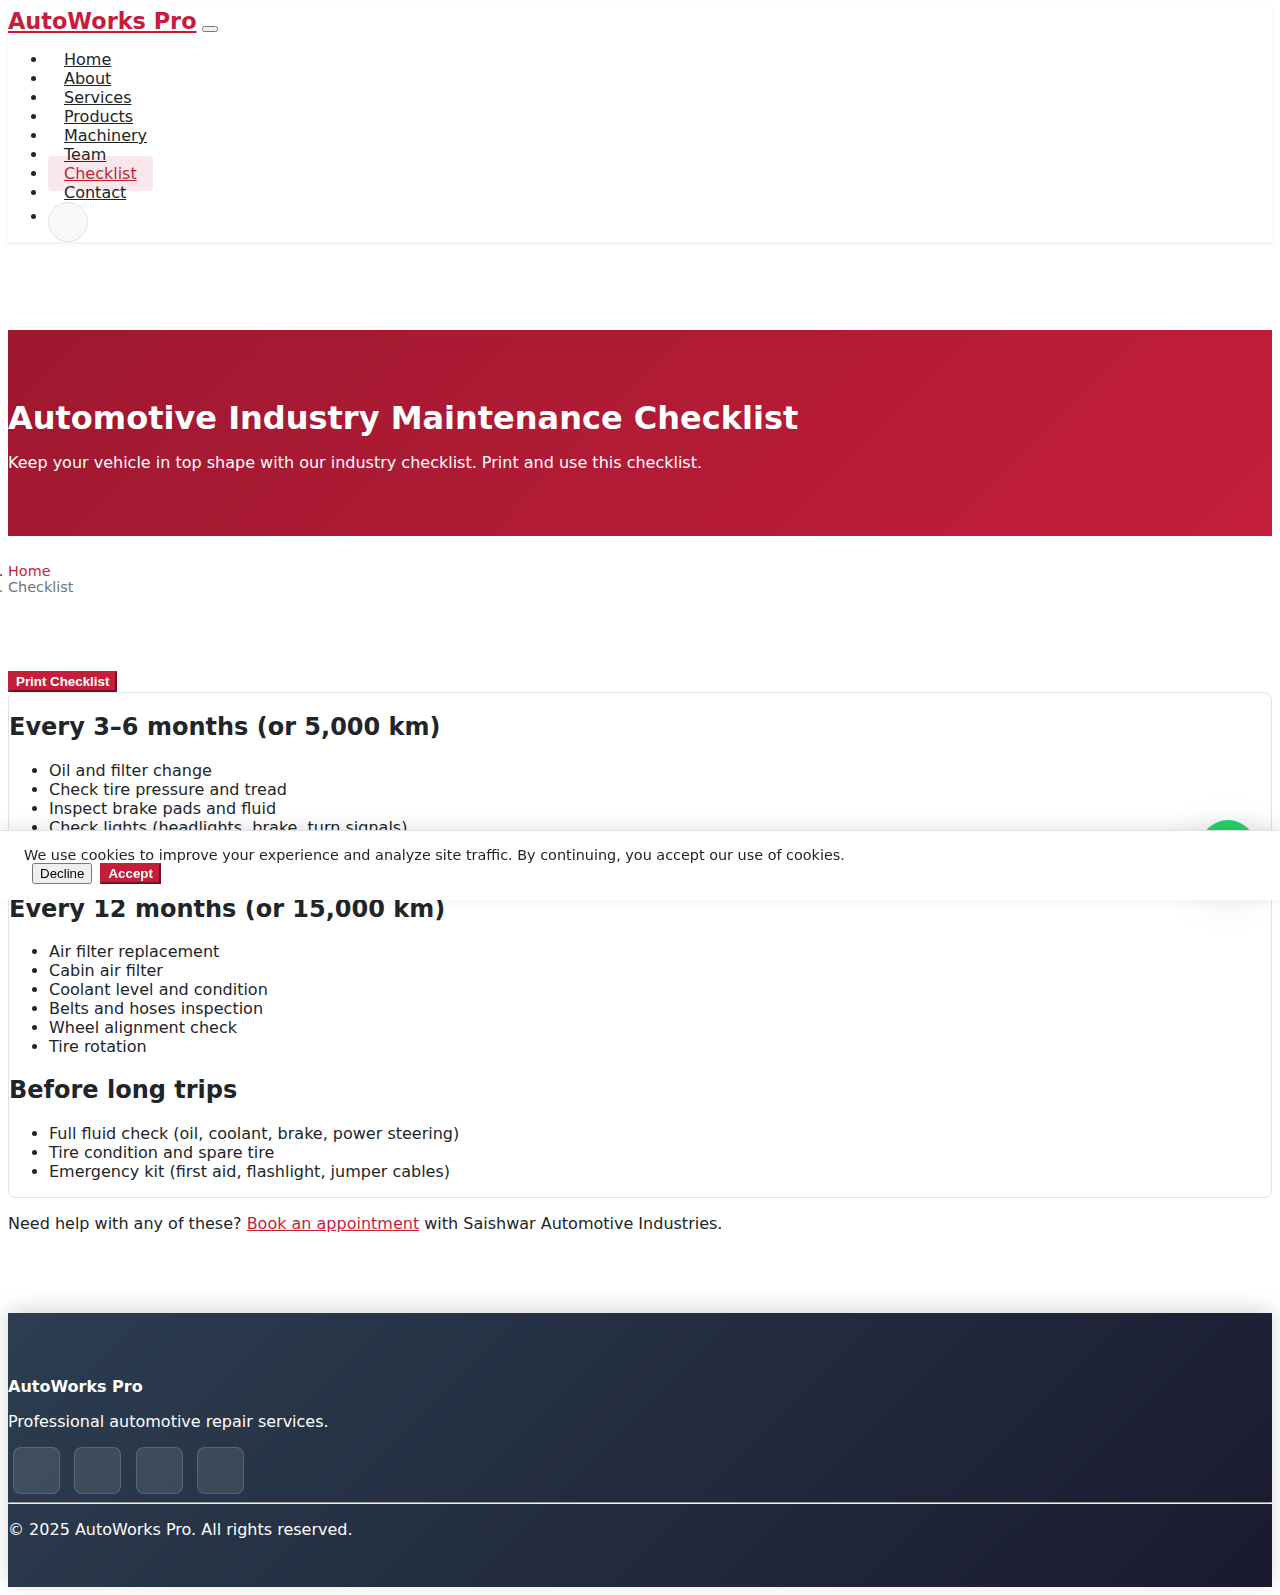
<file: checklist.html>
<!DOCTYPE html>
<html lang="en">

<head>
  <meta charset="UTF-8">
  <meta name="viewport" content="width=device-width, initial-scale=1.0">
  <meta name="description"
    content="Automotive industry maintenance checklist - Saishwar Automotive Industries. Printable checklist for vehicle maintenance in the manufacturing industry.">
  <meta name="keywords" content="automotive industry checklist, maintenance industry checklist, car care industry, vehicle maintenance industry, manufacturing industry checklist">
  <meta name="robots" content="index, follow">
  <link rel="canonical" href="https://yoursite.com/checklist.html">
  <title>Maintenance Checklist | Saishwar Automotive Industries - Automotive Industry</title>
  <link rel="icon" href="logo.jpg" type="image/jpeg">
  <!-- Google Analytics placeholder: add your GA script here -->
  <link href="https://cdn.jsdelivr.net/npm/bootstrap@5.3.2/dist/css/bootstrap.min.css" rel="stylesheet"
    integrity="sha384-T3c6CoIi6uLrA9TneNEoa7RxnatzjcDSCmG1MXxSR1GAsXEV/Dwwykc2MPK8M2HN" crossorigin="anonymous">
  <link rel="stylesheet" href="https://cdn.jsdelivr.net/npm/bootstrap-icons@1.11.1/font/bootstrap-icons.css">
  <link rel="stylesheet" href="css/style.css">
</head>

<body>
  <div id="page-loader" class="page-loader" aria-hidden="true">
    <i class="bi bi-gear-fill page-loader__gear"></i>
  </div>
  <a href="#main-content" class="skip-link">Skip to main content</a>

  <nav class="navbar navbar-expand-lg navbar-light navbar-custom fixed-top py-3">
    <div class="container">
      <a class="navbar-brand" href="index.html"><i class="bi bi-gear-fill me-1"></i> AutoWorks Pro</a>
      <button class="navbar-toggler border-0" type="button" data-bs-toggle="collapse" data-bs-target="#navbarNav"
        aria-controls="navbarNav" aria-expanded="false" aria-label="Toggle navigation">
        <span class="navbar-toggler-icon"></span>
      </button>
      <div class="collapse navbar-collapse" id="navbarNav">
        <ul class="navbar-nav ms-auto align-items-lg-center gap-1">
          <li class="nav-item"><a class="nav-link" href="index.html" data-i18n="nav.home">Home</a></li>
          <li class="nav-item"><a class="nav-link" href="about.html" data-i18n="nav.about">About</a></li>
          <li class="nav-item"><a class="nav-link" href="services.html" data-i18n="nav.services">Services</a></li>
          <li class="nav-item"><a class="nav-link" href="products.html" data-i18n="nav.products">Products</a></li>
          <li class="nav-item"><a class="nav-link" href="machinery.html" data-i18n="nav.machinery">Machinery</a></li>
          <li class="nav-item"><a class="nav-link" href="team.html" data-i18n="nav.team">Team</a></li>
          <li class="nav-item"><a class="nav-link active" href="checklist.html" data-i18n="nav.checklist">Checklist</a>
          </li>
          <li class="nav-item"><a class="nav-link" href="contact.html" data-i18n="nav.contact">Contact</a></li>

          <li class="nav-item">
            <button id="themeToggle" class="theme-toggle ms-2" aria-label="Toggle dark mode"><i
                class="bi bi-moon-fill"></i></button>
          </li>
        </ul>
      </div>
    </div>
  </nav>

  <main id="main-content">
    <section class="page-hero">
      <div class="container text-center">
        <h1>Automotive Industry Maintenance Checklist</h1>
        <p class="mb-0 opacity-90">Keep your vehicle in top shape with our industry checklist. Print and use this checklist.</p>
      </div>
    </section>

    <nav aria-label="breadcrumb">
      <div class="container">
        <ol class="breadcrumb breadcrumb-custom">
          <li class="breadcrumb-item"><a href="index.html" data-i18n="nav.home">Home</a></li>
          <li class="breadcrumb-item active" aria-current="page">Checklist</li>
        </ol>
      </div>
    </nav>

    <section class="pb-4">
      <div class="container">
        <div class="d-flex justify-content-end no-print mb-3">
          <button type="button" class="btn btn-primary-custom" onclick="window.print();">
            <i class="bi bi-printer me-1"></i> Print Checklist
          </button>
        </div>

        <div class="card card-custom border-0 p-4">
          <h2 class="h5 mb-3">Every 3–6 months (or 5,000 km)</h2>
          <ul class="list-unstyled mb-4">
            <li class="mb-2 d-flex align-items-center"><i class="bi bi-square me-2 text-muted"></i> Oil and filter
              change</li>
            <li class="mb-2 d-flex align-items-center"><i class="bi bi-square me-2 text-muted"></i> Check tire pressure
              and tread</li>
            <li class="mb-2 d-flex align-items-center"><i class="bi bi-square me-2 text-muted"></i> Inspect brake pads
              and fluid</li>
            <li class="mb-2 d-flex align-items-center"><i class="bi bi-square me-2 text-muted"></i> Check lights
              (headlights, brake, turn signals)</li>
            <li class="mb-2 d-flex align-items-center"><i class="bi bi-square me-2 text-muted"></i> Wiper blades and
              washer fluid</li>
            <li class="mb-2 d-flex align-items-center"><i class="bi bi-square me-2 text-muted"></i> Battery terminals
              and charge</li>
          </ul>

          <h2 class="h5 mb-3">Every 12 months (or 15,000 km)</h2>
          <ul class="list-unstyled mb-4">
            <li class="mb-2 d-flex align-items-center"><i class="bi bi-square me-2 text-muted"></i> Air filter
              replacement</li>
            <li class="mb-2 d-flex align-items-center"><i class="bi bi-square me-2 text-muted"></i> Cabin air filter
            </li>
            <li class="mb-2 d-flex align-items-center"><i class="bi bi-square me-2 text-muted"></i> Coolant level and
              condition</li>
            <li class="mb-2 d-flex align-items-center"><i class="bi bi-square me-2 text-muted"></i> Belts and hoses
              inspection</li>
            <li class="mb-2 d-flex align-items-center"><i class="bi bi-square me-2 text-muted"></i> Wheel alignment
              check</li>
            <li class="mb-2 d-flex align-items-center"><i class="bi bi-square me-2 text-muted"></i> Tire rotation</li>
          </ul>

          <h2 class="h5 mb-3">Before long trips</h2>
          <ul class="list-unstyled mb-0">
            <li class="mb-2 d-flex align-items-center"><i class="bi bi-square me-2 text-muted"></i> Full fluid check
              (oil, coolant, brake, power steering)</li>
            <li class="mb-2 d-flex align-items-center"><i class="bi bi-square me-2 text-muted"></i> Tire condition and
              spare tire</li>
            <li class="mb-2 d-flex align-items-center"><i class="bi bi-square me-2 text-muted"></i> Emergency kit (first
              aid, flashlight, jumper cables)</li>
          </ul>
        </div>

        <p class="text-muted small mt-3">Need help with any of these? <a href="contact.html">Book an appointment</a>
          with Saishwar Automotive Industries.</p>
      </div>
    </section>
  </main>

  <footer class="footer-custom">
    <div class="container">
      <div class="row align-items-center py-3">
        <div class="col-md-6 text-center text-md-start mb-3 mb-md-0">
          <strong class="d-inline-block mb-1"><i class="bi bi-gear-fill me-1"></i> AutoWorks Pro</strong>
          <p class="small mb-0 opacity-75" data-i18n="footer.tagline">Professional automotive repair services.</p>
        </div>
        <div class="col-md-6 text-center text-md-end">
          <a href="#" class="social-link" aria-label="Facebook"><i class="bi bi-facebook"></i></a>
          <a href="#" class="social-link" aria-label="Instagram"><i class="bi bi-instagram"></i></a>
          <a href="#" class="social-link" aria-label="Twitter"><i class="bi bi-twitter-x"></i></a>
          <a href="#" class="social-link" aria-label="YouTube"><i class="bi bi-youtube"></i></a>
        </div>
      </div>
      <hr class="my-2 border-secondary">
      <p class="small text-center mb-0 opacity-75" data-i18n="footer.copyright">&copy; 2025 AutoWorks Pro. All rights
        reserved.</p>
    </div>
  </footer>

  <a href="https://wa.me/1234567890" class="whatsapp-float" target="_blank" rel="noopener noreferrer"
    aria-label="Chat on WhatsApp">
    <i class="bi bi-whatsapp"></i>
  </a>

  <script src="https://cdn.jsdelivr.net/npm/bootstrap@5.3.2/dist/js/bootstrap.bundle.min.js"
    integrity="sha384-C6RzsynM9kWDrMNeT87bh95OGNyZPhcTNXj1NW7RuBCsyN/o0jlpcV8Qyq46cDfL"
    crossorigin="anonymous"></script>
  <script src="js/main.js"></script>
  <script src="js/i18n.js"></script>
</body>

</html>
</file>
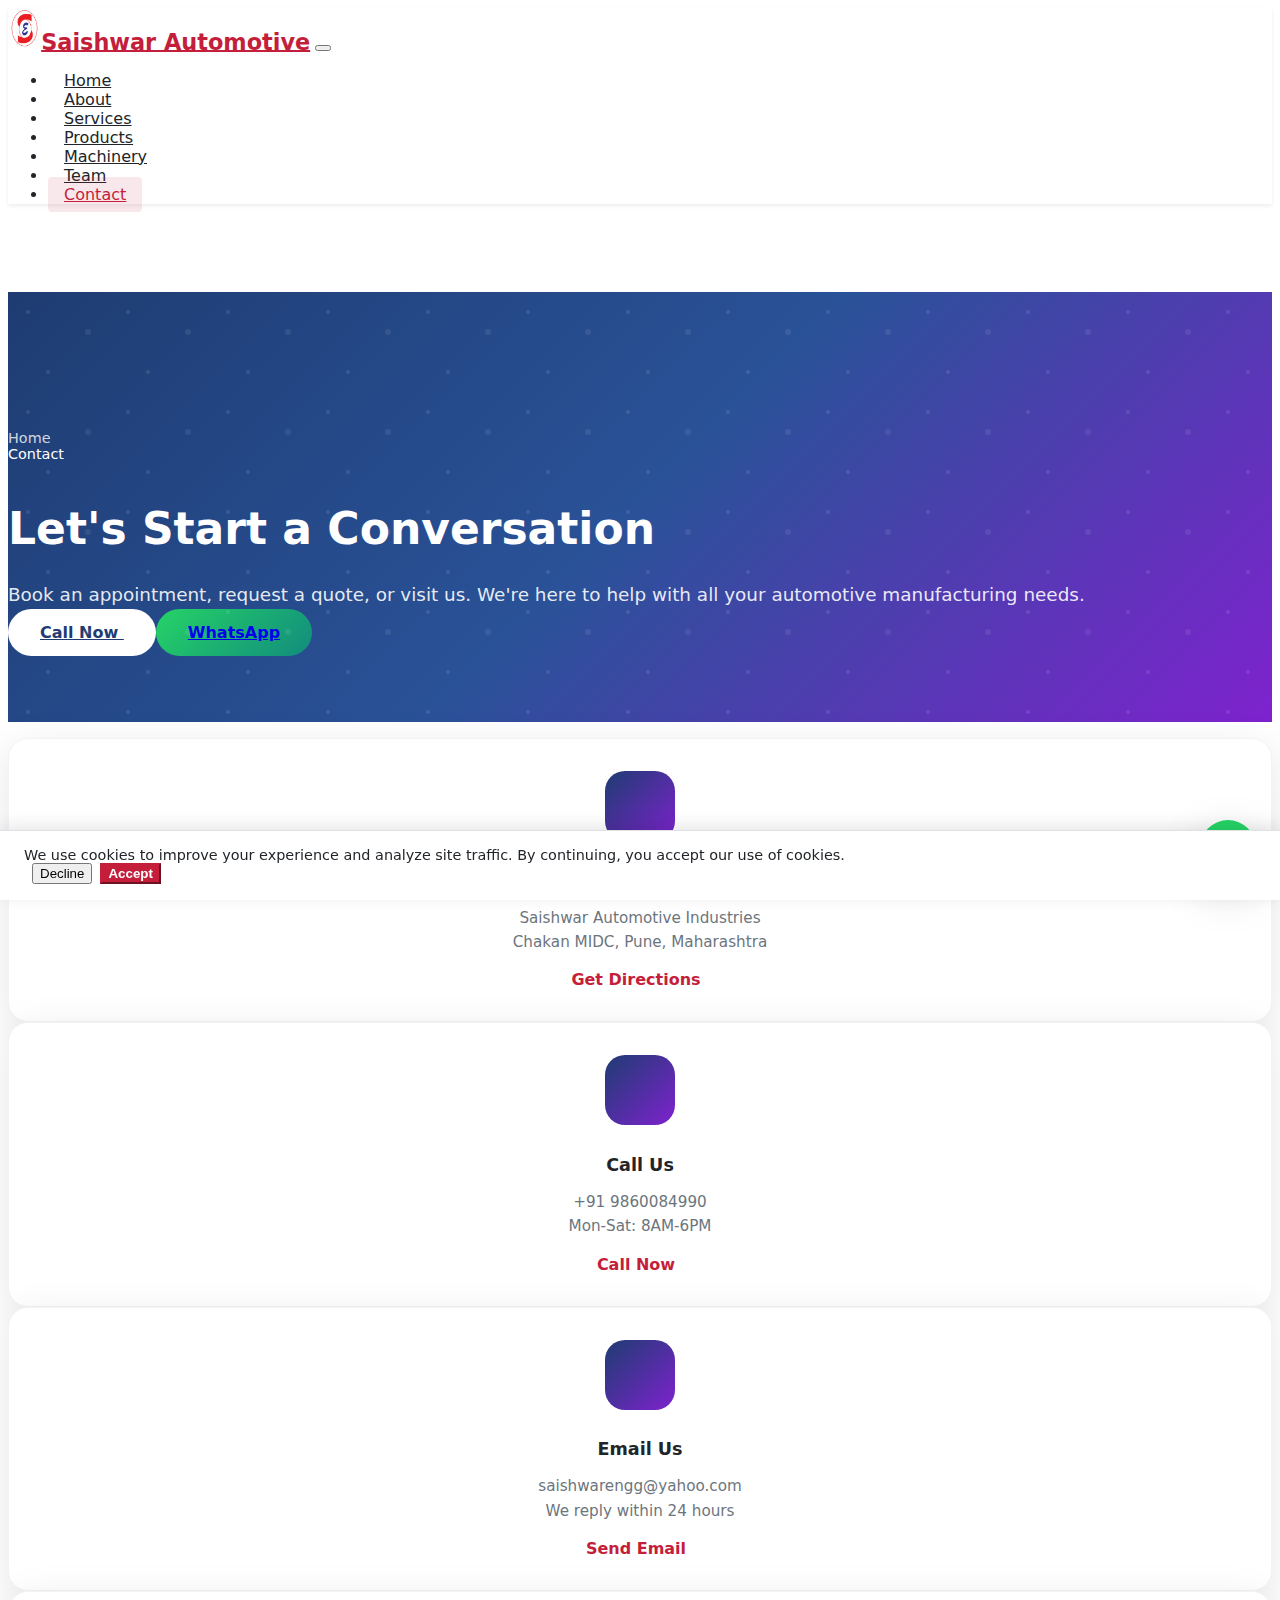
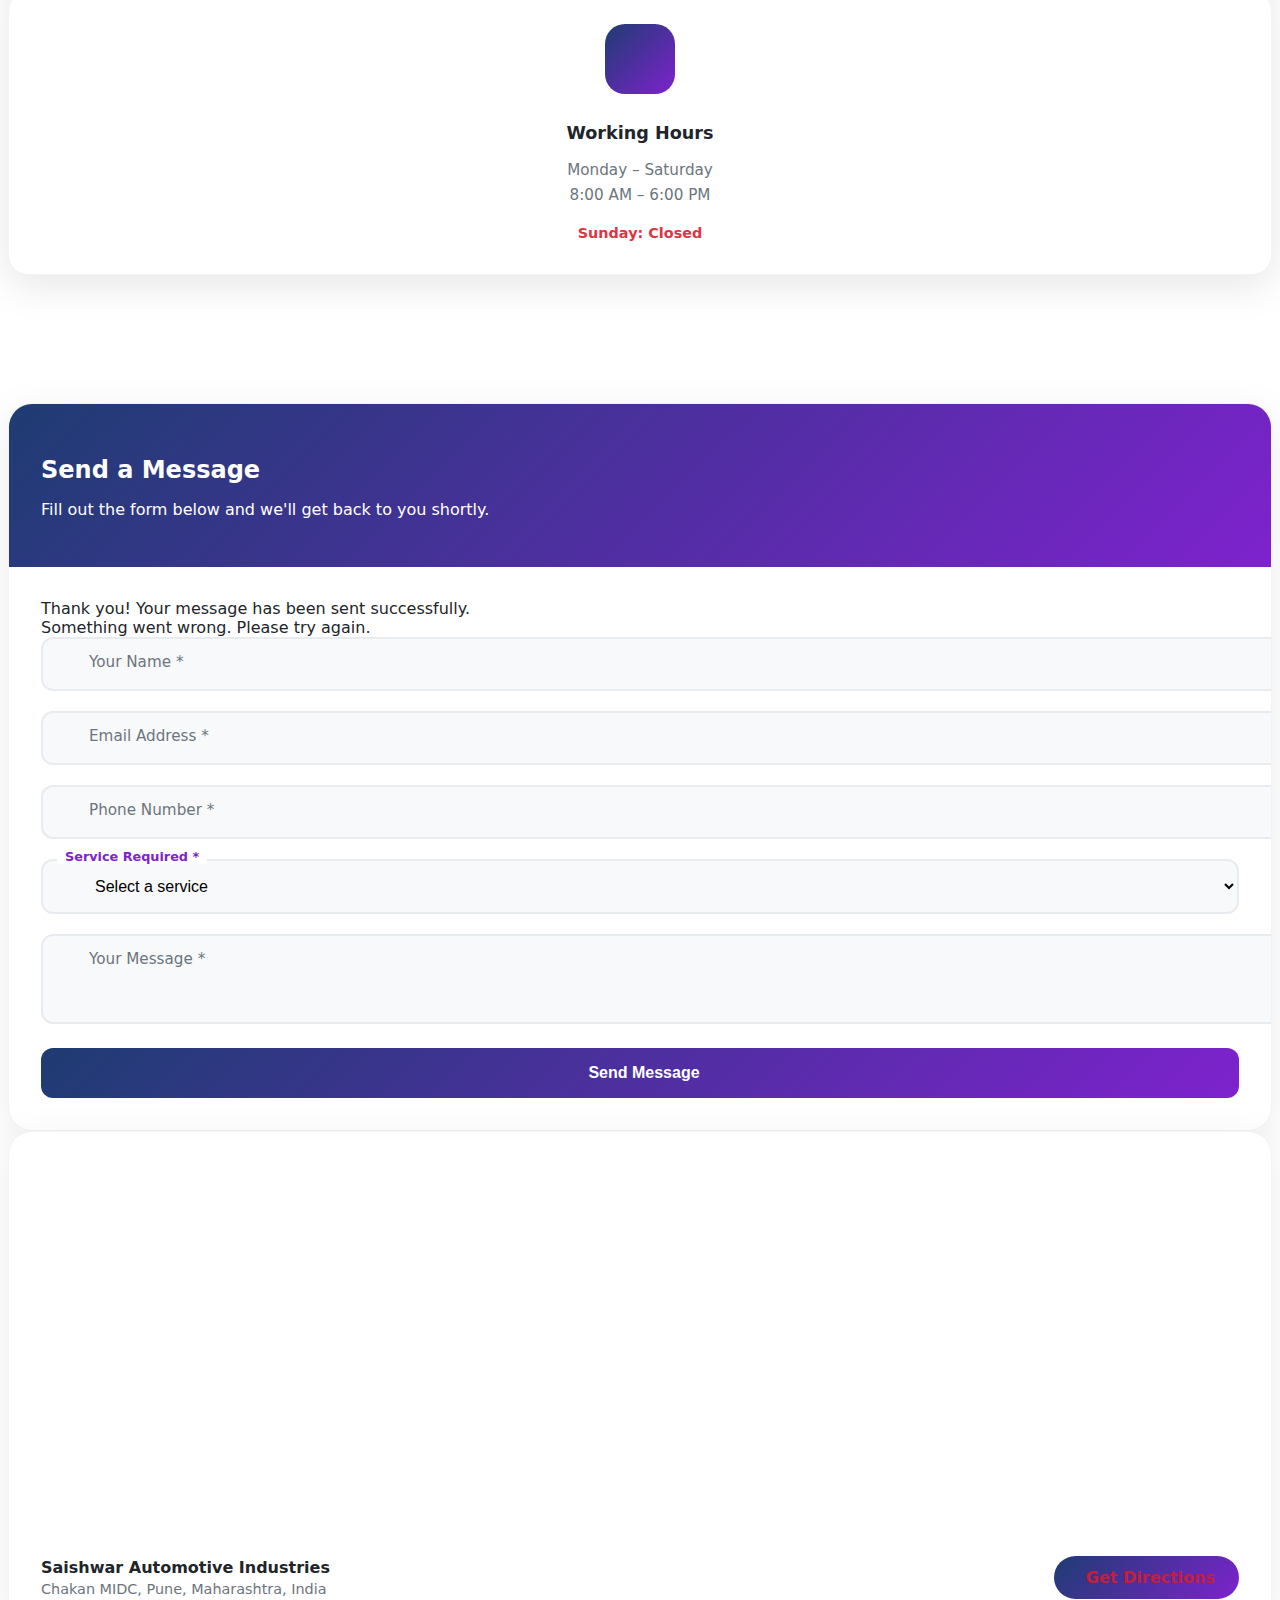
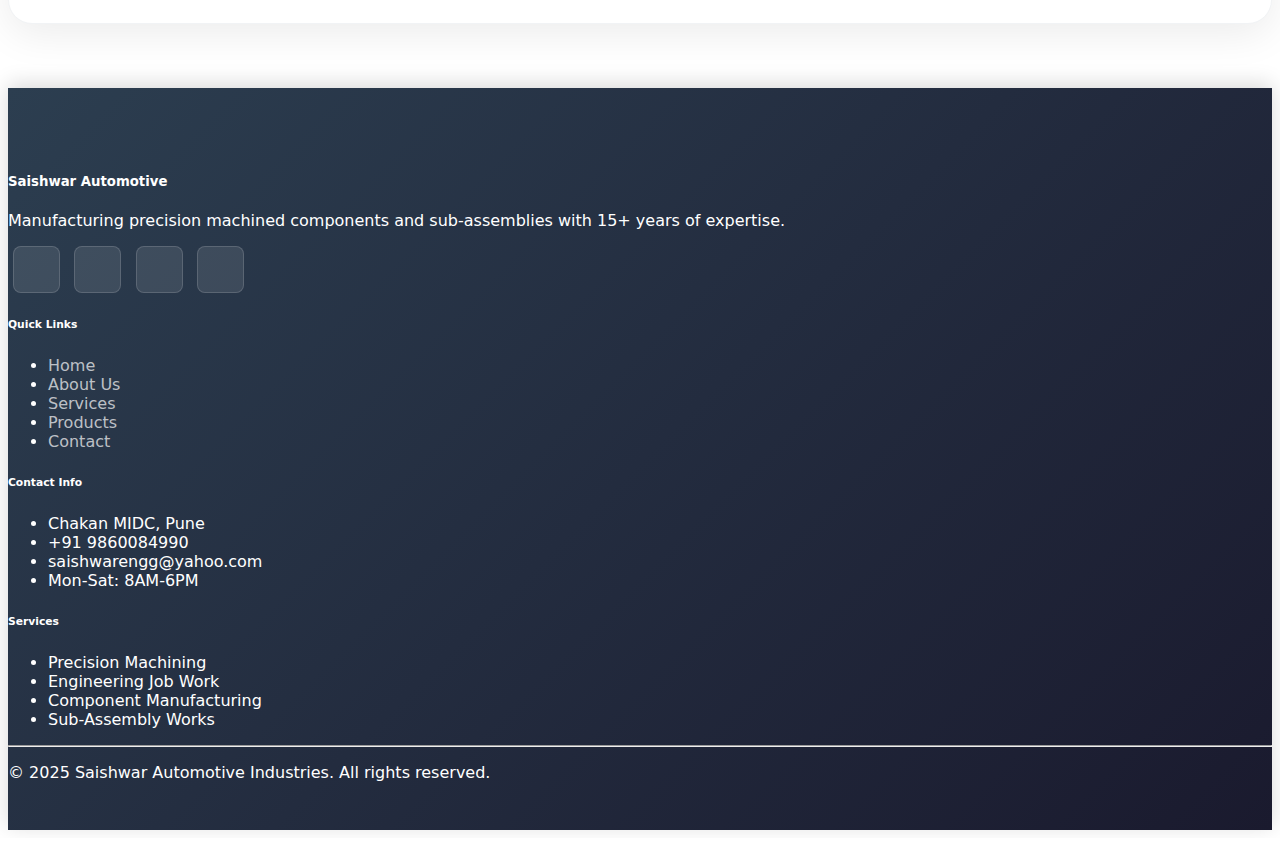
<file: contact.html>
<!DOCTYPE html>
<html lang="en">

<head>
  <meta charset="UTF-8">
  <meta name="viewport" content="width=device-width, initial-scale=1.0">
  <meta name="description"
    content="Contact Saishwar Automotive Industries - book an appointment, get a quote for automotive industry services. Pune address, phone, email. Professional automotive industry workshop.">
  <meta name="keywords" content="contact automotive industry, book appointment industry, automotive industry workshop, car repair quote industry, Pune industry, manufacturing industry contact, precision machining industry">
  <meta name="robots" content="index, follow">
  <link rel="canonical" href="https://yoursite.com/contact.html">
  <meta property="og:title" content="Contact & Appointment | Saishwar Automotive Industries - Industry Services">
  <meta property="og:description" content="Book an appointment or get in touch with our automotive industry team. We're here to help with your manufacturing needs.">
  <meta property="og:url" content="https://yoursite.com/contact.html">
  <title>Contact & Appointment | Saishwar Automotive Industries - Automotive Industry Services</title>
  <link rel="icon" href="./Accet/logo/sai.logo.png" type="image/jpeg">
  <link href="https://cdn.jsdelivr.net/npm/bootstrap@5.3.2/dist/css/bootstrap.min.css" rel="stylesheet"
    integrity="sha384-T3c6CoIi6uLrA9TneNEoa7RxnatzjcDSCmG1MXxSR1GAsXEV/Dwwykc2MPK8M2HN" crossorigin="anonymous">
  <link rel="stylesheet" href="https://cdn.jsdelivr.net/npm/bootstrap-icons@1.11.1/font/bootstrap-icons.css">
  <link rel="stylesheet" href="css/style.css">
  <style>
    /* Contact Page Custom Styles */
    .contact-hero-new {
      background: linear-gradient(135deg, #1e3c72 0%, #2a5298 50%, #7e22ce 100%);
      padding: 7rem 0 5rem;
      position: relative;
      overflow: hidden;
    }
    .contact-hero-new::before {
      content: '';
      position: absolute;
      top: 0;
      left: 0;
      right: 0;
      bottom: 0;
      background: url('data:image/svg+xml,<svg xmlns="http://www.w3.org/2000/svg" viewBox="0 0 100 100"><circle cx="20" cy="20" r="2" fill="rgba(255,255,255,0.1)"/><circle cx="80" cy="40" r="3" fill="rgba(255,255,255,0.08)"/><circle cx="40" cy="80" r="2" fill="rgba(255,255,255,0.1)"/></svg>') repeat;
      background-size: 100px 100px;
    }
    .contact-hero-new h1 {
      color: #fff;
      font-weight: 800;
      font-size: 2.75rem;
      position: relative;
      z-index: 1;
    }
    .contact-hero-new p {
      color: rgba(255,255,255,0.9);
      font-size: 1.15rem;
      position: relative;
      z-index: 1;
    }
    .contact-hero-new .btn-light {
      background: #fff;
      color: #1e3c72;
      border: none;
      font-weight: 600;
      padding: 0.875rem 2rem;
      border-radius: 50px;
      transition: all 0.3s ease;
    }
    .contact-hero-new .btn-light:hover {
      transform: translateY(-3px);
      box-shadow: 0 10px 30px rgba(0,0,0,0.2);
    }
    .contact-hero-new .btn-success {
      background: linear-gradient(135deg, #25d366 0%, #128c7e 100%);
      border: none;
      font-weight: 600;
      padding: 0.875rem 2rem;
      border-radius: 50px;
      transition: all 0.3s ease;
    }
    .contact-hero-new .btn-success:hover {
      transform: translateY(-3px);
      box-shadow: 0 10px 30px rgba(37,211,102,0.3);
    }
    .info-cards-wrapper {
      margin-top: -3rem;
      position: relative;
      z-index: 10;
    }
    .info-card {
      background: #fff;
      border-radius: 20px;
      padding: 2rem 1.5rem;
      text-align: center;
      box-shadow: 0 10px 40px rgba(0,0,0,0.1);
      transition: all 0.4s cubic-bezier(0.175, 0.885, 0.32, 1.275);
      height: 100%;
      border: 1px solid #f1f3f5;
    }
    .info-card:hover {
      transform: translateY(-10px);
      box-shadow: 0 20px 60px rgba(0,0,0,0.15);
    }
    .info-card-icon {
      width: 70px;
      height: 70px;
      background: linear-gradient(135deg, #1e3c72 0%, #7e22ce 100%);
      border-radius: 20px;
      display: flex;
      align-items: center;
      justify-content: center;
      margin: 0 auto 1.25rem;
      font-size: 1.75rem;
      color: #fff;
      transition: transform 0.3s ease;
    }
    .info-card:hover .info-card-icon {
      transform: scale(1.1) rotate(5deg);
    }
    .info-card-title {
      font-size: 1.1rem;
      font-weight: 700;
      color: #212529;
      margin-bottom: 0.5rem;
    }
    .info-card-text {
      color: #6c757d;
      font-size: 0.95rem;
      line-height: 1.6;
      margin-bottom: 1rem;
    }
    .info-card-link {
      color: #7e22ce;
      font-weight: 600;
      text-decoration: none;
      display: inline-flex;
      align-items: center;
      gap: 0.5rem;
      transition: gap 0.3s ease;
    }
    .info-card-link:hover {
      gap: 0.75rem;
      color: #1e3c72;
    }
    .contact-section {
      padding: 4rem 0;
    }
    .form-card {
      background: #fff;
      border-radius: 24px;
      box-shadow: 0 10px 40px rgba(0,0,0,0.08);
      overflow: hidden;
      border: 1px solid #f1f3f5;
    }
    .form-header {
      background: linear-gradient(135deg, #1e3c72 0%, #7e22ce 100%);
      padding: 2rem;
      color: #fff;
    }
    .form-header h2 {
      font-weight: 700;
      margin-bottom: 0.5rem;
    }
    .form-body {
      padding: 2rem;
    }
    .form-floating-custom {
      position: relative;
      margin-bottom: 1.25rem;
    }
    .form-floating-custom input,
    .form-floating-custom select,
    .form-floating-custom textarea {
      width: 100%;
      padding: 1rem 1rem 1rem 3rem;
      border: 2px solid #e9ecef;
      border-radius: 12px;
      font-size: 1rem;
      transition: all 0.3s ease;
      background: #f8f9fa;
    }
    .form-floating-custom input:focus,
    .form-floating-custom select:focus,
    .form-floating-custom textarea:focus {
      border-color: #7e22ce;
      background: #fff;
      box-shadow: 0 0 0 4px rgba(126,34,206,0.1);
      outline: none;
    }
    .form-floating-custom label {
      position: absolute;
      left: 3rem;
      top: 1rem;
      color: #6c757d;
      font-size: 0.95rem;
      transition: all 0.3s ease;
      pointer-events: none;
    }
    .form-floating-custom input:focus + label,
    .form-floating-custom input:not(:placeholder-shown) + label,
    .form-floating-custom select:focus + label,
    .form-floating-custom select:not([value=""]) + label,
    .form-floating-custom textarea:focus + label,
    .form-floating-custom textarea:not(:placeholder-shown) + label {
      top: -0.6rem;
      left: 1rem;
      font-size: 0.8rem;
      background: #fff;
      padding: 0 0.5rem;
      color: #7e22ce;
      font-weight: 600;
    }
    .form-floating-custom i {
      position: absolute;
      left: 1rem;
      top: 1.1rem;
      color: #6c757d;
      font-size: 1.1rem;
    }
    .form-floating-custom input:focus ~ i,
    .form-floating-custom select:focus ~ i,
    .form-floating-custom textarea:focus ~ i {
      color: #7e22ce;
    }
    .btn-submit {
      background: linear-gradient(135deg, #1e3c72 0%, #7e22ce 100%);
      color: #fff;
      border: none;
      padding: 1rem 2rem;
      border-radius: 12px;
      font-weight: 600;
      font-size: 1rem;
      width: 100%;
      transition: all 0.3s ease;
      display: flex;
      align-items: center;
      justify-content: center;
      gap: 0.5rem;
    }
    .btn-submit:hover {
      transform: translateY(-2px);
      box-shadow: 0 10px 30px rgba(126,34,206,0.3);
    }
    .map-card {
      background: #fff;
      border-radius: 24px;
      overflow: hidden;
      box-shadow: 0 10px 40px rgba(0,0,0,0.08);
      border: 1px solid #f1f3f5;
      height: 100%;
    }
    .map-container {
      height: 400px;
      position: relative;
    }
    .map-container iframe {
      width: 100%;
      height: 100%;
      border: none;
    }
    .map-info {
      padding: 1.5rem 2rem;
      display: flex;
      align-items: center;
      justify-content: space-between;
      flex-wrap: wrap;
      gap: 1rem;
    }
    .map-info-title {
      font-weight: 700;
      color: #212529;
      margin-bottom: 0.25rem;
    }
    .map-info-address {
      color: #6c757d;
      font-size: 0.9rem;
    }
    .btn-directions {
      background: linear-gradient(135deg, #1e3c72 0%, #7e22ce 100%);
      color: #fff;
      border: none;
      padding: 0.75rem 1.5rem;
      border-radius: 50px;
      font-weight: 600;
      text-decoration: none;
      display: inline-flex;
      align-items: center;
      gap: 0.5rem;
      transition: all 0.3s ease;
    }
    .btn-directions:hover {
      transform: translateX(5px);
      color: #fff;
    }
    @media (max-width: 768px) {
      .contact-hero-new h1 {
        font-size: 2rem;
      }
      .map-container {
        height: 300px;
      }
    }
  </style>
</head>

<body>
  <div id="page-loader" class="page-loader" aria-hidden="true">
    <i class="bi bi-gear-fill page-loader__gear"></i>
  </div>
  <a href="#main-content" class="skip-link">Skip to main content</a>

  <nav class="navbar navbar-expand-lg navbar-light navbar-custom fixed-top py-3">
    <div class="container">
      <a class="navbar-brand" href="index.html"><img src="saishwar-logo.png" alt="Saishwar Automotive"
          class="logo-img me-2"><span class="brand-text">Saishwar Automotive</span></a>
      <button class="navbar-toggler border-0" type="button" data-bs-toggle="collapse" data-bs-target="#navbarNav"
        aria-controls="navbarNav" aria-expanded="false" aria-label="Toggle navigation">
        <span class="navbar-toggler-icon"></span>
      </button>
      <div class="collapse navbar-collapse" id="navbarNav">
        <ul class="navbar-nav ms-auto align-items-lg-center gap-1">
          <li class="nav-item"><a class="nav-link" href="index.html" data-i18n="nav.home">Home</a></li>
          <li class="nav-item"><a class="nav-link" href="about.html" data-i18n="nav.about">About</a></li>
          <li class="nav-item"><a class="nav-link" href="services.html" data-i18n="nav.services">Services</a></li>
          <li class="nav-item"><a class="nav-link" href="products.html" data-i18n="nav.products">Products</a></li>
          <li class="nav-item"><a class="nav-link" href="machinery.html" data-i18n="nav.machinery">Machinery</a></li>
          <li class="nav-item"><a class="nav-link" href="team.html" data-i18n="nav.team">Team</a></li>

          <li class="nav-item"><a class="nav-link active" href="contact.html" data-i18n="nav.contact">Contact</a></li>
        </ul>
      </div>
    </div>
  </nav>

  <main id="main-content">
    <!-- Hero -->
    <section class="contact-hero-new">
      <div class="container">
        <div class="row align-items-center">
          <div class="col-lg-7">
            <nav aria-label="breadcrumb">
              <ol class="breadcrumb breadcrumb-custom mb-3">
                <li class="breadcrumb-item"><a href="index.html" data-i18n="nav.home" style="color: rgba(255,255,255,0.8);">Home</a></li>
                <li class="breadcrumb-item active" aria-current="page" style="color: #fff;">Contact</li>
              </ol>
            </nav>
            <h1 class="mb-3">Let's Start a Conversation</h1>
            <p class="lead mb-0">Book an appointment, request a quote, or visit us. We're here to help with all your automotive manufacturing needs.</p>
          </div>
          <div class="col-lg-5 text-lg-end mt-4 mt-lg-0">
            <a href="tel:+919860084990" class="btn btn-light btn-lg">
              <i class="bi bi-telephone-fill me-2"></i>Call Now
            </a>
            <a href="https://wa.me/919860084990" target="_blank" rel="noopener noreferrer"
              class="btn btn-success btn-lg ms-2">
              <i class="bi bi-whatsapp me-2"></i>WhatsApp
            </a>
          </div>
        </div>
      </div>
    </section>

    <!-- Info Cards -->
    <section class="info-cards-wrapper">
      <div class="container">
        <div class="row g-4">
          <div class="col-sm-6 col-lg-3">
            <div class="info-card">
              <div class="info-card-icon">
                <i class="bi bi-geo-alt-fill"></i>
              </div>
              <h5 class="info-card-title">Visit Us</h5>
              <p class="info-card-text">Saishwar Automotive Industries<br>Chakan MIDC, Pune, Maharashtra</p>
              <a href="https://www.google.com/maps/place/Saishwar+Automotive+Industries/@18.6856957,73.7975328,17z"
                target="_blank" rel="noopener noreferrer" class="info-card-link">Get Directions <i class="bi bi-arrow-right"></i></a>
            </div>
          </div>
          <div class="col-sm-6 col-lg-3">
            <div class="info-card">
              <div class="info-card-icon">
                <i class="bi bi-telephone-fill"></i>
              </div>
              <h5 class="info-card-title">Call Us</h5>
              <p class="info-card-text">+91 9860084990<br>Mon-Sat: 8AM-6PM</p>
              <a href="tel:+919860084990" class="info-card-link">Call Now <i class="bi bi-arrow-right"></i></a>
            </div>
          </div>
          <div class="col-sm-6 col-lg-3">
            <div class="info-card">
              <div class="info-card-icon">
                <i class="bi bi-envelope-fill"></i>
              </div>
              <h5 class="info-card-title">Email Us</h5>
              <p class="info-card-text">saishwarengg@yahoo.com<br>We reply within 24 hours</p>
              <a href="mailto:saishwarengg@yahoo.com" class="info-card-link">Send Email <i class="bi bi-arrow-right"></i></a>
            </div>
          </div>
          <div class="col-sm-6 col-lg-3">
            <div class="info-card">
              <div class="info-card-icon">
                <i class="bi bi-clock-fill"></i>
              </div>
              <h5 class="info-card-title">Working Hours</h5>
              <p class="info-card-text">Monday – Saturday<br>8:00 AM – 6:00 PM</p>
              <span style="color: #dc3545; font-weight: 600; font-size: 0.9rem;">Sunday: Closed</span>
            </div>
          </div>
        </div>
      </div>
    </section>

    <!-- Form & Map Section -->
    <section class="contact-section">
      <div class="container">
        <div class="row g-4">
          <!-- Form -->
          <div class="col-lg-5">
            <div class="form-card">
              <div class="form-header">
                <h2><i class="bi bi-chat-dots me-2"></i>Send a Message</h2>
                <p class="mb-0 opacity-90">Fill out the form below and we'll get back to you shortly.</p>
              </div>
              <div class="form-body">
                <div id="formSuccess" class="alert alert-success d-none" role="alert">
                  <i class="bi bi-check-circle-fill me-2"></i>Thank you! Your message has been sent successfully.
                </div>
                <div id="formError" class="alert alert-danger d-none" role="alert">
                  <i class="bi bi-exclamation-circle-fill me-2"></i>Something went wrong. Please try again.
                </div>
                <form id="contactForm" novalidate>
                  <div class="form-floating-custom">
                    <i class="bi bi-person"></i>
                    <input type="text" id="name" name="name" placeholder=" " required minlength="2" maxlength="100">
                    <label for="name">Your Name *</label>
                  </div>
                  <div class="form-floating-custom">
                    <i class="bi bi-envelope"></i>
                    <input type="email" id="email" name="email" placeholder=" " required>
                    <label for="email">Email Address *</label>
                  </div>
                  <div class="form-floating-custom">
                    <i class="bi bi-telephone"></i>
                    <input type="tel" id="phone" name="phone" placeholder=" " required minlength="10" maxlength="15">
                    <label for="phone">Phone Number *</label>
                  </div>
                  <div class="form-floating-custom">
                    <i class="bi bi-tools"></i>
                    <select id="serviceType" name="serviceType" required>
                      <option value="" disabled selected>Select a service</option>
                      <option value="spare">Spare Parts</option>
                      <option value="milling">Milling</option>
                      <option value="drilling">Drilling</option>
                      <option value="tapping">Tapping</option>
                      <option value="embossing">Embossing</option>
                      <option value="threading">Threading</option>
                      <option value="other">Other Services</option>
                    </select>
                    <label for="serviceType" style="top: -0.6rem; left: 1rem; font-size: 0.8rem; background: #fff; padding: 0 0.5rem; color: #7e22ce; font-weight: 600;">Service Required *</label>
                  </div>
                  <div class="form-floating-custom">
                    <i class="bi bi-chat-text" style="top: 1.3rem;"></i>
                    <textarea id="message" name="message" rows="3" placeholder=" " required minlength="10" maxlength="1000"></textarea>
                    <label for="message">Your Message *</label>
                  </div>
                  <button type="submit" class="btn-submit">
                    <i class="bi bi-send-fill"></i>Send Message
                  </button>
                </form>
              </div>
            </div>
          </div>
          <!-- Map -->
          <div class="col-lg-7">
            <div class="map-card">
              <div class="map-container">
                <iframe
                  src="https://www.google.com/maps/embed?pb=!1m18!1m12!1m3!1d241.05!2d73.7975328!3d18.6856957!2m3!1f0!2f0!3f0!3m2!1i1024!2i768!4f13.1!3m3!1m2!1s0x3bc2b7a02cbddc99%3A0x7c4ead152f12624!2sSaishwar%20Automotive%20Industries!5e0!3m2!1sen!2sin!4v1738329600000"
                  title="Saishwar Automotive Industries - Location" allowfullscreen loading="lazy"
                  referrerpolicy="no-referrer-when-downgrade"></iframe>
              </div>
              <div class="map-info">
                <div>
                  <div class="map-info-title"><i class="bi bi-geo-alt-fill me-2" style="color: #7e22ce;"></i>Saishwar Automotive Industries</div>
                  <div class="map-info-address">Chakan MIDC, Pune, Maharashtra, India</div>
                </div>
                <a href="https://www.google.com/maps/place/Saishwar+Automotive+Industries/@18.6856957,73.7975328,17z"
                  target="_blank" rel="noopener noreferrer" class="btn-directions">
                  <i class="bi bi-sign-turn-right-fill"></i>Get Directions
                </a>
              </div>
            </div>
          </div>
        </div>
      </div>
    </section>

  </main>

  <footer class="footer-custom">
    <div class="container">
      <div class="row g-4 py-4">
        <div class="col-md-4">
          <div class="footer-brand">
            <h5 class="mb-3 text-white"><i class="bi bi-gear-fill me-2"></i> Saishwar Automotive</h5>
            <p class="text-white">Manufacturing precision machined components and sub-assemblies with 15+ years of
              expertise.</p>
            <div class="social-links">
              <a href="#" class="social-link me-2" aria-label="Facebook"><i class="bi bi-facebook"></i></a>
              <a href="#" class="social-link me-2" aria-label="Instagram"><i class="bi bi-instagram"></i></a>
              <a href="#" class="social-link me-2" aria-label="LinkedIn"><i class="bi bi-linkedin"></i></a>
              <a href="#" class="social-link" aria-label="YouTube"><i class="bi bi-youtube"></i></a>
            </div>
          </div>
        </div>
        <div class="col-md-2">
          <h6 class="mb-3 text-white">Quick Links</h6>
          <ul class="list-unstyled">
            <li class="mb-2"><a href="./index.html" class="text-decoration-none text-white">Home</a></li>
            <li class="mb-2"><a href="./about.html" class="text-decoration-none text-white">About Us</a></li>
            <li class="mb-2"><a href="./services.html" class="text-decoration-none text-white">Services</a></li>
            <li class="mb-2"><a href="./products.html" class="text-decoration-none text-white">Products</a></li>
            <li class="mb-2"><a href="./contact.html" class="text-decoration-none text-white">Contact</a></li>
          </ul>
        </div>
        <div class="col-md-3">
          <h6 class="mb-3 text-white">Contact Info</h6>
          <ul class="list-unstyled">
            <li class="mb-2 text-white"><i class="bi bi-geo-alt me-2"></i>Chakan MIDC, Pune</li>
            <li class="mb-2 text-white"><i class="bi bi-telephone me-2"></i>+91 9860084990</li>
            <li class="mb-2 text-white"><i class="bi bi-envelope me-2"></i>saishwarengg@yahoo.com</li>
            <li class="mb-2 text-white"><i class="bi bi-clock me-2"></i>Mon-Sat: 8AM-6PM</li>
          </ul>
        </div>
        <div class="col-md-3">
          <h6 class="mb-3 text-white">Services</h6>
          <ul class="list-unstyled">
            <li class="mb-2 text-white">Precision Machining</li>
            <li class="mb-2 text-white">Engineering Job Work</li>
            <li class="mb-2 text-white">Component Manufacturing</li>
            <li class="mb-2 text-white">Sub-Assembly Works</li>
          </ul>
        </div>
      </div>
      <hr>
      <div class="text-center py-3">
        <p class="mb-0 text-white">&copy; 2025 Saishwar Automotive Industries. All rights reserved.</p>
      </div>
    </div>
  </footer>

  <a href="https://wa.me/+919860084990" class="whatsapp-float" target="_blank" rel="noopener noreferrer"
    aria-label="Chat on WhatsApp">
    <i class="bi bi-whatsapp"></i>
  </a>

  <script src="https://cdn.jsdelivr.net/npm/bootstrap@5.3.2/dist/js/bootstrap.bundle.min.js"
    integrity="sha384-C6RzsynM9kWDrMNeT87bh95OGNyZPhcTNXj1NW7RuBCsyN/o0jlpcV8Qyq46cDfL"
    crossorigin="anonymous"></script>
  <script src="js/main.js"></script>
  <script src="js/i18n.js"></script>
</body>

</html>
</file>
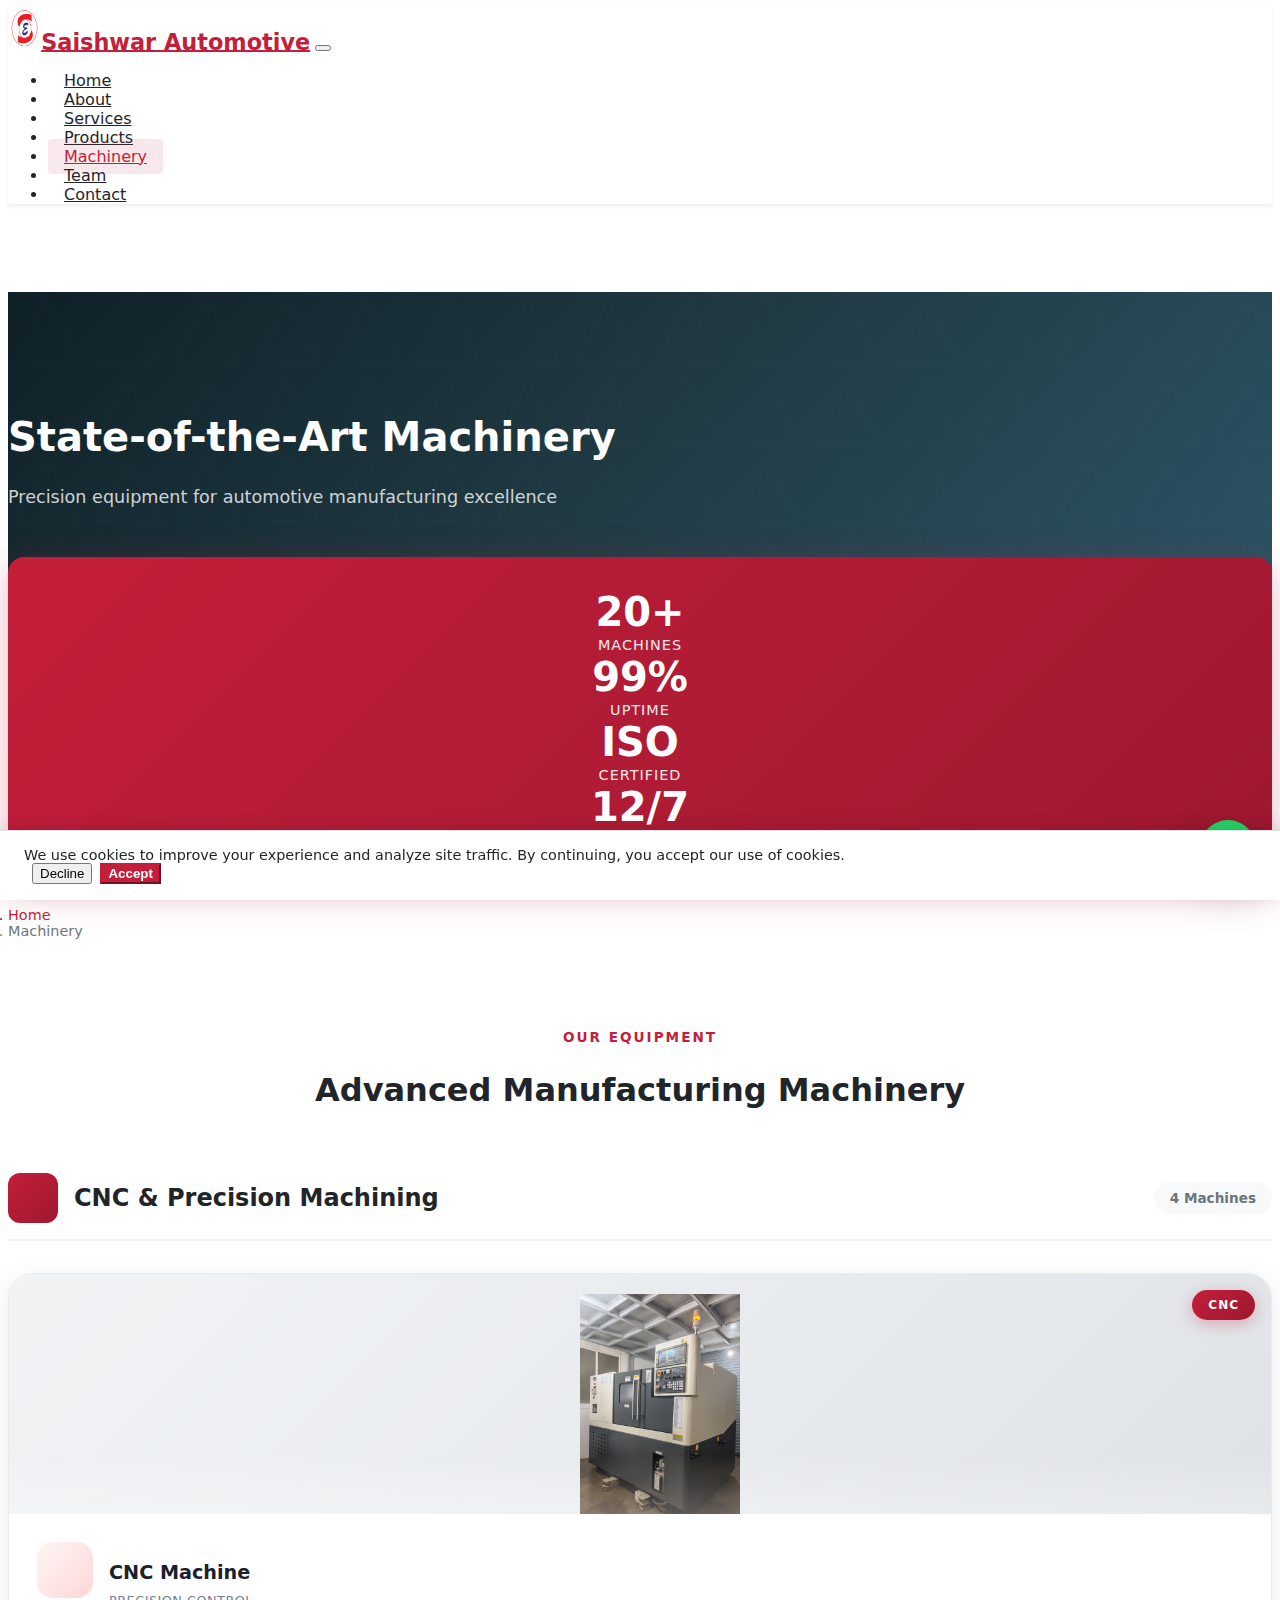
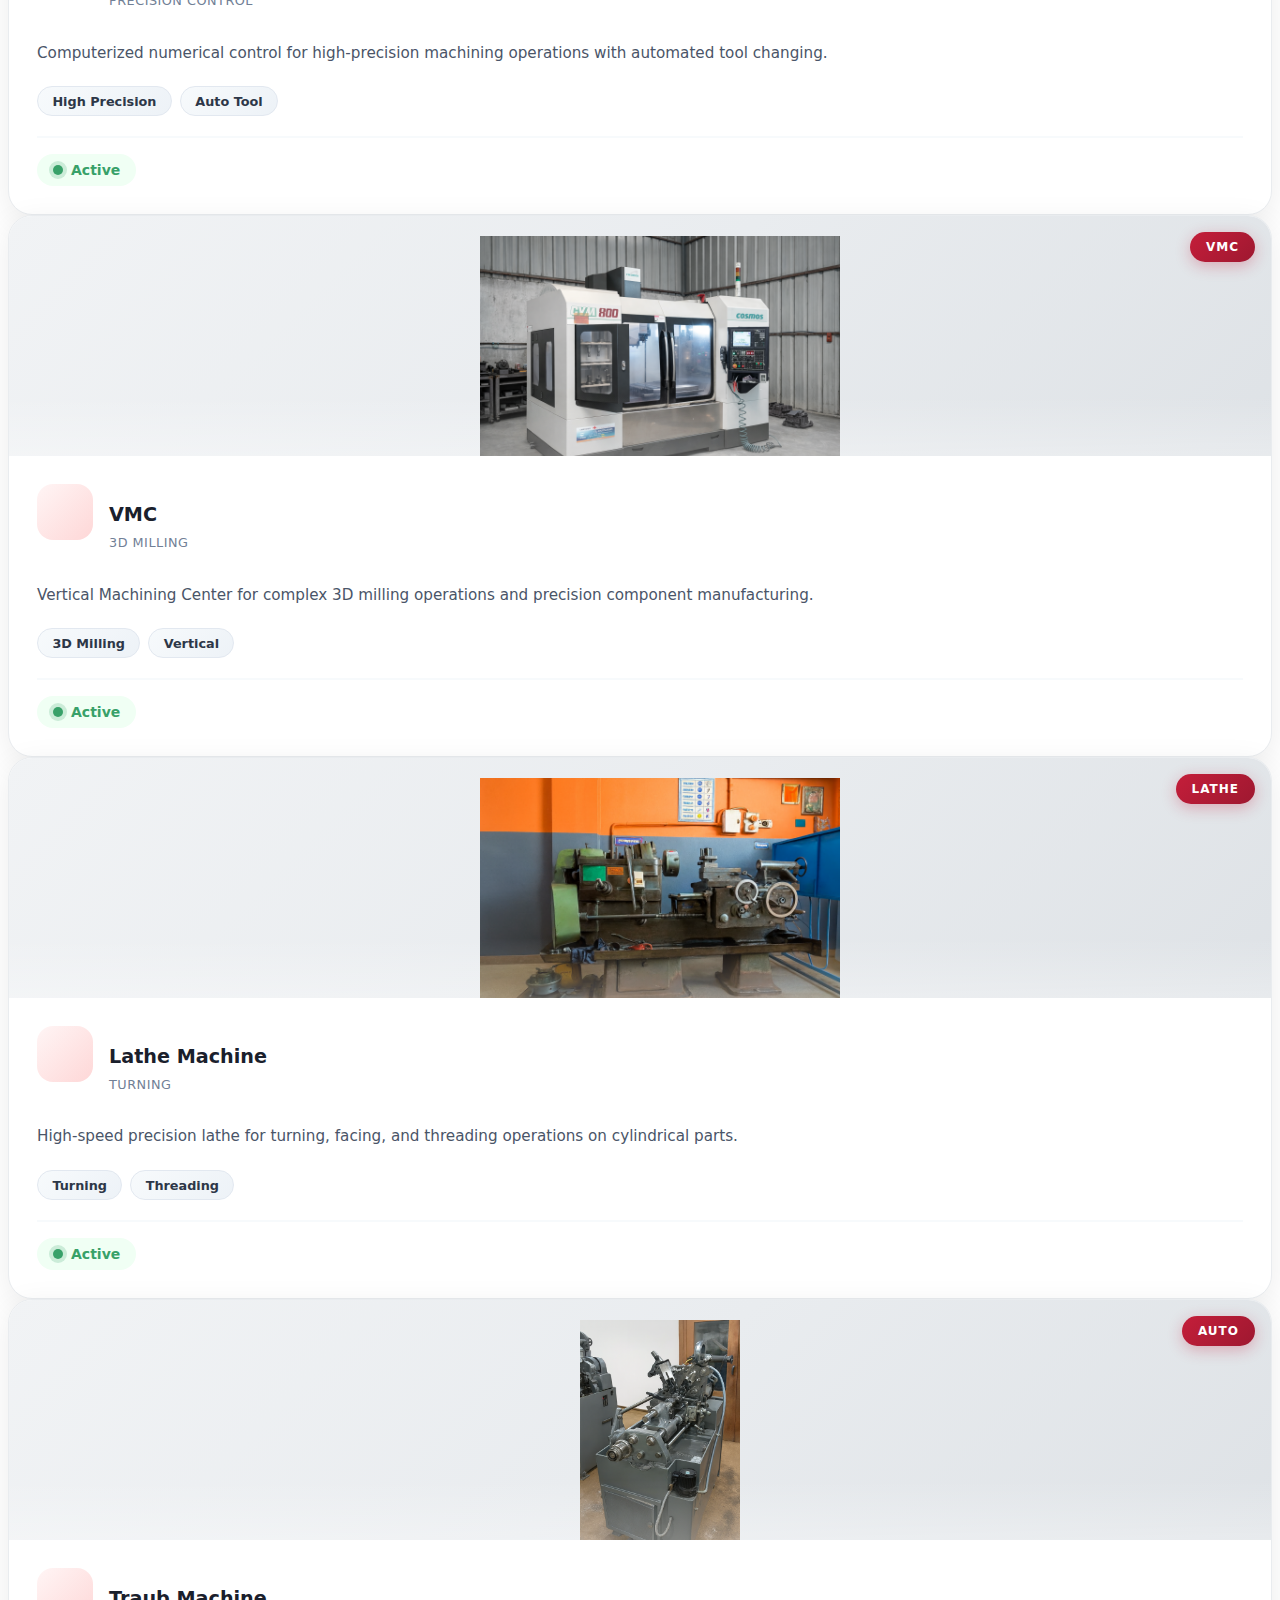
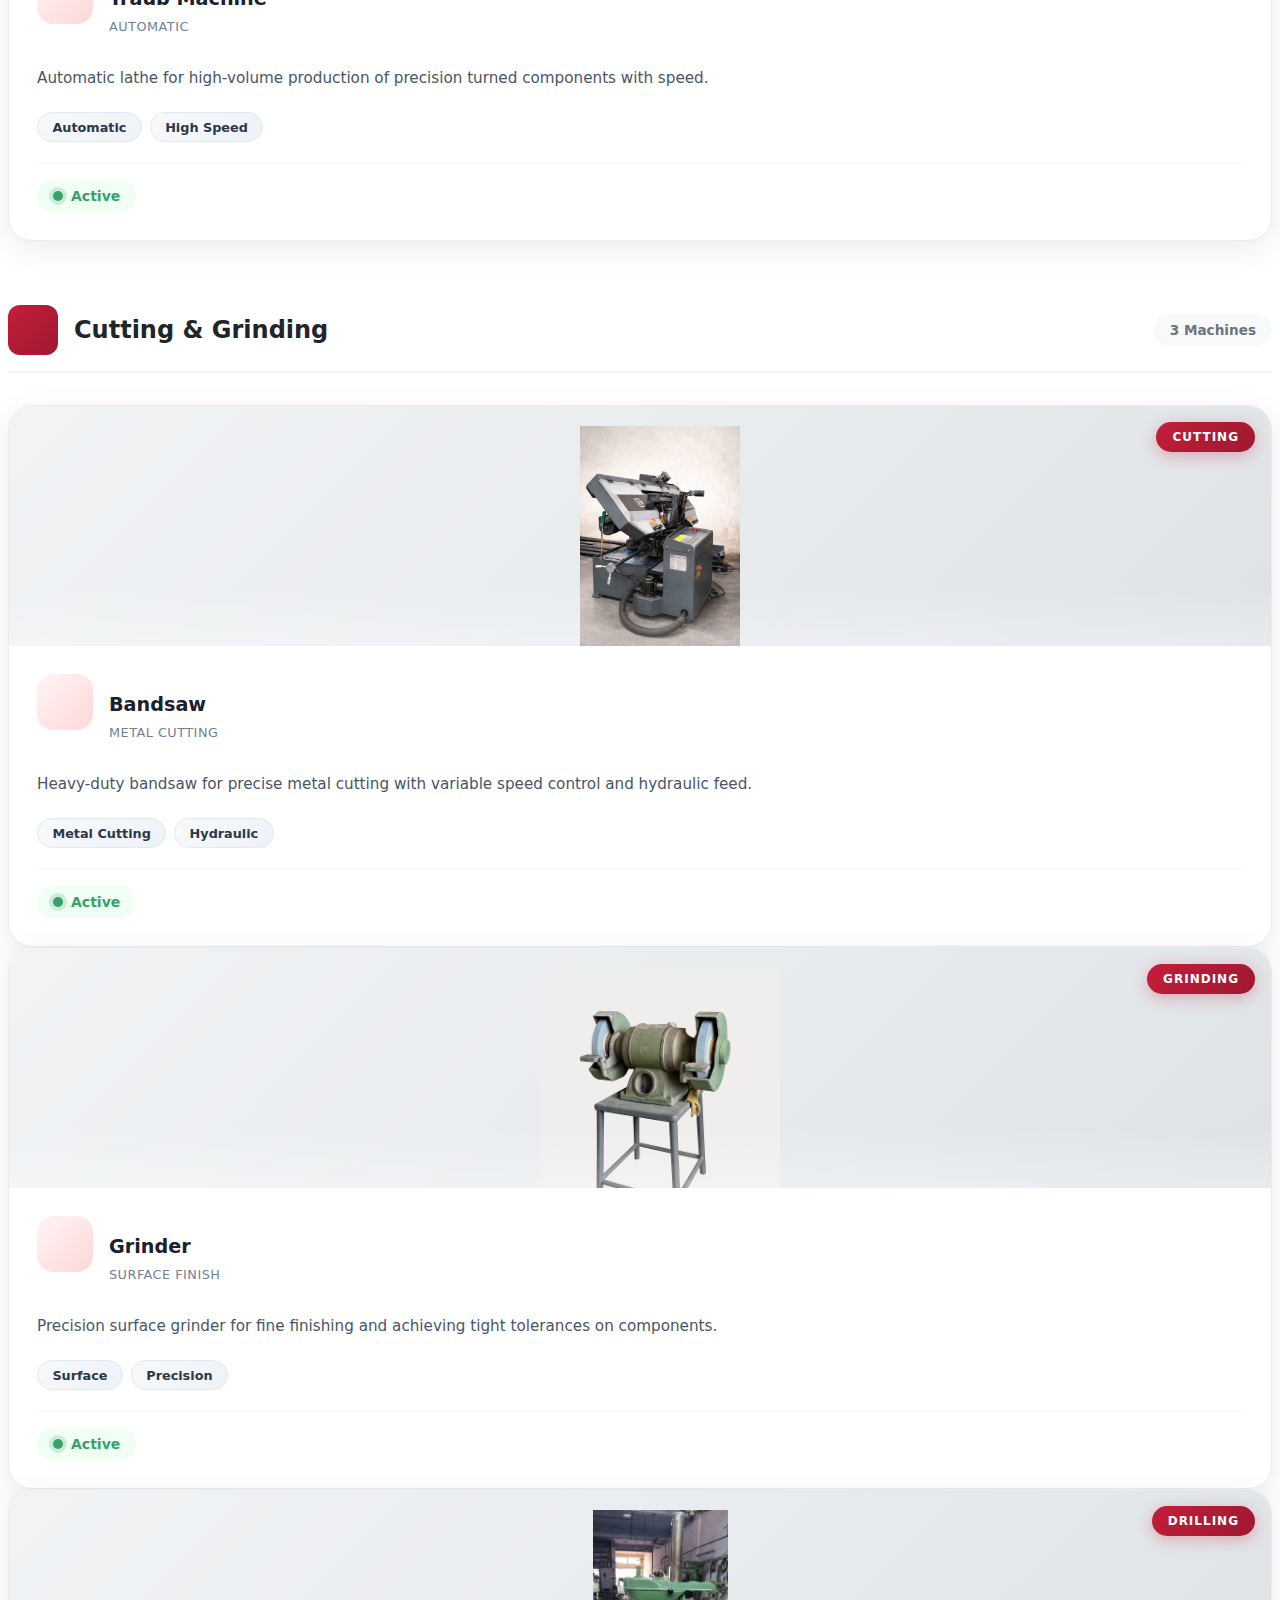
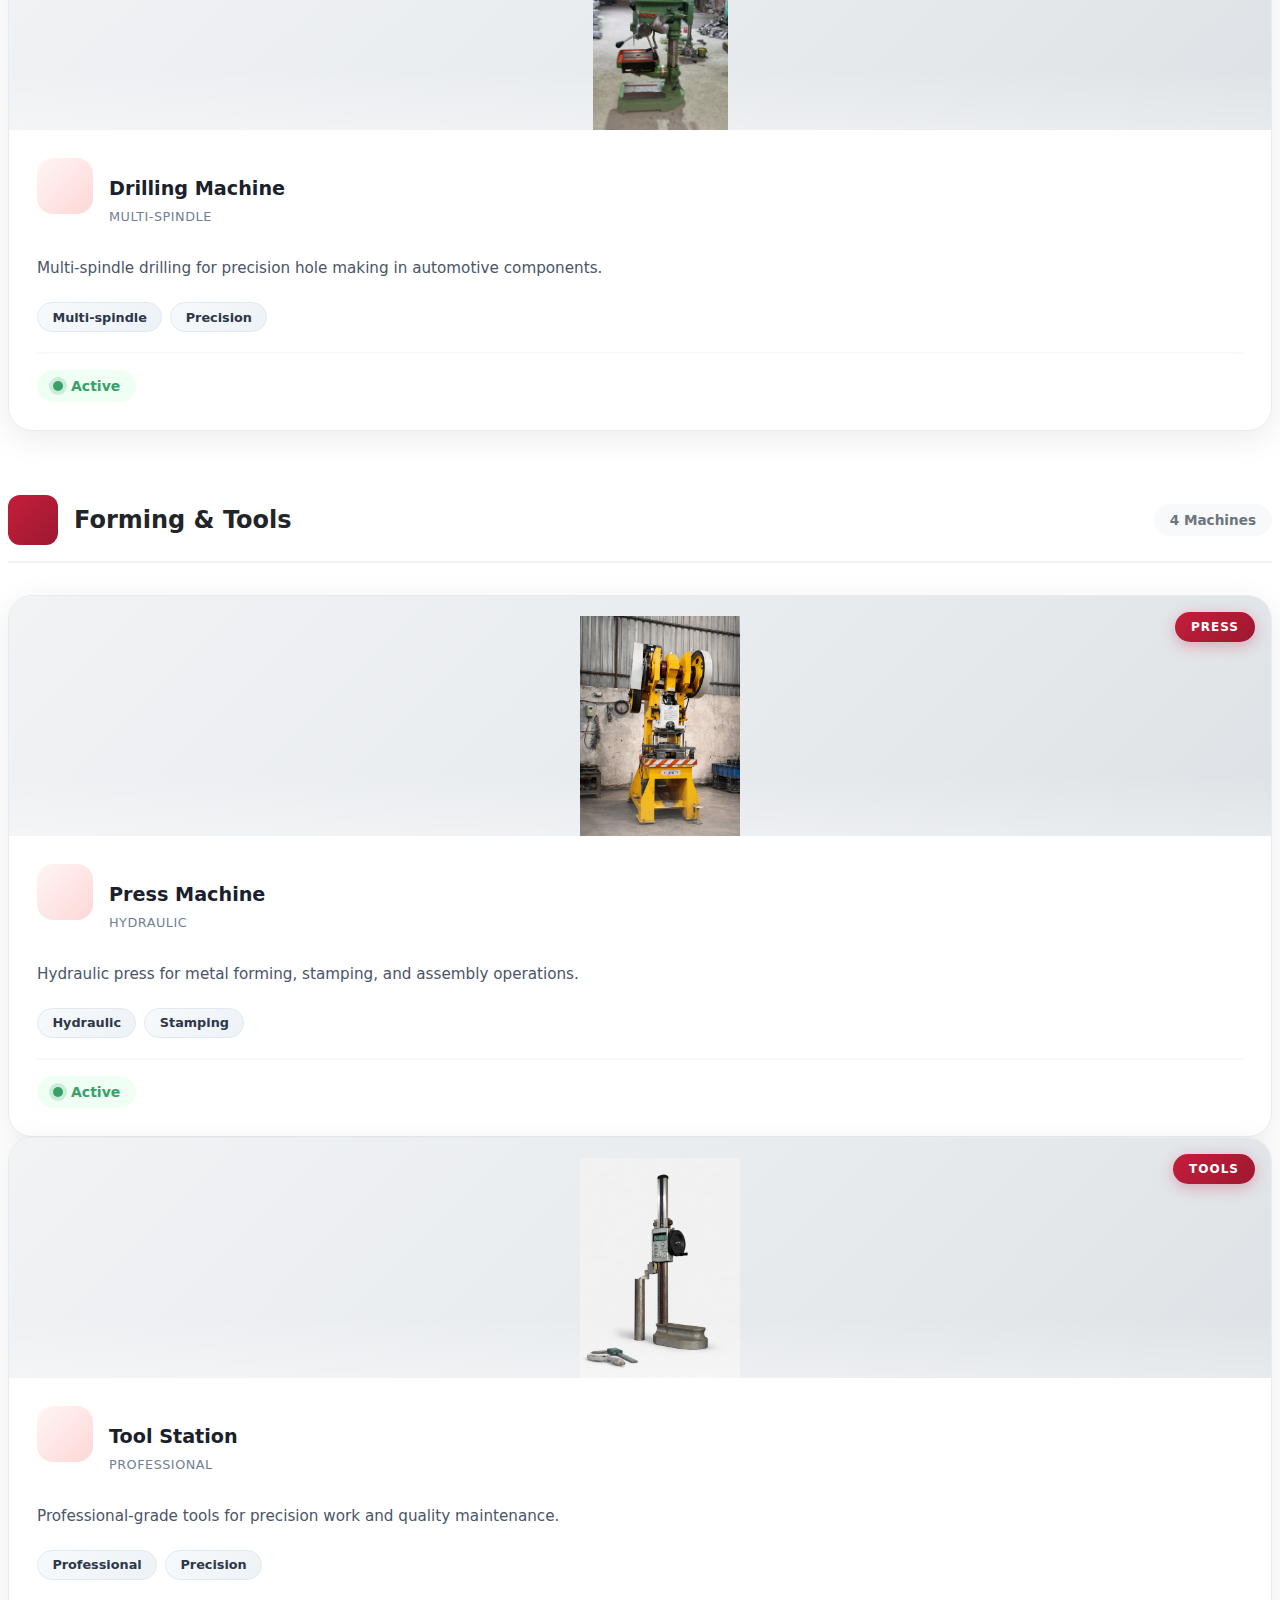
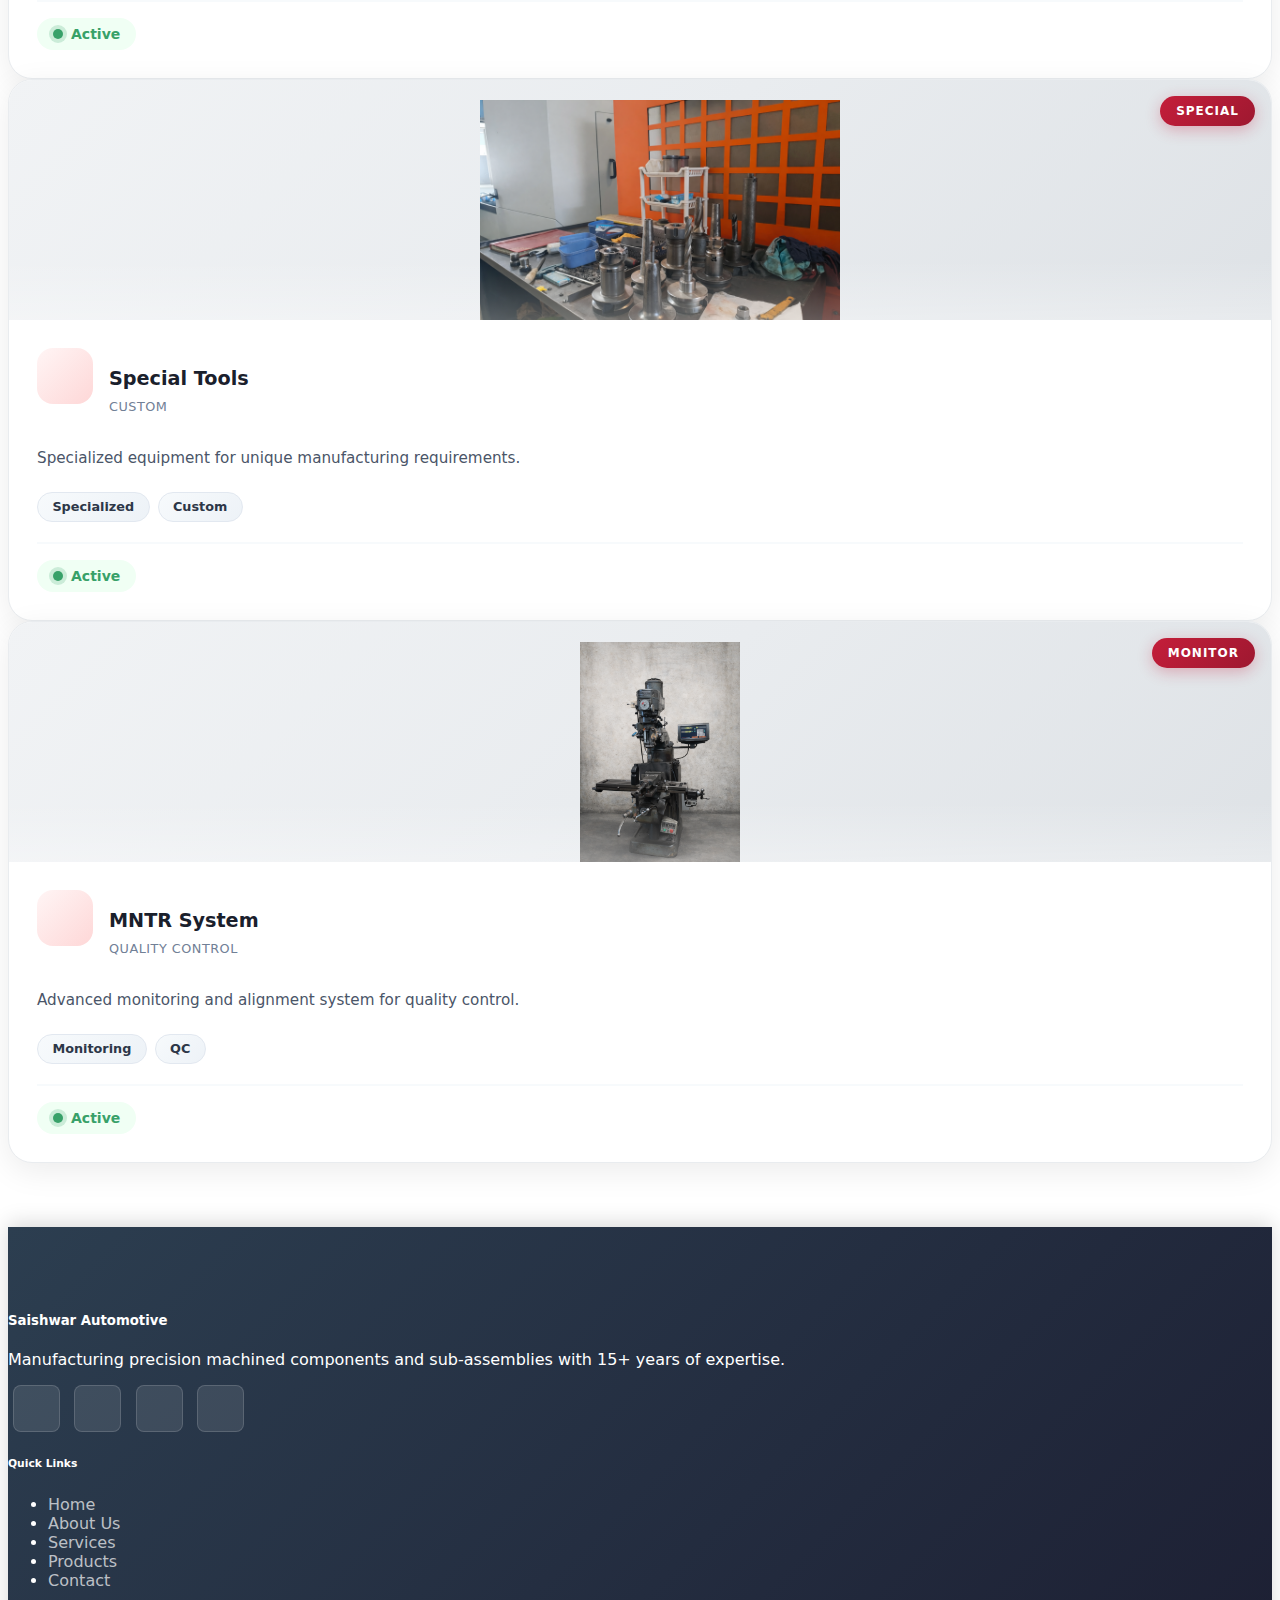
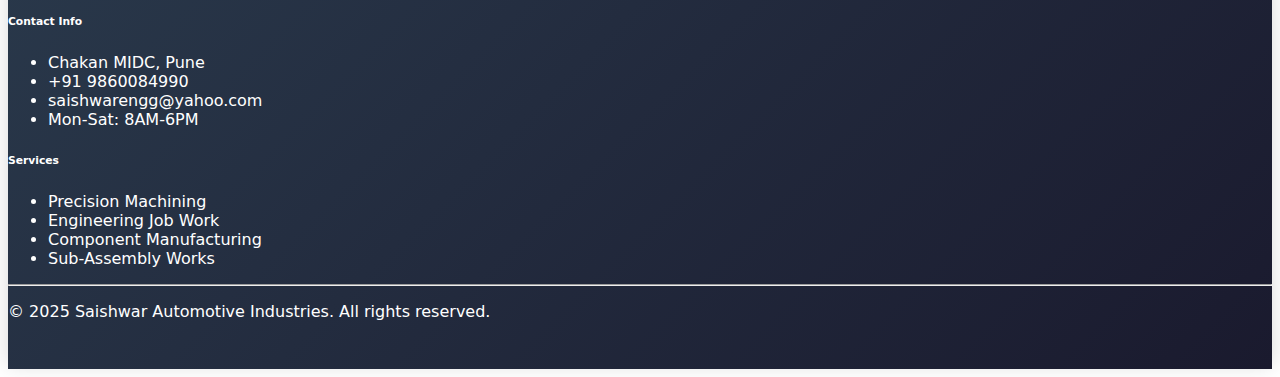
<file: machinery.html>
<!DOCTYPE html>
<html lang="en">

<head>
  <meta charset="UTF-8">
  <meta name="viewport" content="width=device-width, initial-scale=1.0">
  <meta name="description"
    content="Saishwar Automotive Industries machinery and equipment: CNC, VMC, Lathe, Bandsaw, Press Machine, Grinder, Traub. Professional automotive industry manufacturing machinery in Pune.">
  <meta name="keywords" content="automotive industry machinery, CNC industry, VMC industry, lathe industry, bandsaw industry, press machine industry, grinder industry, traub industry, manufacturing industry equipment, precision machining industry, Pune industry machinery">
  <meta name="robots" content="index, follow">
  <link rel="canonical" href="https://yoursite.com/machinery.html">
  <meta property="og:title" content="Machinery & Equipment | Saishwar Automotive Industries - Industry Manufacturing">
  <meta property="og:description" content="State-of-the-art automotive industry machinery and manufacturing equipment.">
  <meta property="og:url" content="https://yoursite.com/machinery.html">
  <title>Machinery & Equipment | Saishwar Automotive Industries - Automotive Industry Manufacturing</title>
  <link rel="icon" href="./Accet/logo/sai.logo.png" type="image/jpeg">
  <link href="https://cdn.jsdelivr.net/npm/bootstrap@5.3.2/dist/css/bootstrap.min.css" rel="stylesheet"
    integrity="sha384-T3c6CoIi6uLrA9TneNEoa7RxnatzjcDSCmG1MXxSR1GAsXEV/Dwwykc2MPK8M2HN" crossorigin="anonymous">
  <link rel="stylesheet" href="https://cdn.jsdelivr.net/npm/bootstrap-icons@1.11.1/font/bootstrap-icons.css">
  <link rel="stylesheet" href="css/style.css">
  <style>
    /* Machinery Page Custom Styles */
    .machinery-hero {
      background: linear-gradient(135deg, #0f2027 0%, #203a43 50%, #2c5364 100%);
      padding: 6rem 0 4rem;
      position: relative;
      overflow: hidden;
    }
    .machinery-hero::before {
      content: '';
      position: absolute;
      top: 0;
      left: 0;
      right: 0;
      bottom: 0;
      background: url('data:image/svg+xml,<svg xmlns="http://www.w3.org/2000/svg" viewBox="0 0 100 100"><polygon points="50,10 90,90 10,90" fill="none" stroke="rgba(255,255,255,0.03)" stroke-width="0.5"/></svg>') repeat;
      background-size: 80px 80px;
    }
    .machinery-hero h1 {
      color: #fff;
      font-weight: 800;
      font-size: 2.5rem;
      position: relative;
      z-index: 1;
    }
    .machinery-hero p {
      color: rgba(255,255,255,0.8);
      font-size: 1.1rem;
      position: relative;
      z-index: 1;
    }
    .machinery-stats {
      background: linear-gradient(135deg, #c41e3a 0%, #9e1830 100%);
      padding: 2rem 0;
      margin-top: -2rem;
      position: relative;
      z-index: 2;
      border-radius: 1rem;
      box-shadow: 0 10px 40px rgba(196,30,58,0.3);
    }
    .stat-item {
      text-align: center;
      color: #fff;
    }
    .stat-number {
      font-size: 2.5rem;
      font-weight: 800;
      display: block;
    }
    .stat-label {
      font-size: 0.9rem;
      opacity: 0.9;
      text-transform: uppercase;
      letter-spacing: 1px;
    }
    .machinery-card {
      background: #fff;
      border-radius: 24px;
      overflow: hidden;
      box-shadow: 0 8px 32px rgba(0,0,0,0.08);
      transition: all 0.4s cubic-bezier(0.175, 0.885, 0.32, 1.275);
      height: 100%;
      min-height: 520px;
      border: 1px solid #e9ecef;
      position: relative;
      display: flex;
      flex-direction: column;
    }
    .machinery-card:hover {
      transform: translateY(-15px);
      box-shadow: 0 25px 60px rgba(0,0,0,0.15);
    }
    .machinery-card::before {
      content: '';
      position: absolute;
      top: 0;
      left: 0;
      right: 0;
      height: 5px;
      background: linear-gradient(90deg, #c41e3a, #e63950, #ff6b6b);
      transform: scaleX(0);
      transition: transform 0.4s ease;
      z-index: 3;
    }
    .machinery-card:hover::before {
      transform: scaleX(1);
    }
    .machinery-image-wrap {
      position: relative;
      height: 240px;
      overflow: hidden;
      background: linear-gradient(135deg, #f1f3f5 0%, #e9ecef 50%, #dee2e6 100%);
      flex-shrink: 0;
    }
    .machinery-image-wrap::after {
      content: '';
      position: absolute;
      bottom: 0;
      left: 0;
      right: 0;
      height: 60px;
      background: linear-gradient(to top, rgba(255,255,255,0.3), transparent);
      pointer-events: none;
    }
    .machinery-image-wrap img {
      width: 100%;
      height: 100%;
      object-fit: contain;
      padding: 1.25rem;
      transition: transform 0.5s ease;
    }
    .machinery-card:hover .machinery-image-wrap img {
      transform: scale(1.08);
    }
    .machinery-badge {
      position: absolute;
      top: 1rem;
      right: 1rem;
      background: linear-gradient(135deg, #c41e3a 0%, #9e1830 100%);
      color: #fff;
      padding: 0.5rem 1rem;
      border-radius: 50px;
      font-size: 0.75rem;
      font-weight: 700;
      text-transform: uppercase;
      letter-spacing: 1px;
      box-shadow: 0 4px 15px rgba(196,30,58,0.3);
      z-index: 2;
    }
    .machinery-content {
      padding: 1.75rem;
      flex: 1;
      display: flex;
      flex-direction: column;
    }
    .machinery-header {
      display: flex;
      align-items: flex-start;
      gap: 1rem;
      margin-bottom: 1rem;
    }
    .machinery-icon-box {
      width: 56px;
      height: 56px;
      background: linear-gradient(135deg, #fff5f5 0%, #fed7d7 100%);
      border-radius: 16px;
      display: flex;
      align-items: center;
      justify-content: center;
      font-size: 1.5rem;
      color: #c41e3a;
      flex-shrink: 0;
      transition: all 0.3s ease;
    }
    .machinery-card:hover .machinery-icon-box {
      background: linear-gradient(135deg, #c41e3a 0%, #e63950 100%);
      color: #fff;
      transform: scale(1.1);
    }
    .machinery-title-wrap {
      flex: 1;
    }
    .machinery-title {
      font-size: 1.2rem;
      font-weight: 800;
      color: #1a202c;
      margin-bottom: 0.25rem;
      line-height: 1.3;
    }
    .machinery-subtitle {
      font-size: 0.8rem;
      color: #718096;
      font-weight: 500;
      text-transform: uppercase;
      letter-spacing: 0.5px;
    }
    .machinery-desc {
      color: #4a5568;
      font-size: 0.95rem;
      line-height: 1.7;
      margin-bottom: 1.25rem;
      flex: 1;
    }
    .machinery-features {
      display: flex;
      flex-wrap: wrap;
      gap: 0.5rem;
      margin-bottom: 1.25rem;
    }
    .machinery-feature {
      background: linear-gradient(135deg, #f7fafc 0%, #edf2f7 100%);
      padding: 0.4rem 0.9rem;
      border-radius: 50px;
      font-size: 0.8rem;
      color: #2d3748;
      font-weight: 600;
      border: 1px solid #e2e8f0;
    }
    .machinery-footer {
      display: flex;
      align-items: center;
      justify-content: space-between;
      padding-top: 1rem;
      border-top: 2px solid #f7fafc;
      margin-top: auto;
    }
    .machinery-status {
      display: flex;
      align-items: center;
      gap: 0.5rem;
      font-size: 0.875rem;
      color: #38a169;
      font-weight: 700;
      background: #f0fff4;
      padding: 0.5rem 1rem;
      border-radius: 50px;
    }
    .machinery-status::before {
      content: '';
      width: 10px;
      height: 10px;
      background: #38a169;
      border-radius: 50%;
      animation: pulse 2s infinite;
      box-shadow: 0 0 0 4px rgba(56,161,105,0.2);
    }
    @keyframes pulse {
      0%, 100% { opacity: 1; }
      50% { opacity: 0.5; }
    }
    .section-header {
      text-align: center;
      margin-bottom: 3rem;
    }
    .section-label {
      color: #c41e3a;
      font-weight: 600;
      text-transform: uppercase;
      letter-spacing: 2px;
      font-size: 0.85rem;
      margin-bottom: 0.5rem;
    }
    .section-title-new {
      font-size: 2rem;
      font-weight: 800;
      color: #212529;
      margin-bottom: 1rem;
    }
    .machinery-section {
      padding: 4rem 0;
    }
    .category-header {
      display: flex;
      align-items: center;
      margin: 4rem 0 2rem;
      padding-bottom: 1rem;
      border-bottom: 2px solid #f1f3f5;
    }
    .category-icon {
      width: 50px;
      height: 50px;
      background: linear-gradient(135deg, #c41e3a 0%, #9e1830 100%);
      border-radius: 12px;
      display: flex;
      align-items: center;
      justify-content: center;
      color: #fff;
      font-size: 1.5rem;
      margin-right: 1rem;
    }
    .category-title {
      font-size: 1.5rem;
      font-weight: 700;
      color: #212529;
      margin: 0;
    }
    .category-count {
      margin-left: auto;
      background: #f8f9fa;
      padding: 0.5rem 1rem;
      border-radius: 50px;
      font-size: 0.85rem;
      color: #6c757d;
      font-weight: 600;
    }
    @media (max-width: 768px) {
      .machinery-hero h1 {
        font-size: 1.75rem;
      }
      .machinery-image-wrap {
        height: 200px;
      }
      .stat-number {
        font-size: 1.75rem;
      }
    }
  </style>
</head>

<body>
  <div id="page-loader" class="page-loader" aria-hidden="true">
    <i class="bi bi-gear-fill page-loader__gear"></i>
  </div>
  <a href="#main-content" class="skip-link">Skip to main content</a>

  <nav class="navbar navbar-expand-lg navbar-light navbar-custom fixed-top py-3">
    <div class="container">
      <a class="navbar-brand" href="index.html"><img src="saishwar-logo.png" alt="Saishwar Automotive"
          class="logo-img me-2"><span class="brand-text">Saishwar Automotive</span></a>
      <button class="navbar-toggler border-0" type="button" data-bs-toggle="collapse" data-bs-target="#navbarNav"
        aria-controls="navbarNav" aria-expanded="false" aria-label="Toggle navigation">
        <span class="navbar-toggler-icon"></span>
      </button>
      <div class="collapse navbar-collapse" id="navbarNav">
        <ul class="navbar-nav ms-auto align-items-lg-center gap-1">
          <li class="nav-item"><a class="nav-link" href="index.html" data-i18n="nav.home">Home</a></li>
          <li class="nav-item"><a class="nav-link" href="about.html" data-i18n="nav.about">About</a></li>
          <li class="nav-item"><a class="nav-link" href="services.html" data-i18n="nav.services">Services</a></li>
          <li class="nav-item"><a class="nav-link" href="products.html" data-i18n="nav.products">Products</a></li>
          <li class="nav-item"><a class="nav-link active" href="machinery.html" data-i18n="nav.machinery">Machinery</a>
          </li>
          <li class="nav-item"><a class="nav-link" href="team.html" data-i18n="nav.team">Team</a></li>
          <li class="nav-item"><a class="nav-link" href="contact.html" data-i18n="nav.contact">Contact</a></li>
        </ul>
      </div>
    </div>
  </nav>

  <main id="main-content">
    <!-- Hero Section -->
    <section class="machinery-hero">
      <div class="container text-center">
        <h1>State-of-the-Art Machinery</h1>
        <p class="mb-0">Precision equipment for automotive manufacturing excellence</p>
      </div>
    </section>

    <!-- Stats Section -->
    <div class="container">
      <div class="machinery-stats">
        <div class="row g-4">
          <div class="col-6 col-md-3">
            <div class="stat-item">
              <span class="stat-number">20+</span>
              <span class="stat-label">Machines</span>
            </div>
          </div>
          <div class="col-6 col-md-3">
            <div class="stat-item">
              <span class="stat-number">99%</span>
              <span class="stat-label">Uptime</span>
            </div>
          </div>
          <div class="col-6 col-md-3">
            <div class="stat-item">
              <span class="stat-number">ISO</span>
              <span class="stat-label">Certified</span>
            </div>
          </div>
          <div class="col-6 col-md-3">
            <div class="stat-item">
              <span class="stat-number">12/7</span>
              <span class="stat-label">Operations</span>
            </div>
          </div>
        </div>
      </div>
    </div>

    <!-- Breadcrumb -->
    <nav aria-label="breadcrumb" class="mt-4">
      <div class="container">
        <ol class="breadcrumb breadcrumb-custom">
          <li class="breadcrumb-item"><a href="index.html" data-i18n="nav.home">Home</a></li>
          <li class="breadcrumb-item active" aria-current="page">Machinery</li>
        </ol>
      </div>
    </nav>

    <!-- Machinery Section -->
    <section class="machinery-section">
      <div class="container">
        <div class="section-header">
          <p class="section-label">Our Equipment</p>
          <h2 class="section-title-new">Advanced Manufacturing Machinery</h2>
        </div>

        <!-- CNC & Precision Machining -->
        <div class="category-header">
          <div class="category-icon"><i class="bi bi-cpu"></i></div>
          <h3 class="category-title">CNC & Precision Machining</h3>
          <span class="category-count">4 Machines</span>
        </div>
        <div class="row g-4">
          <div class="col-md-6 col-lg-3">
            <div class="machinery-card">
              <div class="machinery-image-wrap">
                <span class="machinery-badge">CNC</span>
                <img src="./Accet/machine/Machinery/CNC.png" alt="CNC Machine">
              </div>
              <div class="machinery-content">
                <div class="machinery-header">
                  <div class="machinery-icon-box"><i class="bi bi-gear-wide-connected"></i></div>
                  <div class="machinery-title-wrap">
                    <h3 class="machinery-title">CNC Machine</h3>
                    <span class="machinery-subtitle">Precision Control</span>
                  </div>
                </div>
                <p class="machinery-desc">Computerized numerical control for high-precision machining operations with automated tool changing.</p>
                <div class="machinery-features">
                  <span class="machinery-feature">High Precision</span>
                  <span class="machinery-feature">Auto Tool</span>
                </div>
                <div class="machinery-footer">
                  <span class="machinery-status">Active</span>
                </div>
              </div>
            </div>
          </div>
          <div class="col-md-6 col-lg-3">
            <div class="machinery-card">
              <div class="machinery-image-wrap">
                <span class="machinery-badge">VMC</span>
                <img src="./Accet/machine/Machinery/Vmc.png" alt="VMC Machine">
              </div>
              <div class="machinery-content">
                <div class="machinery-header">
                  <div class="machinery-icon-box"><i class="bi bi-layers"></i></div>
                  <div class="machinery-title-wrap">
                    <h3 class="machinery-title">VMC</h3>
                    <span class="machinery-subtitle">3D Milling</span>
                  </div>
                </div>
                <p class="machinery-desc">Vertical Machining Center for complex 3D milling operations and precision component manufacturing.</p>
                <div class="machinery-features">
                  <span class="machinery-feature">3D Milling</span>
                  <span class="machinery-feature">Vertical</span>
                </div>
                <div class="machinery-footer">
                  <span class="machinery-status">Active</span>
                </div>
              </div>
            </div>
          </div>
          <div class="col-md-6 col-lg-3">
            <div class="machinery-card">
              <div class="machinery-image-wrap">
                <span class="machinery-badge">Lathe</span>
                <img src="./Accet/machine/Machinery/mach/LatheMachine.png" alt="Lathe Machine">
              </div>
              <div class="machinery-content">
                <div class="machinery-header">
                  <div class="machinery-icon-box"><i class="bi bi-arrow-repeat"></i></div>
                  <div class="machinery-title-wrap">
                    <h3 class="machinery-title">Lathe Machine</h3>
                    <span class="machinery-subtitle">Turning</span>
                  </div>
                </div>
                <p class="machinery-desc">High-speed precision lathe for turning, facing, and threading operations on cylindrical parts.</p>
                <div class="machinery-features">
                  <span class="machinery-feature">Turning</span>
                  <span class="machinery-feature">Threading</span>
                </div>
                <div class="machinery-footer">
                  <span class="machinery-status">Active</span>
                </div>
              </div>
            </div>
          </div>
          <div class="col-md-6 col-lg-3">
            <div class="machinery-card">
              <div class="machinery-image-wrap">
                <span class="machinery-badge">Auto</span>
                <img src="./prod/Traub.png" alt="Traub Machine">
              </div>
              <div class="machinery-content">
                <div class="machinery-header">
                  <div class="machinery-icon-box"><i class="bi bi-lightning-charge"></i></div>
                  <div class="machinery-title-wrap">
                    <h3 class="machinery-title">Traub Machine</h3>
                    <span class="machinery-subtitle">Automatic</span>
                  </div>
                </div>
                <p class="machinery-desc">Automatic lathe for high-volume production of precision turned components with speed.</p>
                <div class="machinery-features">
                  <span class="machinery-feature">Automatic</span>
                  <span class="machinery-feature">High Speed</span>
                </div>
                <div class="machinery-footer">
                  <span class="machinery-status">Active</span>
                </div>
              </div>
            </div>
          </div>
        </div>

        <!-- Cutting & Grinding -->
        <div class="category-header">
          <div class="category-icon"><i class="bi bi-scissors"></i></div>
          <h3 class="category-title">Cutting & Grinding</h3>
          <span class="category-count">3 Machines</span>
        </div>
        <div class="row g-4">
          <div class="col-md-6 col-lg-4">
            <div class="machinery-card">
              <div class="machinery-image-wrap">
                <span class="machinery-badge">Cutting</span>
                <img src="./Accet/machine/Machinery/Bandsaw.png" alt="Bandsaw">
              </div>
              <div class="machinery-content">
                <div class="machinery-header">
                  <div class="machinery-icon-box"><i class="bi bi-grid-3x3-gap"></i></div>
                  <div class="machinery-title-wrap">
                    <h3 class="machinery-title">Bandsaw</h3>
                    <span class="machinery-subtitle">Metal Cutting</span>
                  </div>
                </div>
                <p class="machinery-desc">Heavy-duty bandsaw for precise metal cutting with variable speed control and hydraulic feed.</p>
                <div class="machinery-features">
                  <span class="machinery-feature">Metal Cutting</span>
                  <span class="machinery-feature">Hydraulic</span>
                </div>
                <div class="machinery-footer">
                  <span class="machinery-status">Active</span>
                </div>
              </div>
            </div>
          </div>
          <div class="col-md-6 col-lg-4">
            <div class="machinery-card">
              <div class="machinery-image-wrap">
                <span class="machinery-badge">Grinding</span>
                <img src="./Accet/machine/Machinery/Grinder.png" alt="Grinder">
              </div>
              <div class="machinery-content">
                <div class="machinery-header">
                  <div class="machinery-icon-box"><i class="bi bi-circle"></i></div>
                  <div class="machinery-title-wrap">
                    <h3 class="machinery-title">Grinder</h3>
                    <span class="machinery-subtitle">Surface Finish</span>
                  </div>
                </div>
                <p class="machinery-desc">Precision surface grinder for fine finishing and achieving tight tolerances on components.</p>
                <div class="machinery-features">
                  <span class="machinery-feature">Surface</span>
                  <span class="machinery-feature">Precision</span>
                </div>
                <div class="machinery-footer">
                  <span class="machinery-status">Active</span>
                </div>
              </div>
            </div>
          </div>
          <div class="col-md-6 col-lg-4">
            <div class="machinery-card">
              <div class="machinery-image-wrap">
                <span class="machinery-badge">Drilling</span>
                <img src="./prod/Driling.jpg" alt="Drilling Machine">
              </div>
              <div class="machinery-content">
                <div class="machinery-header">
                  <div class="machinery-icon-box"><i class="bi bi-arrow-down-circle"></i></div>
                  <div class="machinery-title-wrap">
                    <h3 class="machinery-title">Drilling Machine</h3>
                    <span class="machinery-subtitle">Multi-spindle</span>
                  </div>
                </div>
                <p class="machinery-desc">Multi-spindle drilling for precision hole making in automotive components.</p>
                <div class="machinery-features">
                  <span class="machinery-feature">Multi-spindle</span>
                  <span class="machinery-feature">Precision</span>
                </div>
                <div class="machinery-footer">
                  <span class="machinery-status">Active</span>
                </div>
              </div>
            </div>
          </div>
        </div>

        <!-- Forming & Tools -->
        <div class="category-header">
          <div class="category-icon"><i class="bi bi-tools"></i></div>
          <h3 class="category-title">Forming & Tools</h3>
          <span class="category-count">4 Machines</span>
        </div>
        <div class="row g-4">
          <div class="col-md-6 col-lg-3">
            <div class="machinery-card">
              <div class="machinery-image-wrap">
                <span class="machinery-badge">Press</span>
                <img src="./Accet/machine/Machinery/Press machine.png" alt="Press Machine">
              </div>
              <div class="machinery-content">
                <div class="machinery-header">
                  <div class="machinery-icon-box"><i class="bi bi-arrows-collapse"></i></div>
                  <div class="machinery-title-wrap">
                    <h3 class="machinery-title">Press Machine</h3>
                    <span class="machinery-subtitle">Hydraulic</span>
                  </div>
                </div>
                <p class="machinery-desc">Hydraulic press for metal forming, stamping, and assembly operations.</p>
                <div class="machinery-features">
                  <span class="machinery-feature">Hydraulic</span>
                  <span class="machinery-feature">Stamping</span>
                </div>
                <div class="machinery-footer">
                  <span class="machinery-status">Active</span>
                </div>
              </div>
            </div>
          </div>
          <div class="col-md-6 col-lg-3">
            <div class="machinery-card">
              <div class="machinery-image-wrap">
                <span class="machinery-badge">Tools</span>
                <img src="./Accet/machine/Machinery/tools.png" alt="Tools">
              </div>
              <div class="machinery-content">
                <div class="machinery-header">
                  <div class="machinery-icon-box"><i class="bi bi-wrench"></i></div>
                  <div class="machinery-title-wrap">
                    <h3 class="machinery-title">Tool Station</h3>
                    <span class="machinery-subtitle">Professional</span>
                  </div>
                </div>
                <p class="machinery-desc">Professional-grade tools for precision work and quality maintenance.</p>
                <div class="machinery-features">
                  <span class="machinery-feature">Professional</span>
                  <span class="machinery-feature">Precision</span>
                </div>
                <div class="machinery-footer">
                  <span class="machinery-status">Active</span>
                </div>
              </div>
            </div>
          </div>
          <div class="col-md-6 col-lg-3">
            <div class="machinery-card">
              <div class="machinery-image-wrap">
                <span class="machinery-badge">Special</span>
                <img src="./Accet/machine/Machinery/othertools.png" alt="Other Tools">
              </div>
              <div class="machinery-content">
                <div class="machinery-header">
                  <div class="machinery-icon-box"><i class="bi bi-box-seam"></i></div>
                  <div class="machinery-title-wrap">
                    <h3 class="machinery-title">Special Tools</h3>
                    <span class="machinery-subtitle">Custom</span>
                  </div>
                </div>
                <p class="machinery-desc">Specialized equipment for unique manufacturing requirements.</p>
                <div class="machinery-features">
                  <span class="machinery-feature">Specialized</span>
                  <span class="machinery-feature">Custom</span>
                </div>
                <div class="machinery-footer">
                  <span class="machinery-status">Active</span>
                </div>
              </div>
            </div>
          </div>
          <div class="col-md-6 col-lg-3">
            <div class="machinery-card">
              <div class="machinery-image-wrap">
                <span class="machinery-badge">Monitor</span>
                <img src="./Accet/machine/Machinery/MNTR.png" alt="MNTR Machine">
              </div>
              <div class="machinery-content">
                <div class="machinery-header">
                  <div class="machinery-icon-box"><i class="bi bi-display"></i></div>
                  <div class="machinery-title-wrap">
                    <h3 class="machinery-title">MNTR System</h3>
                    <span class="machinery-subtitle">Quality Control</span>
                  </div>
                </div>
                <p class="machinery-desc">Advanced monitoring and alignment system for quality control.</p>
                <div class="machinery-features">
                  <span class="machinery-feature">Monitoring</span>
                  <span class="machinery-feature">QC</span>
                </div>
                <div class="machinery-footer">
                  <span class="machinery-status">Active</span>
                </div>
              </div>
            </div>
          </div>
        </div>

      </div>
    </section>
  </main>

  <footer class="footer-custom">
    <div class="container">
      <div class="row g-4 py-4">
        <div class="col-md-4">
          <div class="footer-brand">
            <h5 class="mb-3"><i class="bi bi-gear-fill me-2"></i> Saishwar Automotive</h5>
            <p class="text-white">Manufacturing precision machined components and sub-assemblies with 15+ years of
              expertise.</p>
            <div class="social-links">
              <a href="#" class="social-link me-2" aria-label="Facebook"><i class="bi bi-facebook"></i></a>
              <a href="#" class="social-link me-2" aria-label="Instagram"><i class="bi bi-instagram"></i></a>
              <a href="#" class="social-link me-2" aria-label="LinkedIn"><i class="bi bi-linkedin"></i></a>
              <a href="#" class="social-link" aria-label="YouTube"><i class="bi bi-youtube"></i></a>
            </div>
          </div>
        </div>
        <div class="col-md-2">
          <h6 class="mb-3 text-white">Quick Links</h6>
          <ul class="list-unstyled">
            <li class="mb-2"><a href="./index.html" class="text-decoration-none text-white">Home</a></li>
            <li class="mb-2"><a href="./about.html" class="text-decoration-none text-white">About Us</a></li>
            <li class="mb-2"><a href="./services.html" class="text-decoration-none text-white">Services</a></li>
            <li class="mb-2"><a href="./products.html" class="text-decoration-none text-white">Products</a></li>
            <li class="mb-2"><a href="./contact.html" class="text-decoration-none text-white">Contact</a></li>
          </ul>
        </div>
        <div class="col-md-3">
          <h6 class="mb-3">Contact Info</h6>
          <ul class="list-unstyled">
            <li class="mb-2 text-white"><i class="bi bi-geo-alt me-2"></i>Chakan MIDC, Pune</li>
            <li class="mb-2 text-white"><i class="bi bi-telephone me-2"></i>+91 9860084990</li>
            <li class="mb-2 text-white"><i class="bi bi-envelope me-2"></i>saishwarengg@yahoo.com</li>
            <li class="mb-2 text-white"><i class="bi bi-clock me-2"></i>Mon-Sat: 8AM-6PM</li>
          </ul>
        </div>
        <div class="col-md-3">
          <h6 class="mb-3">Services</h6>
          <ul class="list-unstyled">
            <li class="mb-2 text-white">Precision Machining</li>
            <li class="mb-2 text-white">Engineering Job Work</li>
            <li class="mb-2 text-white">Component Manufacturing</li>
            <li class="mb-2 text-white">Sub-Assembly Works</li>
          </ul>
        </div>
      </div>
      <hr>
      <div class="text-center py-3">
        <p class="mb-0 text-white">&copy; 2025 Saishwar Automotive Industries. All rights reserved.</p>
      </div>
    </div>
  </footer>

  <a href="https://wa.me/+919860084990" class="whatsapp-float" target="_blank" rel="noopener noreferrer"
    aria-label="Chat on WhatsApp">
    <i class="bi bi-whatsapp"></i>
  </a>

  <script src="https://cdn.jsdelivr.net/npm/bootstrap@5.3.2/dist/js/bootstrap.bundle.min.js"
    integrity="sha384-C6RzsynM9kWDrMNeT87bh95OGNyZPhcTNXj1NW7RuBCsyN/o0jlpcV8Qyq46cDfL"
    crossorigin="anonymous"></script>
  <script src="js/main.js"></script>
  <script src="js/i18n.js"></script>
</body>

</html>
</file>
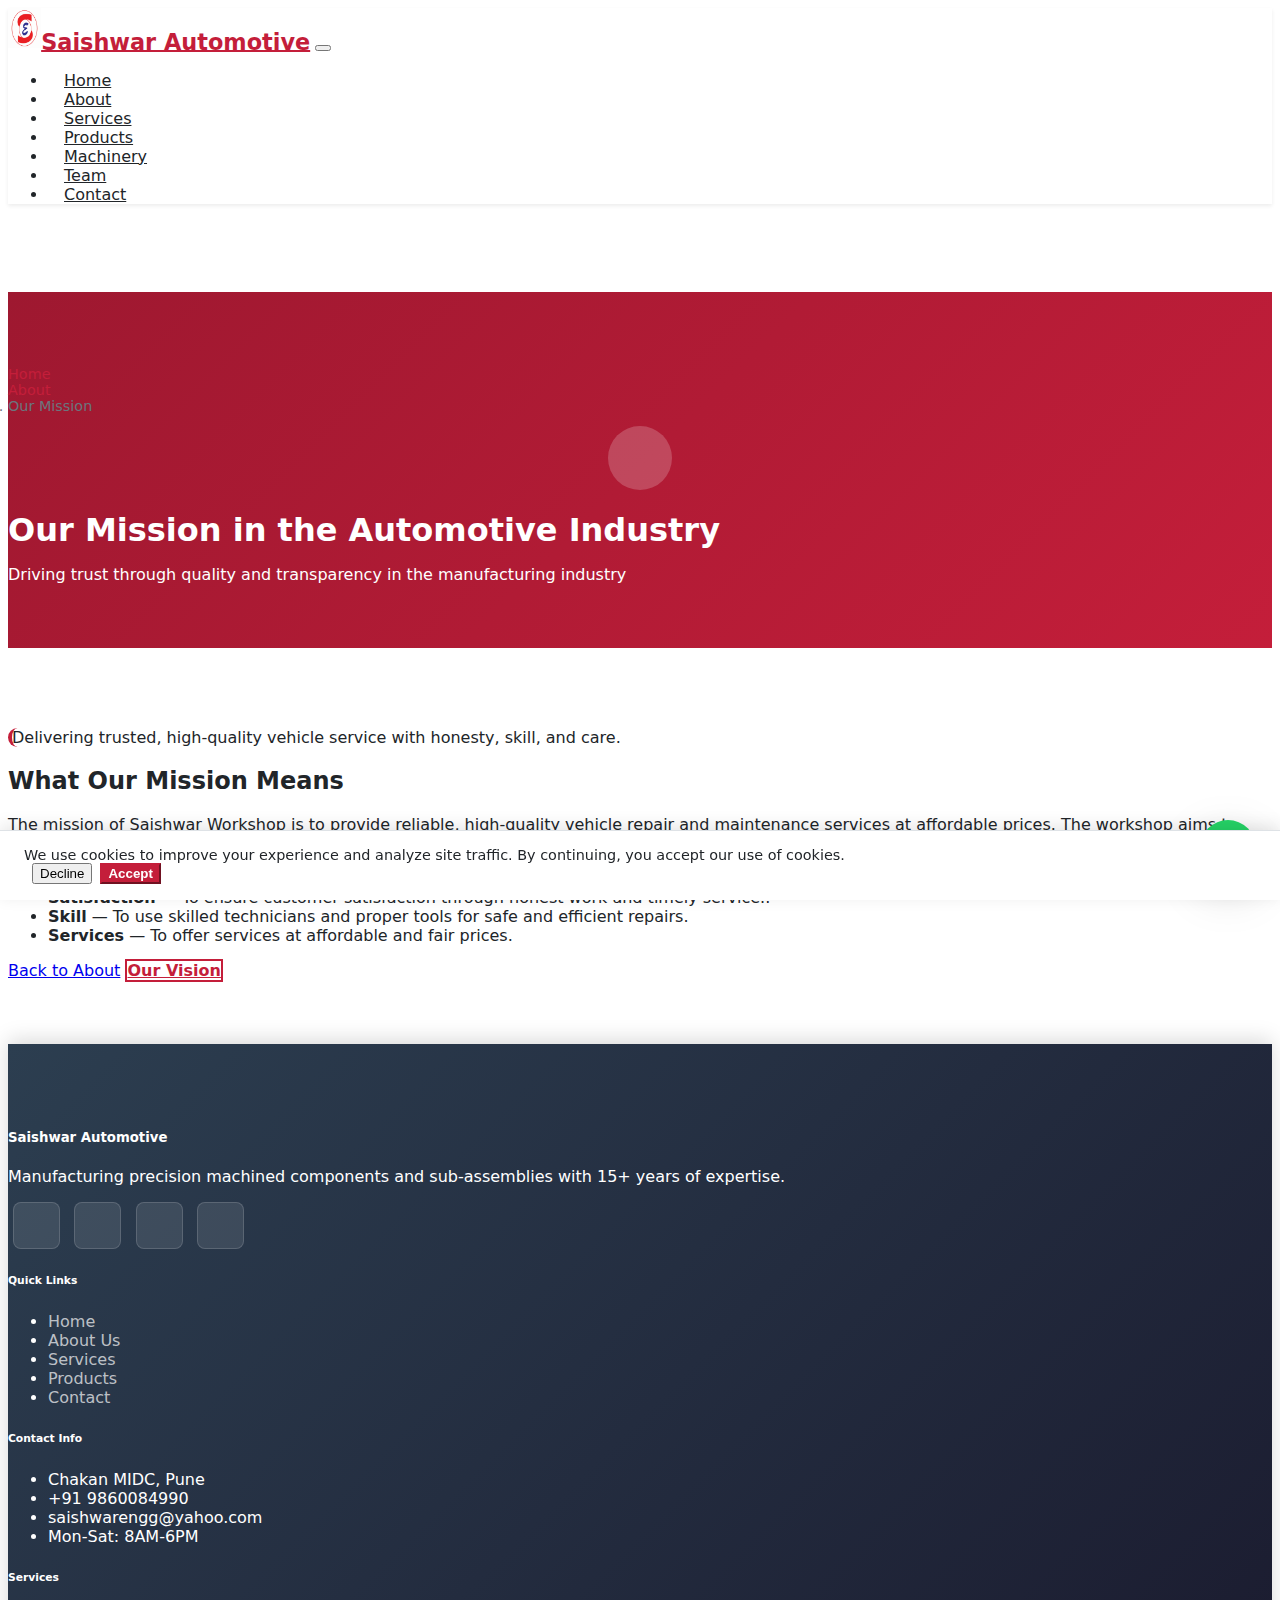
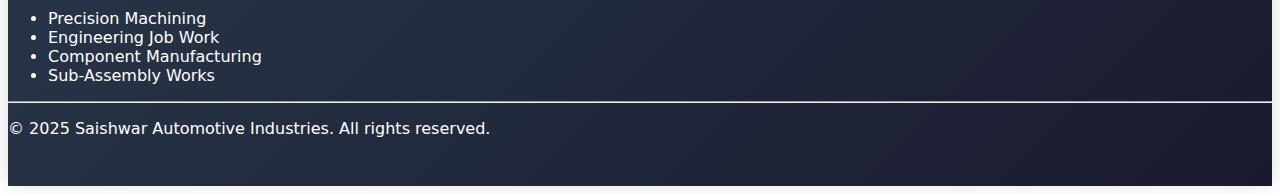
<file: mission.html>
<!DOCTYPE html>
<html lang="en">

<head>
  <meta charset="UTF-8">
  <meta name="viewport" content="width=device-width, initial-scale=1.0">
  <meta name="description"
    content="Our Mission - Saishwar Automotive Industries. Reliable, affordable, transparent automotive industry repair services. Leading the manufacturing industry with excellence.">
  <meta name="keywords" content="mission, automotive industry, automotive industry workshop, car repair industry, trust industry, quality service industry, manufacturing industry mission, precision machining industry">
  <meta name="robots" content="index, follow">
  <link rel="canonical" href="https://yoursite.com/mission.html">
  <title>Our Mission | Saishwar Automotive Industries - Automotive Industry Excellence</title>
  <link rel="icon" href="./Accet/logo/sai.logo.png" type="image/jpeg">
  <link href="https://cdn.jsdelivr.net/npm/bootstrap@5.3.2/dist/css/bootstrap.min.css" rel="stylesheet"
    integrity="sha384-T3c6CoIi6uLrA9TneNEoa7RxnatzjcDSCmG1MXxSR1GAsXEV/Dwwykc2MPK8M2HN" crossorigin="anonymous">
  <link rel="stylesheet" href="https://cdn.jsdelivr.net/npm/bootstrap-icons@1.11.1/font/bootstrap-icons.css">
  <link rel="stylesheet" href="css/style.css">
</head>

<body>
  <div id="page-loader" class="page-loader" aria-hidden="true">
    <i class="bi bi-gear-fill page-loader__gear"></i>
  </div>
  <a href="#main-content" class="skip-link">Skip to main content</a>

  <nav class="navbar navbar-expand-lg navbar-light navbar-custom fixed-top py-3">
    <div class="container">
      <a class="navbar-brand" href="index.html"><img src="saishwar-logo.png" alt="Saishwar Automotive"
          class="logo-img me-2"><span class="brand-text">Saishwar Automotive</span></a>
      <button class="navbar-toggler border-0" type="button" data-bs-toggle="collapse" data-bs-target="#navbarNav"
        aria-controls="navbarNav" aria-expanded="false" aria-label="Toggle navigation">
        <span class="navbar-toggler-icon"></span>
      </button>
      <div class="collapse navbar-collapse" id="navbarNav">
        <ul class="navbar-nav ms-auto align-items-lg-center gap-1">
          <li class="nav-item"><a class="nav-link" href="index.html" data-i18n="nav.home">Home</a></li>
          <li class="nav-item"><a class="nav-link active" href="about.html" data-i18n="nav.about">About</a></li>
          <li class="nav-item"><a class="nav-link" href="services.html" data-i18n="nav.services">Services</a></li>
          <li class="nav-item"><a class="nav-link" href="products.html" data-i18n="nav.products">Products</a></li>
          <li class="nav-item"><a class="nav-link" href="machinery.html" data-i18n="nav.machinery">Machinery</a></li>
          <li class="nav-item"><a class="nav-link" href="team.html" data-i18n="nav.team">Team</a></li>

          <li class="nav-item"><a class="nav-link" href="contact.html" data-i18n="nav.contact">Contact</a></li>


        </ul>
      </div>
    </div>
  </nav>

  <main id="main-content">
    <section class="page-hero mission-hero">
      <div class="container text-center">
        <nav aria-label="breadcrumb">
          <ol class="breadcrumb breadcrumb-custom justify-content-center mb-3">
            <li class="breadcrumb-item"><a href="index.html" data-i18n="nav.home">Home</a></li>
            <li class="breadcrumb-item"><a href="about.html">About</a></li>
            <li class="breadcrumb-item active" aria-current="page">Our Mission</li>
          </ol>
        </nav>
        <div class="mission-hero-icon mb-3"><i class="bi bi-bullseye"></i></div>
        <h1>Our Mission in the Automotive Industry</h1>
        <p class="mb-0 opacity-90 lead">Driving trust through quality and transparency in the manufacturing industry</p>
      </div>
    </section>

    <section>
      <div class="container">
        <div class="row justify-content-center">
          <div class="col-lg-9">
            <div class="mission-statement card border-0 shadow-sm mb-5">
              <div class="card-body p-5">
                <p class="lead text-center fw-semibold mb-0">Delivering trusted, high-quality vehicle service with
                  honesty, skill, and care.</p>
              </div>
            </div>
            <div class="mission-content">
              <h2 class="h4 mb-3">What Our Mission Means</h2>
              <p class="text-muted">
                The mission of Saishwar Workshop is to provide reliable, high-quality vehicle repair and maintenance
                services at affordable prices. The workshop aims to ensure customer satisfaction by delivering timely
                service, using skilled workmanship, and maintaining honesty and professionalism in all operations.</p>
              <ul class="list-unstyled">
                <li class="mb-3 d-flex align-items-start">
                  <i class="bi bi-check-circle-fill text-primary-custom me-3 mt-1"></i>
                  <span><strong>Reliable</strong> — To provide high-quality and reliable vehicle repair and maintenance
                    services.</span>
                </li>
                <li class="mb-3 d-flex align-items-start">
                  <i class="bi bi-check-circle-fill text-primary-custom me-3 mt-1"></i>
                  <span><strong>Satisfaction</strong> — To ensure customer satisfaction through honest work and timely
                    service..</span>
                </li>
                <li class="mb-3 d-flex align-items-start">
                  <i class="bi bi-check-circle-fill text-primary-custom me-3 mt-1"></i>
                  <span><strong>Skill</strong> — To use skilled technicians and proper tools for safe and efficient
                    repairs.</span>
                </li>
                <li class="mb-3 d-flex align-items-start">
                  <i class="bi bi-check-circle-fill text-primary-custom me-3 mt-1"></i>
                  <span><strong>Services</strong> — To offer services at affordable and fair prices.</span>
                </li>
              </ul>
            </div>
            <div class="text-center mt-5">
              <a href="about.html" class="btn btn-custom me-2">Back to About</a>
              <a href="vision.html" class="btn btn-outline-custom">Our Vision</a>
            </div>
          </div>
        </div>
      </div>
    </section>
  </main>

  <footer class="footer-custom">
    <div class="container">
      <div class="row g-4 py-4">
        <div class="col-md-4">
          <div class="footer-brand">
            <h5 class="mb-3"><i class="bi bi-gear-fill me-2"></i> Saishwar Automotive</h5>
            <p class="text-muted">Manufacturing precision machined components and sub-assemblies with 15+ years of
              expertise.</p>
            <div class="social-links">
              <a href="#" class="social-link me-2" aria-label="Facebook"><i class="bi bi-facebook"></i></a>
              <a href="#" class="social-link me-2" aria-label="Instagram"><i class="bi bi-instagram"></i></a>
              <a href="#" class="social-link me-2" aria-label="LinkedIn"><i class="bi bi-linkedin"></i></a>
              <a href="#" class="social-link" aria-label="YouTube"><i class="bi bi-youtube"></i></a>
            </div>
          </div>
        </div>
        <div class="col-md-2">
          <h6 class="mb-3">Quick Links</h6>
          <ul class="list-unstyled">
            <li class="mb-2"><a href="./index.html" class="text-decoration-none text-muted">Home</a></li>
            <li class="mb-2"><a href="./about.html" class="text-decoration-none text-muted">About Us</a></li>
            <li class="mb-2"><a href="./services.html" class="text-decoration-none text-muted">Services</a></li>
            <li class="mb-2"><a href="./products.html" class="text-decoration-none text-muted">Products</a></li>
            <li class="mb-2"><a href="./contact.html" class="text-decoration-none text-muted">Contact</a></li>
          </ul>
        </div>
        <div class="col-md-3">
          <h6 class="mb-3">Contact Info</h6>
          <ul class="list-unstyled">
            <li class="mb-2 text-muted"><i class="bi bi-geo-alt me-2"></i>Chakan MIDC, Pune</li>
            <li class="mb-2 text-muted"><i class="bi bi-telephone me-2"></i>+91 9860084990</li>
            <li class="mb-2 text-muted"><i class="bi bi-envelope me-2"></i>saishwarengg@yahoo.com</li>
            <li class="mb-2 text-muted"><i class="bi bi-clock me-2"></i>Mon-Sat: 8AM-6PM</li>
          </ul>
        </div>
        <div class="col-md-3">
          <h6 class="mb-3">Services</h6>
          <ul class="list-unstyled">
            <li class="mb-2 text-muted">Precision Machining</li>
            <li class="mb-2 text-muted">Engineering Job Work</li>
            <li class="mb-2 text-muted">Component Manufacturing</li>
            <li class="mb-2 text-muted">Sub-Assembly Works</li>
          </ul>
        </div>
      </div>
      <hr>
      <div class="text-center py-3">
        <p class="mb-0 text-muted">&copy; 2025 Saishwar Automotive Industries. All rights reserved.</p>
      </div>
    </div>
  </footer>

  <script src="https://cdn.jsdelivr.net/npm/bootstrap@5.3.2/dist/js/bootstrap.bundle.min.js"
    integrity="sha384-C6RzsynM9kWDrMNeT87bh95OGNyZPhcTNXj1NW7RuBCsyN/o0jlpcV8Qyq46cDfL"
    crossorigin="anonymous"></script>
  <a href="https://wa.me/+919860084990" class="whatsapp-float" target="_blank" rel="noopener noreferrer"
    aria-label="Chat on WhatsApp">
    <i class="bi bi-whatsapp"></i>
  </a>
  <script src="js/main.js"></script>
  <script src="js/i18n.js"></script>
</body>

</html>
</file>
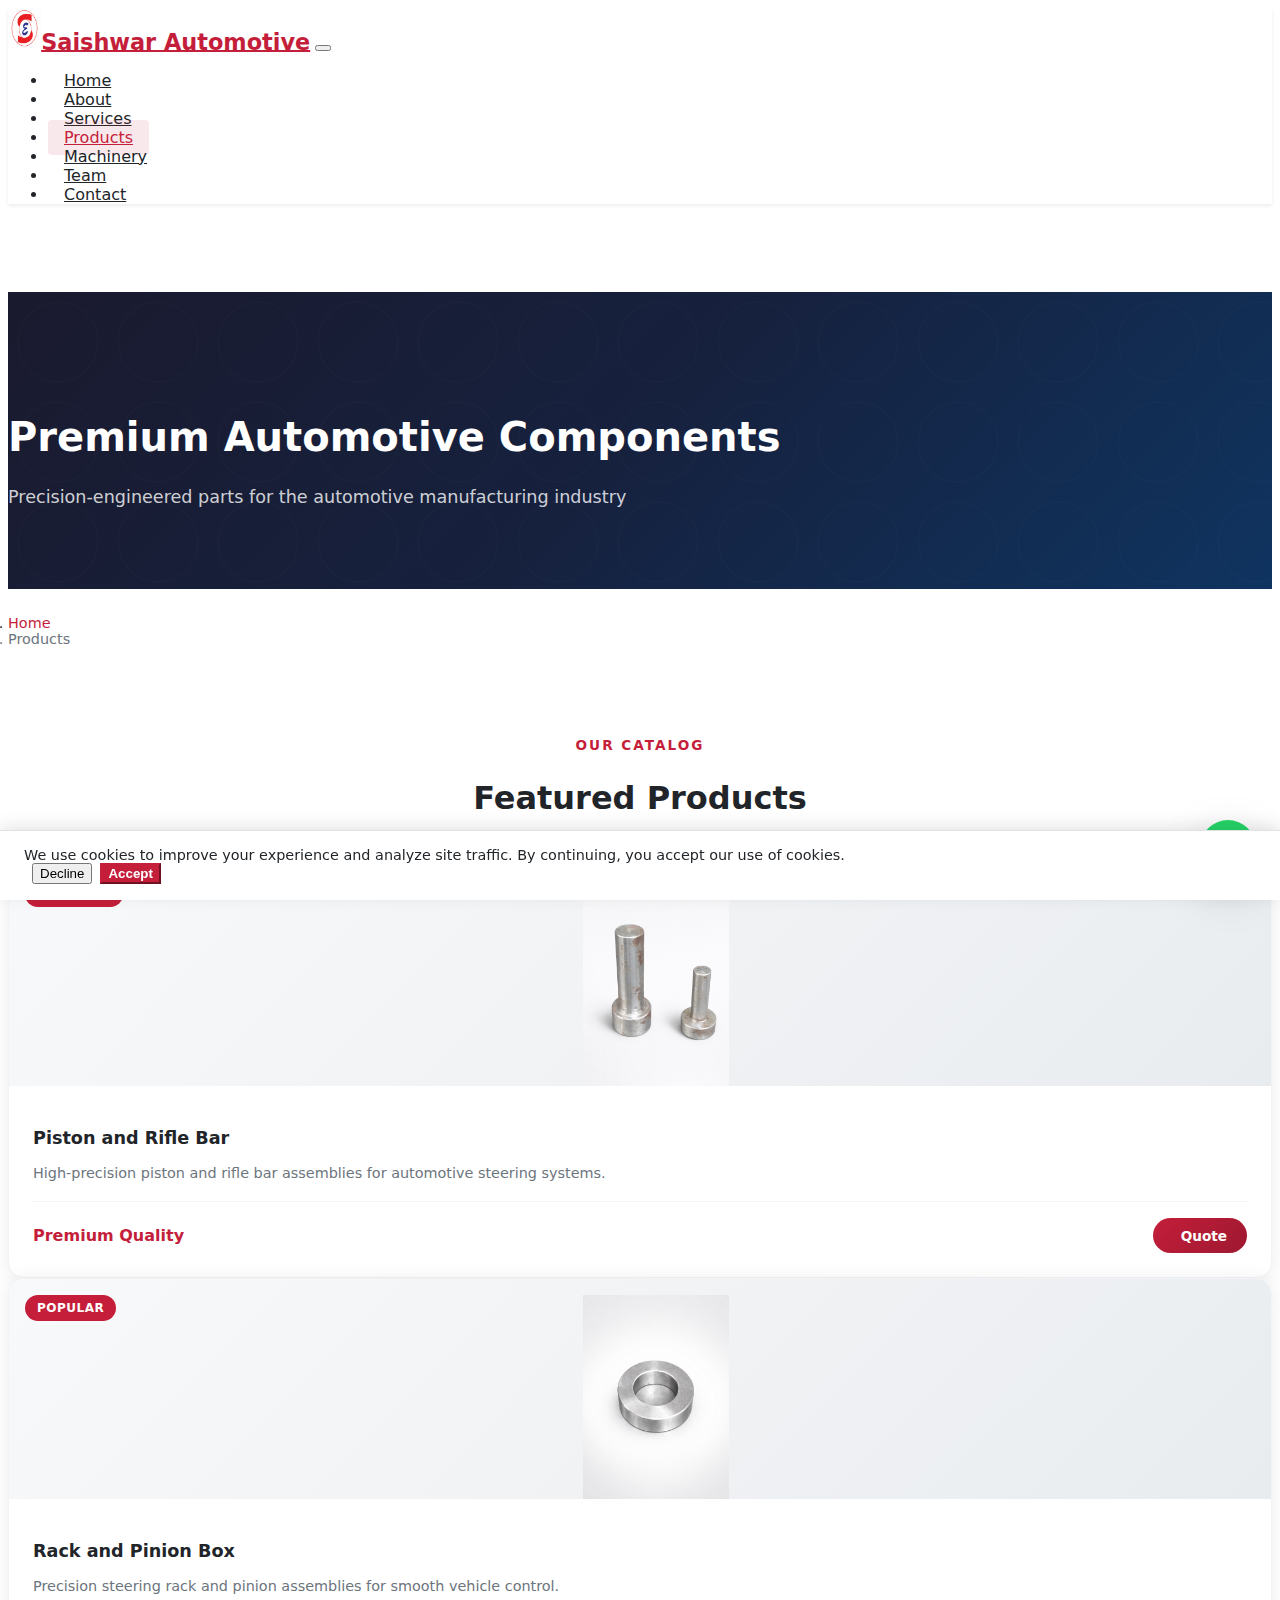
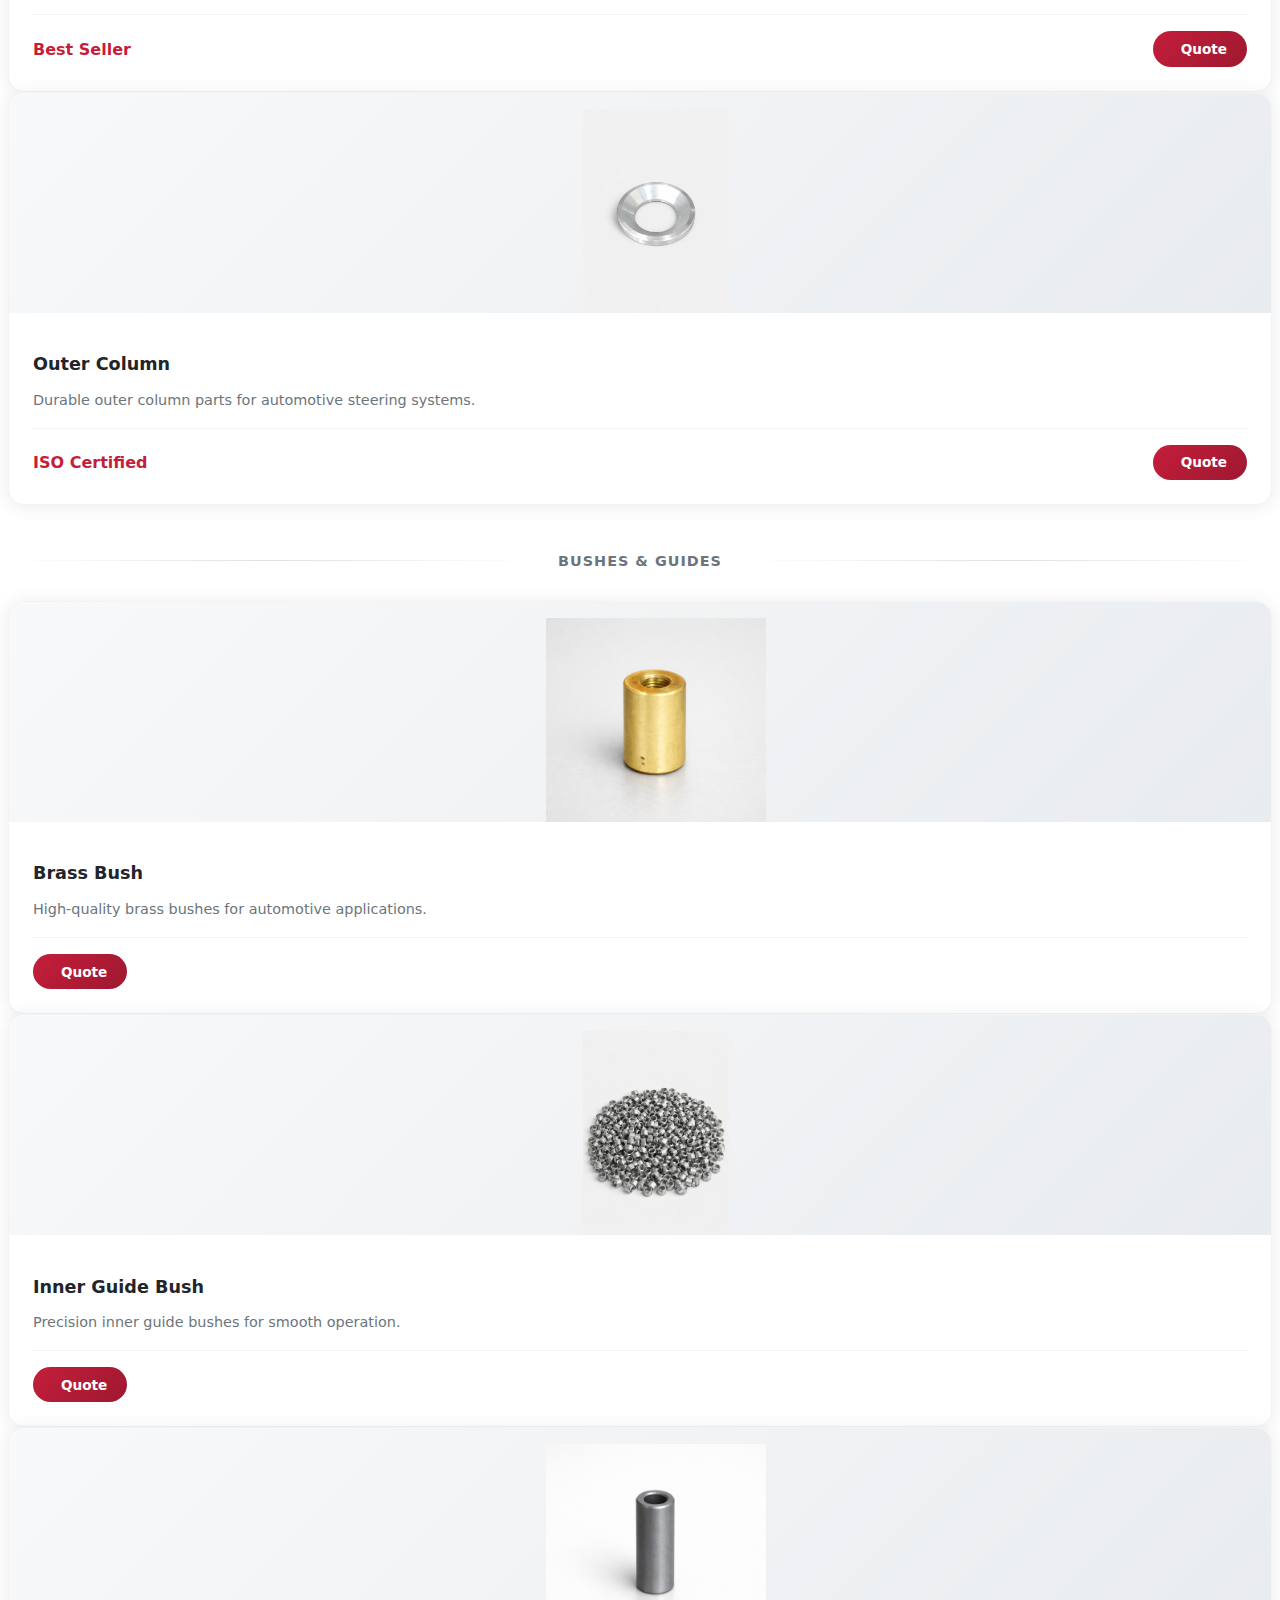
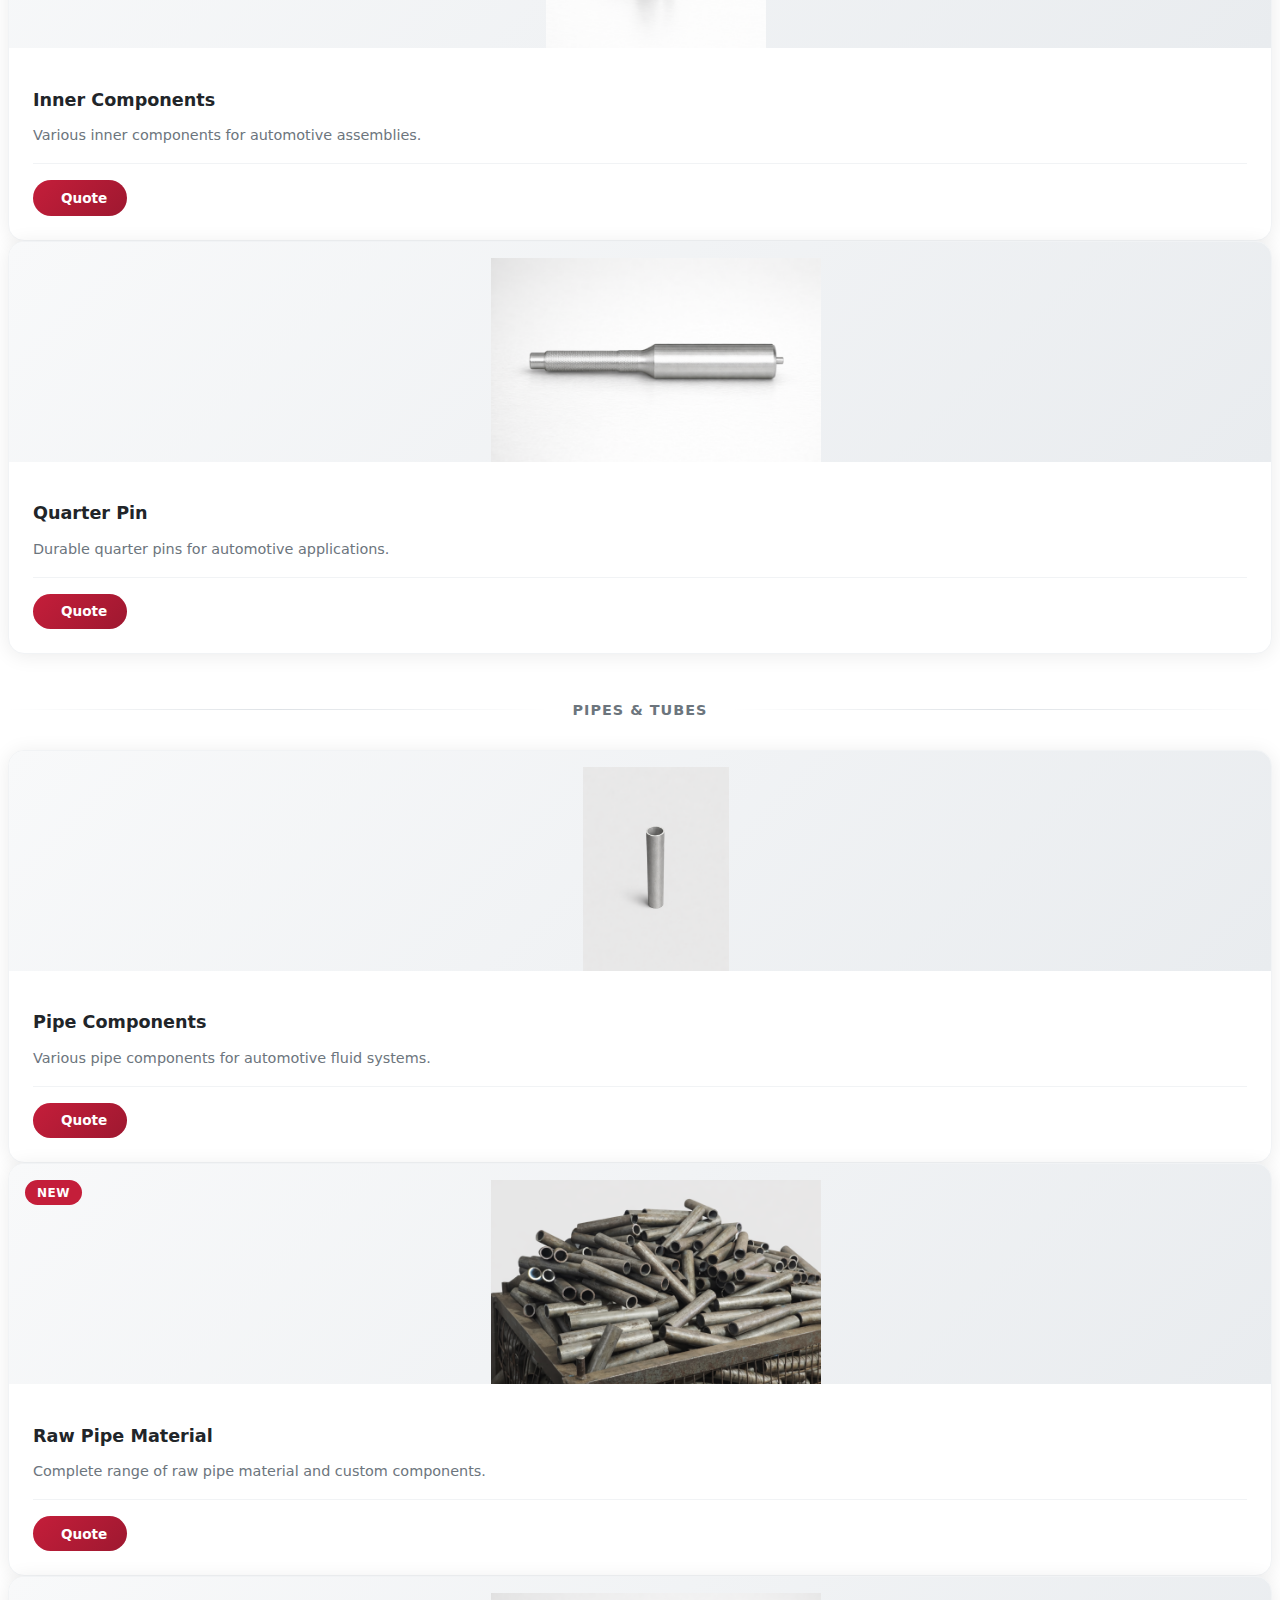
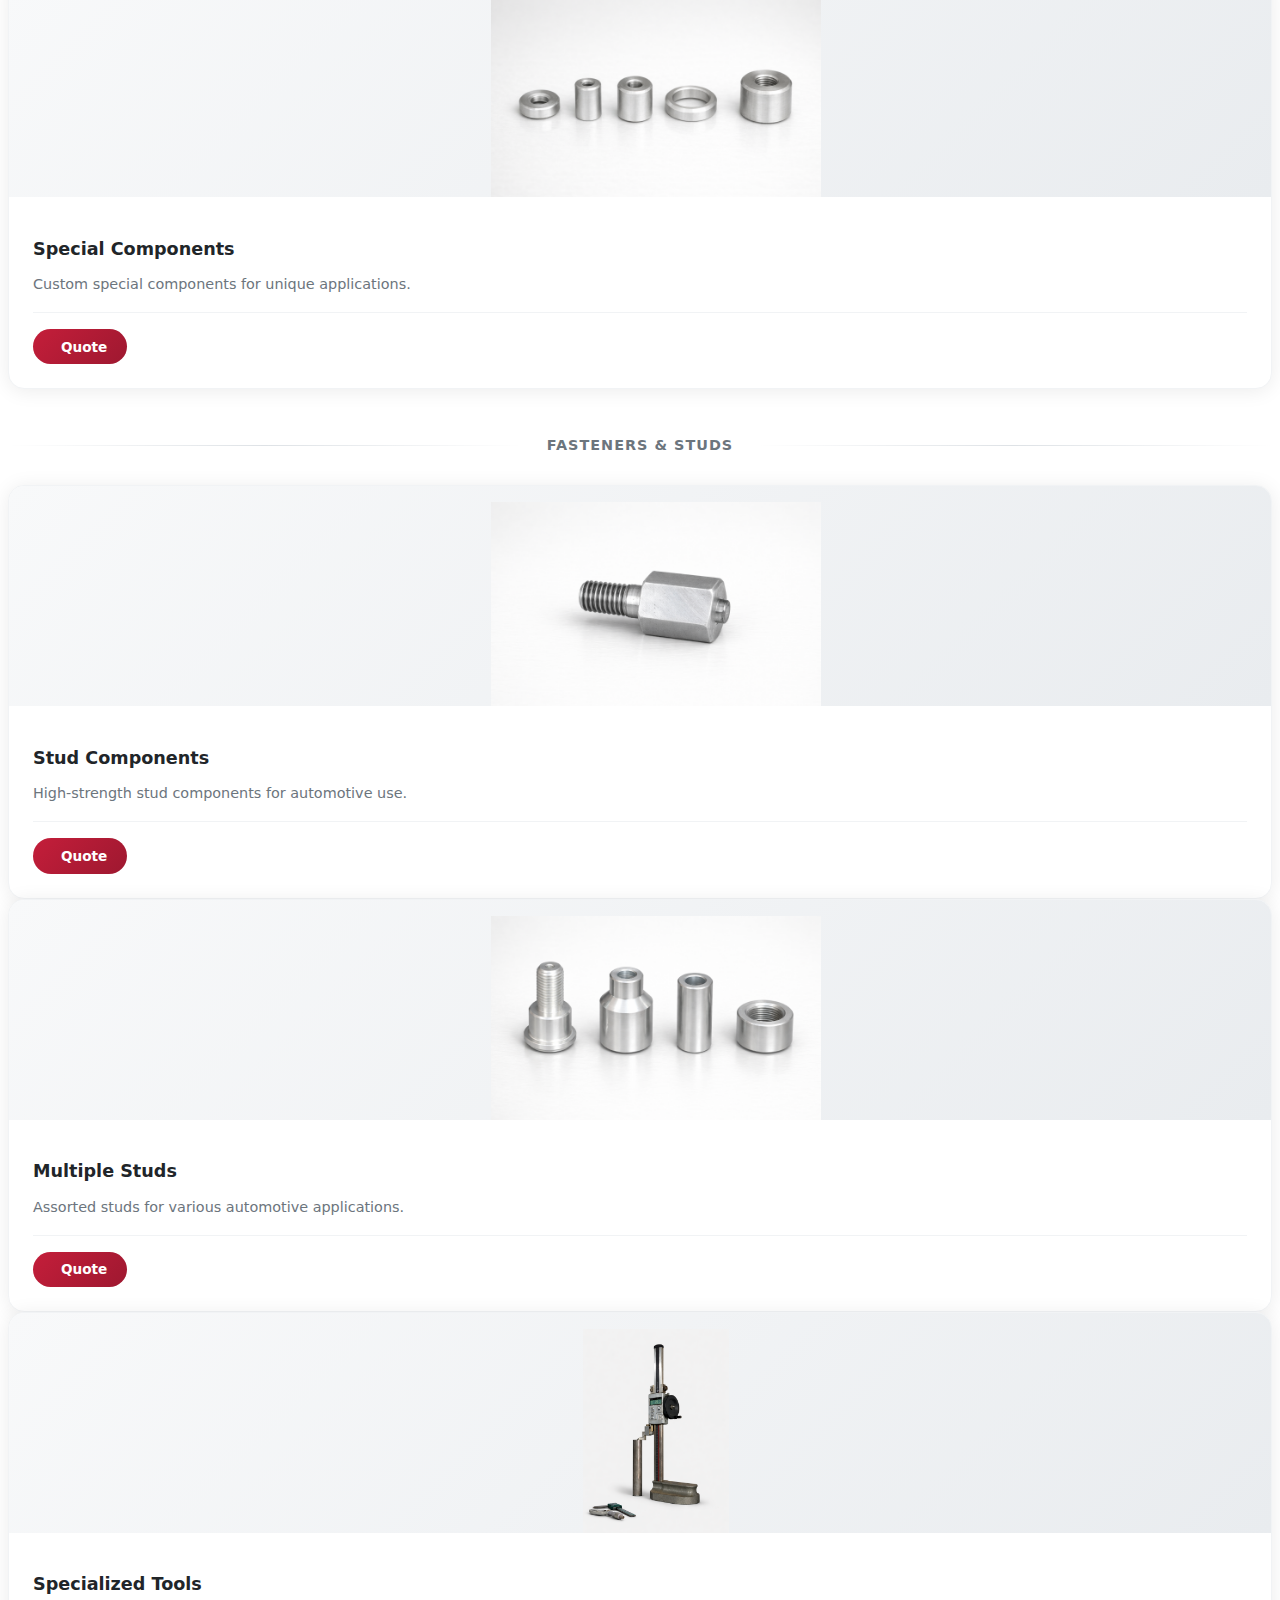
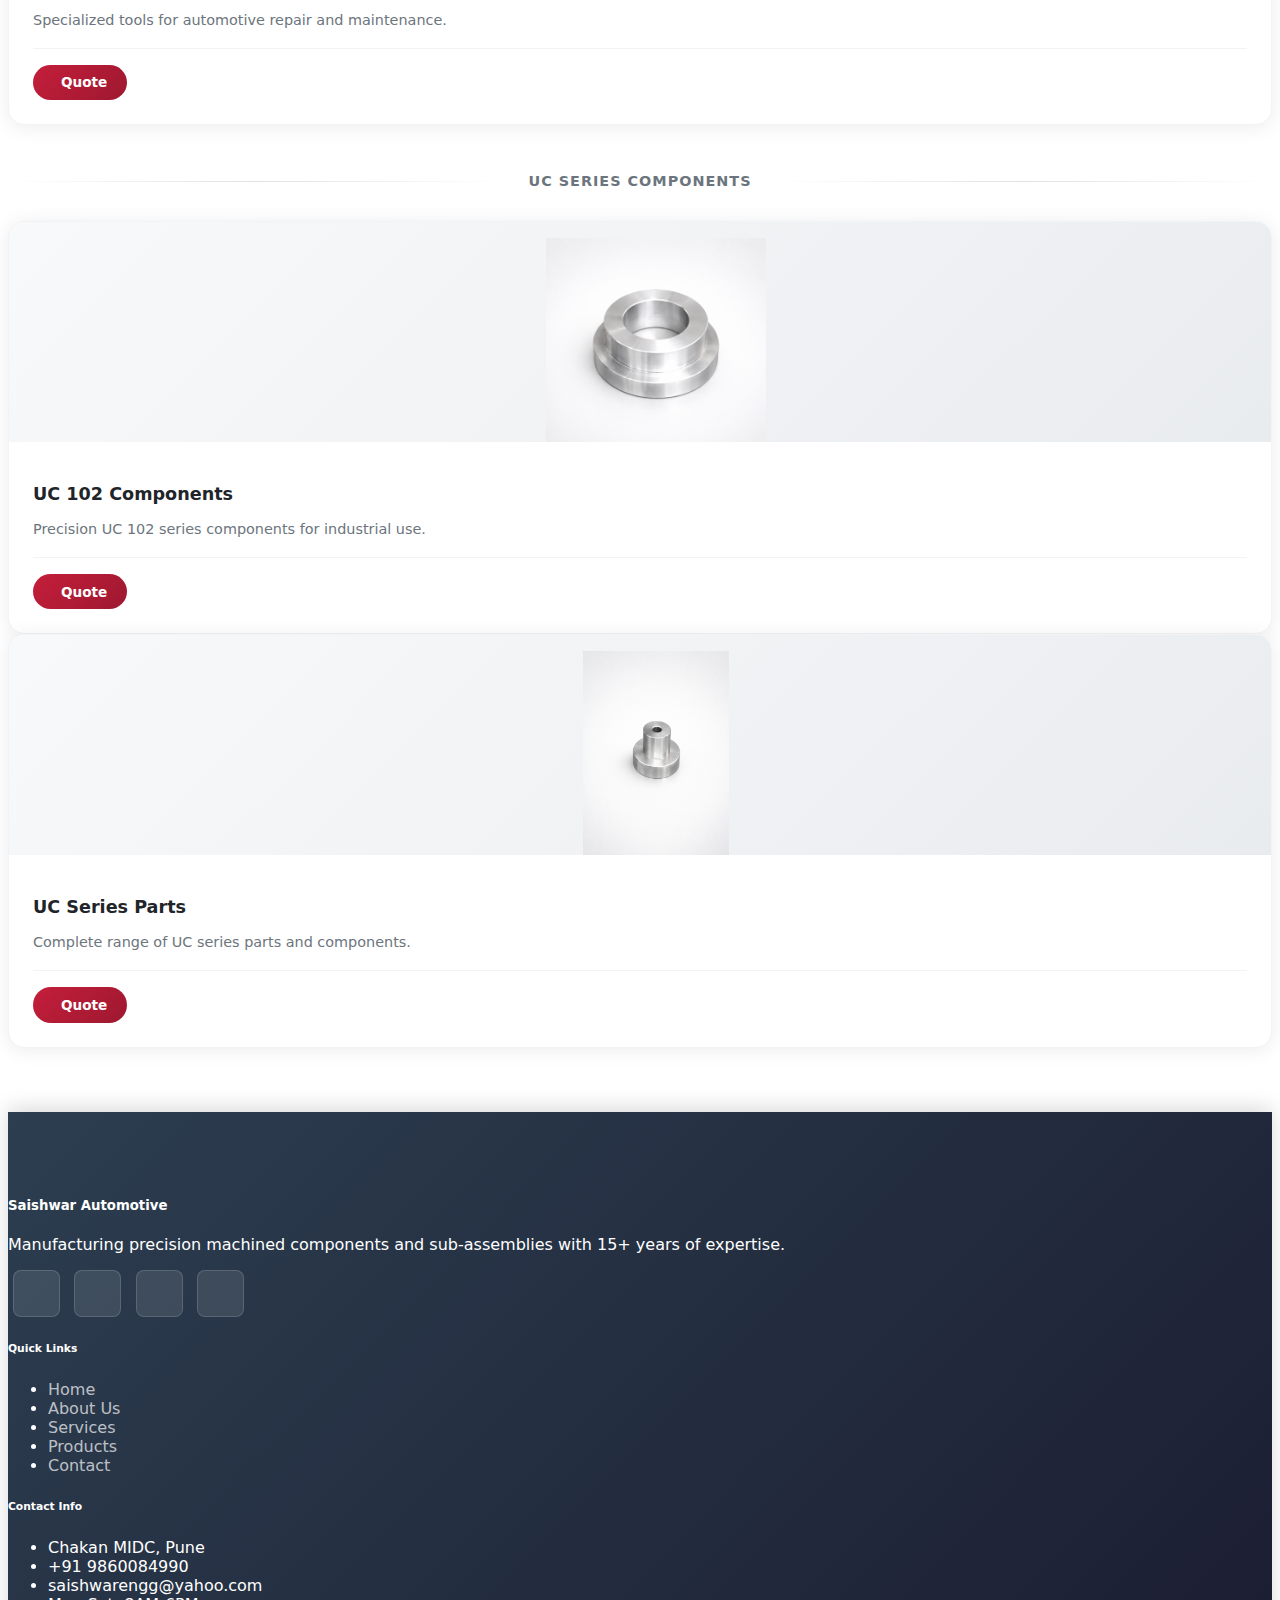
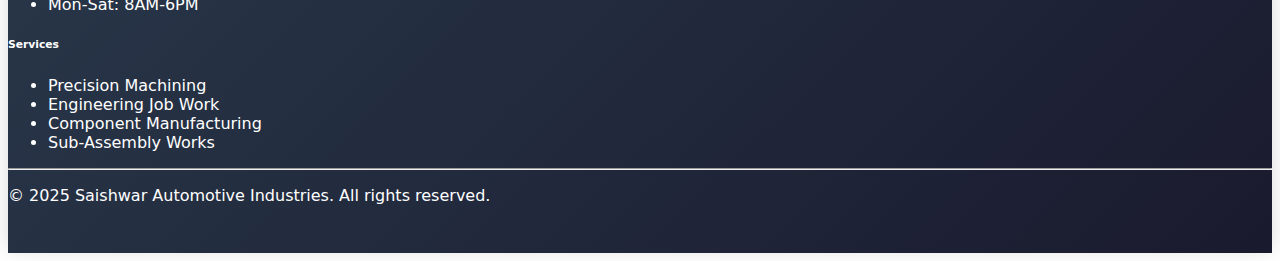
<file: products.html>
<!DOCTYPE html>
<html lang="en">

<head>
  <meta charset="UTF-8">
  <meta name="viewport" content="width=device-width, initial-scale=1.0">
  <meta name="description"
    content="Saishwar Automotive Industries products and spare parts - quality automotive industry components including brass bushes, guide bushes, pistons, pipes, and more. Request a quote today.">
  <meta name="keywords" content="automotive industry products, spare parts industry, brass bush industry, guide bush industry, piston industry, pipe industry, automotive components industry, precision parts industry, manufacturing industry, Pune industry">
  <meta name="robots" content="index, follow">
  <link rel="canonical" href="https://yoursite.com/products.html">
  <meta property="og:title" content="Products & Spare Parts | Saishwar Automotive Industries">
  <meta property="og:description" content="Quality automotive industry spare parts and components for your manufacturing needs.">
  <meta property="og:url" content="https://yoursite.com/products.html">
  <title>Products & Spare Parts | Saishwar Automotive Industries - Automotive Industry Components</title>
  <link rel="icon" href="./Accet/logo/sai.logo.png" type="image/jpeg">
  <link href="https://cdn.jsdelivr.net/npm/bootstrap@5.3.2/dist/css/bootstrap.min.css" rel="stylesheet"
    integrity="sha384-T3c6CoIi6uLrA9TneNEoa7RxnatzjcDSCmG1MXxSR1GAsXEV/Dwwykc2MPK8M2HN" crossorigin="anonymous">
  <link rel="stylesheet" href="https://cdn.jsdelivr.net/npm/bootstrap-icons@1.11.1/font/bootstrap-icons.css">
  <link rel="stylesheet" href="css/style.css">
  <style>
    /* Products Page Custom Styles */
    .products-hero {
      background: linear-gradient(135deg, #1a1a2e 0%, #16213e 50%, #0f3460 100%);
      padding: 6rem 0 4rem;
      position: relative;
      overflow: hidden;
    }
    .products-hero::before {
      content: '';
      position: absolute;
      top: 0;
      left: 0;
      right: 0;
      bottom: 0;
      background: url('data:image/svg+xml,<svg xmlns="http://www.w3.org/2000/svg" viewBox="0 0 100 100"><circle cx="50" cy="50" r="40" fill="none" stroke="rgba(255,255,255,0.03)" stroke-width="0.5"/></svg>') repeat;
      background-size: 100px 100px;
    }
    .products-hero h1 {
      color: #fff;
      font-weight: 800;
      font-size: 2.5rem;
      position: relative;
      z-index: 1;
    }
    .products-hero p {
      color: rgba(255,255,255,0.8);
      font-size: 1.1rem;
      position: relative;
      z-index: 1;
    }
    .products-filter {
      background: #f8f9fa;
      padding: 1.5rem 0;
      border-bottom: 1px solid #e9ecef;
    }
    .filter-btn {
      background: #fff;
      border: 2px solid #dee2e6;
      color: #495057;
      padding: 0.5rem 1.5rem;
      border-radius: 50px;
      font-weight: 500;
      transition: all 0.3s ease;
      margin: 0.25rem;
    }
    .filter-btn:hover,
    .filter-btn.active {
      background: #c41e3a;
      border-color: #c41e3a;
      color: #fff;
    }
    .product-card-new {
      background: #fff;
      border-radius: 16px;
      overflow: hidden;
      box-shadow: 0 2px 20px rgba(0,0,0,0.08);
      transition: all 0.4s cubic-bezier(0.175, 0.885, 0.32, 1.275);
      height: 100%;
      border: 1px solid #f1f3f5;
    }
    .product-card-new:hover {
      transform: translateY(-10px);
      box-shadow: 0 20px 40px rgba(0,0,0,0.15);
    }
    .product-image-wrap {
      position: relative;
      height: 220px;
      overflow: hidden;
      background: linear-gradient(135deg, #f8f9fa 0%, #e9ecef 100%);
    }
    .product-image-wrap img {
      width: 100%;
      height: 100%;
      object-fit: contain;
      padding: 1rem;
      transition: transform 0.5s ease;
    }
    .product-card-new:hover .product-image-wrap img {
      transform: scale(1.08);
    }
    .product-badge {
      position: absolute;
      top: 1rem;
      left: 1rem;
      background: #c41e3a;
      color: #fff;
      padding: 0.35rem 0.75rem;
      border-radius: 50px;
      font-size: 0.75rem;
      font-weight: 600;
      text-transform: uppercase;
      letter-spacing: 0.5px;
    }
    .product-body {
      padding: 1.5rem;
    }
    .product-title {
      font-size: 1.1rem;
      font-weight: 700;
      color: #212529;
      margin-bottom: 0.5rem;
    }
    .product-desc {
      color: #6c757d;
      font-size: 0.9rem;
      line-height: 1.6;
      margin-bottom: 1rem;
    }
    .product-footer {
      display: flex;
      align-items: center;
      justify-content: space-between;
      padding-top: 1rem;
      border-top: 1px solid #f1f3f5;
    }
    .product-price {
      font-weight: 700;
      color: #c41e3a;
      font-size: 1rem;
    }
    .btn-quote {
      background: linear-gradient(135deg, #c41e3a 0%, #9e1830 100%);
      color: #fff !important;
      border: none;
      padding: 0.6rem 1.25rem;
      border-radius: 50px;
      font-weight: 600;
      font-size: 0.85rem;
      transition: all 0.3s ease;
      text-decoration: none;
      display: inline-flex;
      align-items: center;
      gap: 0.5rem;
    }
    .btn-quote:hover {
      background: linear-gradient(135deg, #9e1830 0%, #7a1226 100%);
      color: #fff !important;
      transform: translateX(3px);
    }
    .btn-quote i {
      color: #fff !important;
    }
    .section-header {
      text-align: center;
      margin-bottom: 3rem;
    }
    .section-label {
      color: #c41e3a;
      font-weight: 600;
      text-transform: uppercase;
      letter-spacing: 2px;
      font-size: 0.85rem;
      margin-bottom: 0.5rem;
    }
    .section-title-new {
      font-size: 2rem;
      font-weight: 800;
      color: #212529;
      margin-bottom: 1rem;
    }
    .products-section {
      padding: 4rem 0;
    }
    .category-divider {
      display: flex;
      align-items: center;
      margin: 3rem 0 2rem;
    }
    .category-divider::before,
    .category-divider::after {
      content: '';
      flex: 1;
      height: 1px;
      background: linear-gradient(90deg, transparent, #dee2e6, transparent);
    }
    .category-title {
      padding: 0 1.5rem;
      color: #6c757d;
      font-weight: 600;
      font-size: 0.9rem;
      text-transform: uppercase;
      letter-spacing: 1px;
    }
    @media (max-width: 768px) {
      .products-hero h1 {
        font-size: 1.75rem;
      }
      .product-image-wrap {
        height: 180px;
      }
    }
  </style>
</head>

<body>
  <div id="page-loader" class="page-loader" aria-hidden="true">
    <i class="bi bi-gear-fill page-loader__gear"></i>
  </div>
  <a href="#main-content" class="skip-link">Skip to main content</a>

  <nav class="navbar navbar-expand-lg navbar-light navbar-custom fixed-top py-3">
    <div class="container">
      <a class="navbar-brand" href="index.html"><img src="saishwar-logo.png" alt="Saishwar Automotive"
          class="logo-img me-2"><span class="brand-text">Saishwar Automotive</span></a>
      <button class="navbar-toggler border-0" type="button" data-bs-toggle="collapse" data-bs-target="#navbarNav"
        aria-controls="navbarNav" aria-expanded="false" aria-label="Toggle navigation">
        <span class="navbar-toggler-icon"></span>
      </button>
      <div class="collapse navbar-collapse" id="navbarNav">
        <ul class="navbar-nav ms-auto align-items-lg-center gap-1">
          <li class="nav-item"><a class="nav-link" href="index.html" data-i18n="nav.home">Home</a></li>
          <li class="nav-item"><a class="nav-link" href="about.html" data-i18n="nav.about">About</a></li>
          <li class="nav-item"><a class="nav-link" href="services.html" data-i18n="nav.services">Services</a></li>
          <li class="nav-item"><a class="nav-link active" href="products.html" data-i18n="nav.products">Products</a>
          </li>
          <li class="nav-item"><a class="nav-link" href="machinery.html" data-i18n="nav.machinery">Machinery</a></li>
          <li class="nav-item"><a class="nav-link" href="team.html" data-i18n="nav.team">Team</a></li>
          <li class="nav-item"><a class="nav-link" href="contact.html" data-i18n="nav.contact">Contact</a></li>
        </ul>
      </div>
    </div>
  </nav>

  <main id="main-content">
    <!-- Hero Section -->
    <section class="products-hero">
      <div class="container text-center">
        <h1>Premium Automotive Components</h1>
        <p class="mb-0">Precision-engineered parts for the automotive manufacturing industry</p>
      </div>
    </section>

    <!-- Breadcrumb -->
    <nav aria-label="breadcrumb">
      <div class="container">
        <ol class="breadcrumb breadcrumb-custom">
          <li class="breadcrumb-item"><a href="index.html" data-i18n="nav.home">Home</a></li>
          <li class="breadcrumb-item active" aria-current="page">Products</li>
        </ol>
      </div>
    </nav>

    <!-- Products Section -->
    <section class="products-section">
      <div class="container">
        <div class="section-header">
          <p class="section-label">Our Catalog</p>
          <h2 class="section-title-new">Featured Products</h2>
        </div>

        <!-- Featured Products Row 1 -->
        <div class="row g-4">
          <div class="col-sm-6 col-lg-4">
            <div class="product-card-new">
              <div class="product-image-wrap">
                <span class="product-badge">Featured</span>
                <img src="./Accet/products/Piston and Rifle bar.png" alt="Piston and Rifle Bar">
              </div>
              <div class="product-body">
                <h3 class="product-title">Piston and Rifle Bar</h3>
                <p class="product-desc">High-precision piston and rifle bar assemblies for automotive steering systems.</p>
                <div class="product-footer">
                  <span class="product-price">Premium Quality</span>
                  <a href="contact.html" class="btn-quote"><i class="bi bi-cart-plus"></i> Quote</a>
                </div>
              </div>
            </div>
          </div>
          <div class="col-sm-6 col-lg-4">
            <div class="product-card-new">
              <div class="product-image-wrap">
                <span class="product-badge">Popular</span>
                <img src="./Accet/products/Racket box.png" alt="Rack and Pinion Box">
              </div>
              <div class="product-body">
                <h3 class="product-title">Rack and Pinion Box</h3>
                <p class="product-desc">Precision steering rack and pinion assemblies for smooth vehicle control.</p>
                <div class="product-footer">
                  <span class="product-price">Best Seller</span>
                  <a href="contact.html" class="btn-quote"><i class="bi bi-cart-plus"></i> Quote</a>
                </div>
              </div>
            </div>
          </div>
          <div class="col-sm-6 col-lg-4">
            <div class="product-card-new">
              <div class="product-image-wrap">
                <img src="./Accet/products/outer column.png" alt="Outer Column">
              </div>
              <div class="product-body">
                <h3 class="product-title">Outer Column</h3>
                <p class="product-desc">Durable outer column parts for automotive steering systems.</p>
                <div class="product-footer">
                  <span class="product-price">ISO Certified</span>
                  <a href="contact.html" class="btn-quote"><i class="bi bi-cart-plus"></i> Quote</a>
                </div>
              </div>
            </div>
          </div>
        </div>

        <!-- Category: Bushes -->
        <div class="category-divider">
          <span class="category-title">Bushes & Guides</span>
        </div>
        <div class="row g-4">
          <div class="col-sm-6 col-lg-3">
            <div class="product-card-new">
              <div class="product-image-wrap">
                <img src="./Accet/products/Brass bhush.png" alt="Brass Bush">
              </div>
              <div class="product-body">
                <h3 class="product-title">Brass Bush</h3>
                <p class="product-desc">High-quality brass bushes for automotive applications.</p>
                <div class="product-footer">
                  <a href="contact.html" class="btn-quote w-100 justify-content-center"><i class="bi bi-cart-plus"></i> Quote</a>
                </div>
              </div>
            </div>
          </div>
          <div class="col-sm-6 col-lg-3">
            <div class="product-card-new">
              <div class="product-image-wrap">
                <img src="./Accet/products/Ineer guid bush.png" alt="Inner Guide Bush">
              </div>
              <div class="product-body">
                <h3 class="product-title">Inner Guide Bush</h3>
                <p class="product-desc">Precision inner guide bushes for smooth operation.</p>
                <div class="product-footer">
                  <a href="contact.html" class="btn-quote w-100 justify-content-center"><i class="bi bi-cart-plus"></i> Quote</a>
                </div>
              </div>
            </div>
          </div>
          <div class="col-sm-6 col-lg-3">
            <div class="product-card-new">
              <div class="product-image-wrap">
                <img src="./Accet/products/Inner.png" alt="Inner Components">
              </div>
              <div class="product-body">
                <h3 class="product-title">Inner Components</h3>
                <p class="product-desc">Various inner components for automotive assemblies.</p>
                <div class="product-footer">
                  <a href="contact.html" class="btn-quote w-100 justify-content-center"><i class="bi bi-cart-plus"></i> Quote</a>
                </div>
              </div>
            </div>
          </div>
          <div class="col-sm-6 col-lg-3">
            <div class="product-card-new">
              <div class="product-image-wrap">
                <img src="./Accet/products/Quarter pin.png" alt="Quarter Pin">
              </div>
              <div class="product-body">
                <h3 class="product-title">Quarter Pin</h3>
                <p class="product-desc">Durable quarter pins for automotive applications.</p>
                <div class="product-footer">
                  <a href="contact.html" class="btn-quote w-100 justify-content-center"><i class="bi bi-cart-plus"></i> Quote</a>
                </div>
              </div>
            </div>
          </div>
        </div>

        <!-- Category: Pipes & Tubes -->
        <div class="category-divider">
          <span class="category-title">Pipes & Tubes</span>
        </div>
        <div class="row g-4">
          <div class="col-sm-6 col-lg-4">
            <div class="product-card-new">
              <div class="product-image-wrap">
                <img src="./Accet/products/Pipe.png" alt="Pipe Components">
              </div>
              <div class="product-body">
                <h3 class="product-title">Pipe Components</h3>
                <p class="product-desc">Various pipe components for automotive fluid systems.</p>
                <div class="product-footer">
                  <a href="contact.html" class="btn-quote w-100 justify-content-center"><i class="bi bi-cart-plus"></i> Quote</a>
                </div>
              </div>
            </div>
          </div>
          <div class="col-sm-6 col-lg-4">
            <div class="product-card-new">
              <div class="product-image-wrap">
                <span class="product-badge">New</span>
                <img src="./Accet/products/pipe2.png" alt="Raw Pipe Material">
              </div>
              <div class="product-body">
                <h3 class="product-title">Raw Pipe Material</h3>
                <p class="product-desc">Complete range of raw pipe material and custom components.</p>
                <div class="product-footer">
                  <a href="contact.html" class="btn-quote w-100 justify-content-center"><i class="bi bi-cart-plus"></i> Quote</a>
                </div>
              </div>
            </div>
          </div>
          <div class="col-sm-6 col-lg-4">
            <div class="product-card-new">
              <div class="product-image-wrap">
                <img src="./Accet/products/spsee.png" alt="Special Components">
              </div>
              <div class="product-body">
                <h3 class="product-title">Special Components</h3>
                <p class="product-desc">Custom special components for unique applications.</p>
                <div class="product-footer">
                  <a href="contact.html" class="btn-quote w-100 justify-content-center"><i class="bi bi-cart-plus"></i> Quote</a>
                </div>
              </div>
            </div>
          </div>
        </div>

        <!-- Category: Fasteners -->
        <div class="category-divider">
          <span class="category-title">Fasteners & Studs</span>
        </div>
        <div class="row g-4">
          <div class="col-sm-6 col-lg-4">
            <div class="product-card-new">
              <div class="product-image-wrap">
                <img src="./Accet/products/Stud.png" alt="Stud Components">
              </div>
              <div class="product-body">
                <h3 class="product-title">Stud Components</h3>
                <p class="product-desc">High-strength stud components for automotive use.</p>
                <div class="product-footer">
                  <a href="contact.html" class="btn-quote w-100 justify-content-center"><i class="bi bi-cart-plus"></i> Quote</a>
                </div>
              </div>
            </div>
          </div>
          <div class="col-sm-6 col-lg-4">
            <div class="product-card-new">
              <div class="product-image-wrap">
                <img src="./Accet/products/Studs.png" alt="Multiple Studs">
              </div>
              <div class="product-body">
                <h3 class="product-title">Multiple Studs</h3>
                <p class="product-desc">Assorted studs for various automotive applications.</p>
                <div class="product-footer">
                  <a href="contact.html" class="btn-quote w-100 justify-content-center"><i class="bi bi-cart-plus"></i> Quote</a>
                </div>
              </div>
            </div>
          </div>
          <div class="col-sm-6 col-lg-4">
            <div class="product-card-new">
              <div class="product-image-wrap">
                <img src="./Accet/products/tools.png" alt="Specialized Tools">
              </div>
              <div class="product-body">
                <h3 class="product-title">Specialized Tools</h3>
                <p class="product-desc">Specialized tools for automotive repair and maintenance.</p>
                <div class="product-footer">
                  <a href="contact.html" class="btn-quote w-100 justify-content-center"><i class="bi bi-cart-plus"></i> Quote</a>
                </div>
              </div>
            </div>
          </div>
        </div>

        <!-- Category: UC Series -->
        <div class="category-divider">
          <span class="category-title">UC Series Components</span>
        </div>
        <div class="row g-4 justify-content-center">
          <div class="col-sm-6 col-lg-4">
            <div class="product-card-new">
              <div class="product-image-wrap">
                <img src="./Accet/products/Uc ¹⁰².png" alt="UC 102 Components">
              </div>
              <div class="product-body">
                <h3 class="product-title">UC 102 Components</h3>
                <p class="product-desc">Precision UC 102 series components for industrial use.</p>
                <div class="product-footer">
                  <a href="contact.html" class="btn-quote w-100 justify-content-center"><i class="bi bi-cart-plus"></i> Quote</a>
                </div>
              </div>
            </div>
          </div>
          <div class="col-sm-6 col-lg-4">
            <div class="product-card-new">
              <div class="product-image-wrap">
                <img src="./Accet/products/uc.png" alt="UC Series Parts">
              </div>
              <div class="product-body">
                <h3 class="product-title">UC Series Parts</h3>
                <p class="product-desc">Complete range of UC series parts and components.</p>
                <div class="product-footer">
                  <a href="contact.html" class="btn-quote w-100 justify-content-center"><i class="bi bi-cart-plus"></i> Quote</a>
                </div>
              </div>
            </div>
          </div>
        </div>

      </div>
    </section>
  </main>

  <footer class="footer-custom">
    <div class="container">
      <div class="row g-4 py-4">
        <div class="col-md-4">
          <div class="footer-brand">
            <h5 class="mb-3"><i class="bi bi-gear-fill me-2"></i> Saishwar Automotive</h5>
            <p class="text-white">Manufacturing precision machined components and sub-assemblies with 15+ years of
              expertise.</p>
            <div class="social-links">
              <a href="#" class="social-link me-2" aria-label="Facebook"><i class="bi bi-facebook"></i></a>
              <a href="#" class="social-link me-2" aria-label="Instagram"><i class="bi bi-instagram"></i></a>
              <a href="#" class="social-link me-2" aria-label="LinkedIn"><i class="bi bi-linkedin"></i></a>
              <a href="#" class="social-link" aria-label="YouTube"><i class="bi bi-youtube"></i></a>
            </div>
          </div>
        </div>
        <div class="col-md-2">
          <h6 class="mb-3 text-white">Quick Links</h6>
          <ul class="list-unstyled">
            <li class="mb-2"><a href="./index.html" class="text-decoration-none text-white">Home</a></li>
            <li class="mb-2"><a href="./about.html" class="text-decoration-none text-white">About Us</a></li>
            <li class="mb-2"><a href="./services.html" class="text-decoration-none text-white">Services</a></li>
            <li class="mb-2"><a href="./products.html" class="text-decoration-none text-white">Products</a></li>
            <li class="mb-2"><a href="./contact.html" class="text-decoration-none text-white">Contact</a></li>
          </ul>
        </div>
        <div class="col-md-3">
          <h6 class="mb-3">Contact Info</h6>
          <ul class="list-unstyled">
            <li class="mb-2 text-white"><i class="bi bi-geo-alt me-2"></i>Chakan MIDC, Pune</li>
            <li class="mb-2 text-white"><i class="bi bi-telephone me-2"></i>+91 9860084990</li>
            <li class="mb-2 text-white"><i class="bi bi-envelope me-2"></i>saishwarengg@yahoo.com</li>
            <li class="mb-2 text-white"><i class="bi bi-clock me-2"></i>Mon-Sat: 8AM-6PM</li>
          </ul>
        </div>
        <div class="col-md-3">
          <h6 class="mb-3 text-white">Services</h6>
          <ul class="list-unstyled">
            <li class="mb-2 text-white">Precision Machining</li>
            <li class="mb-2 text-white">Engineering Job Work</li>
            <li class="mb-2 text-white">Component Manufacturing</li>
            <li class="mb-2 text-white">Sub-Assembly Works</li>
          </ul>
        </div>
      </div>
      <hr>
      <div class="text-center py-3">
        <p class="mb-0 text-white">&copy; 2025 Saishwar Automotive Industries. All rights reserved.</p>
      </div>
    </div>
  </footer>

  <a href="https://wa.me/+919860084990" class="whatsapp-float" target="_blank" rel="noopener noreferrer"
    aria-label="Chat on WhatsApp">
    <i class="bi bi-whatsapp"></i>
  </a>

  <script src="https://cdn.jsdelivr.net/npm/bootstrap@5.3.2/dist/js/bootstrap.bundle.min.js"
    integrity="sha384-C6RzsynM9kWDrMNeT87bh95OGNyZPhcTNXj1NW7RuBCsyN/o0jlpcV8Qyq46cDfL"
    crossorigin="anonymous"></script>
  <script src="js/main.js"></script>
  <script src="js/i18n.js"></script>
</body>

</html>
</file>
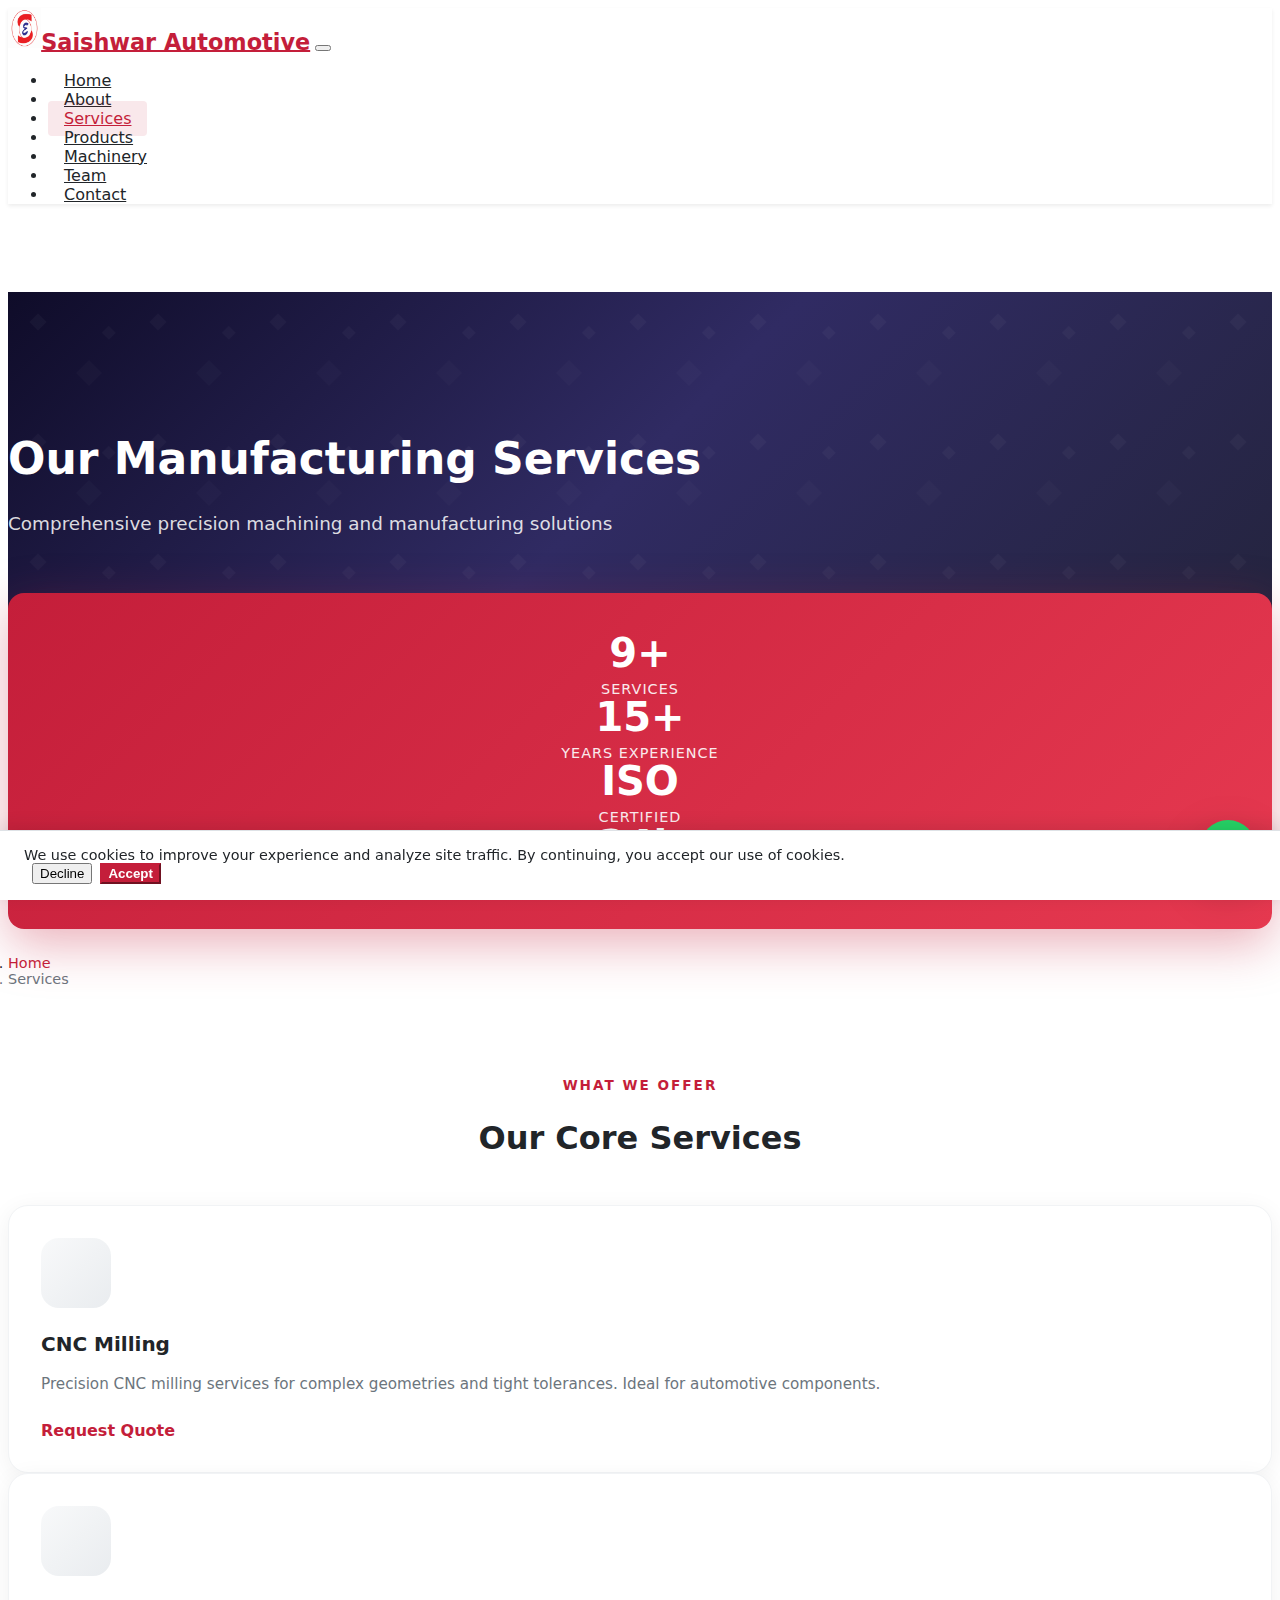
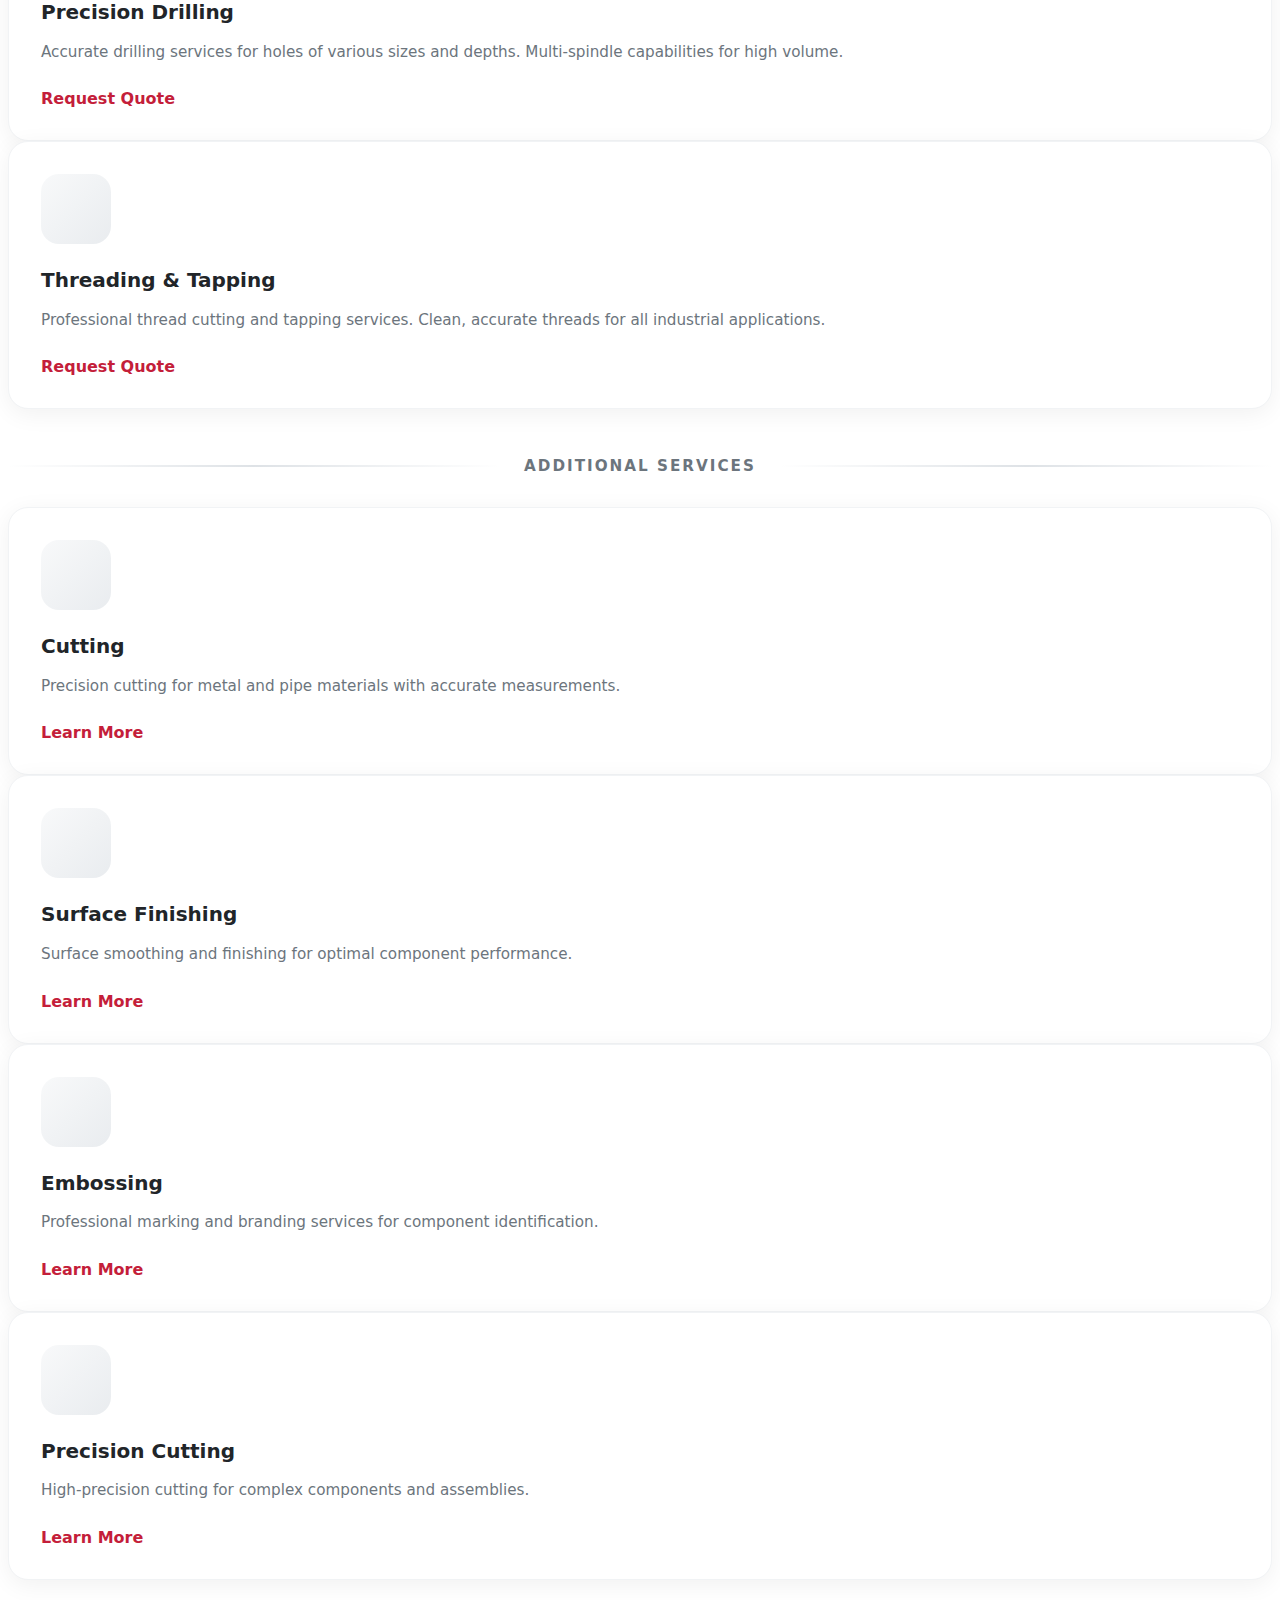
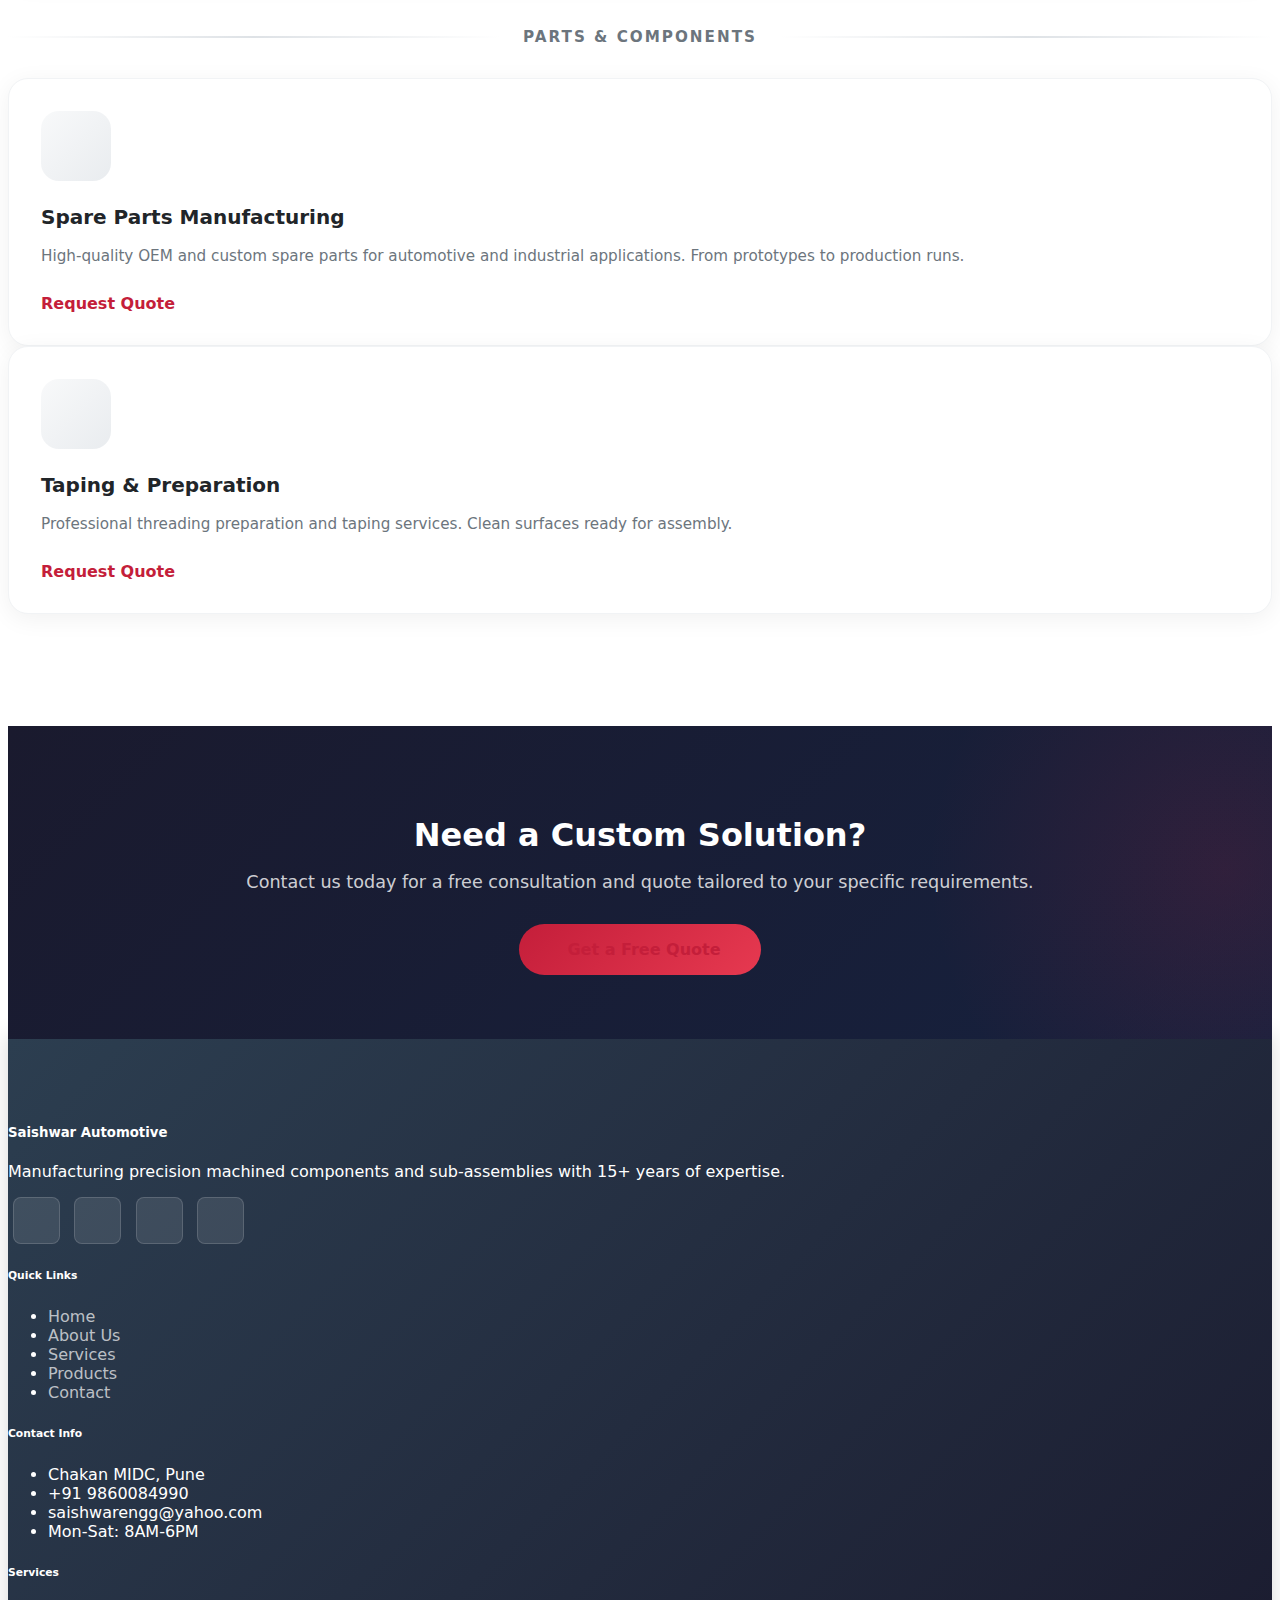
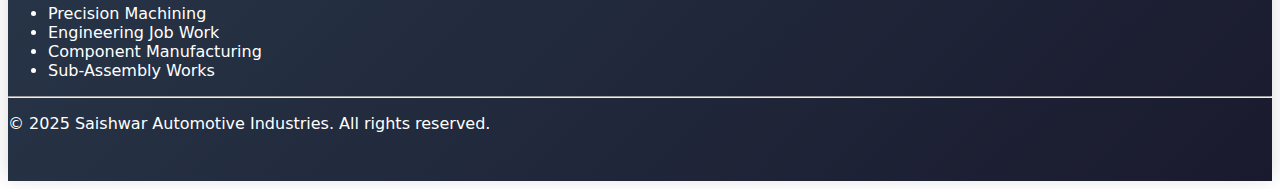
<file: services.html>
<!DOCTYPE html>
<html lang="en">

<head>
  <meta charset="UTF-8">
  <meta name="viewport" content="width=device-width, initial-scale=1.0">
  <meta name="description"
    content="Saishwar Automotive Industries services: smoothing, spare parts, milling, drilling, taping, cutting, threading, embossing. Professional automotive industry manufacturing services in Pune.">
  <meta name="keywords"
    content="automotive industry services, smoothing industry, spare parts industry, milling industry, drilling industry, taping industry, cutting industry, threading industry, embossing industry, precision machining industry, automotive manufacturing industry, Pune industry">
  <meta name="robots" content="index, follow">
  <link rel="canonical" href="https://yoursite.com/services.html">
  <meta property="og:title" content="Services | Saishwar Automotive Industries - Automotive Industry Manufacturing">
  <meta property="og:description" content="Smoothing, spare parts, milling, drilling, taping, cutting, threading, embossing services in the automotive industry.">
  <meta property="og:url" content="https://yoursite.com/services.html">
  <title>Services | Saishwar Automotive Industries - Automotive Industry Manufacturing</title>
  <link rel="icon" href="./Accet/logo/sai.logo.png" type="image/jpeg">
  <!-- Google Analytics placeholder: add your GA script here -->
  <script type="application/ld+json">
  {"@context":"https://schema.org","@type":"ItemList","itemListElement":[
    {"@type":"Service","name":"Engine Repair","url":"https://yoursite.com/services.html#engine"},
    {"@type":"Service","name":"Oil Change","url":"https://yoursite.com/services.html#oil"},
    {"@type":"Service","name":"Brake Service","url":"https://yoursite.com/services.html#brake"},
    {"@type":"Service","name":"Diagnostics","url":"https://yoursite.com/services.html"},
    {"@type":"Service","name":"Tire Service","url":"https://yoursite.com/services.html"},
    {"@type":"Service","name":"AC Repair","url":"https://yoursite.com/services.html"}
  ]}
  </script>
  <link href="https://cdn.jsdelivr.net/npm/bootstrap@5.3.2/dist/css/bootstrap.min.css" rel="stylesheet"
    integrity="sha384-T3c6CoIi6uLrA9TneNEoa7RxnatzjcDSCmG1MXxSR1GAsXEV/Dwwykc2MPK8M2HN" crossorigin="anonymous">
  <link rel="stylesheet" href="https://cdn.jsdelivr.net/npm/bootstrap-icons@1.11.1/font/bootstrap-icons.css">
  <link rel="stylesheet" href="css/style.css">
  <style>
    /* Services Page Custom Styles */
    .services-hero {
      background: linear-gradient(135deg, #0f0c29 0%, #302b63 50%, #24243e 100%);
      padding: 7rem 0 5rem;
      position: relative;
      overflow: hidden;
    }
    .services-hero::before {
      content: '';
      position: absolute;
      top: 0;
      left: 0;
      right: 0;
      bottom: 0;
      background: url('data:image/svg+xml,<svg xmlns="http://www.w3.org/2000/svg" viewBox="0 0 100 100"><rect x="20" y="20" width="10" height="10" fill="rgba(255,255,255,0.03)" transform="rotate(45 25 25)"/><rect x="60" y="60" width="15" height="15" fill="rgba(255,255,255,0.02)" transform="rotate(45 67.5 67.5)"/><rect x="80" y="30" width="8" height="8" fill="rgba(255,255,255,0.03)" transform="rotate(45 84 34)"/></svg>') repeat;
      background-size: 120px 120px;
    }
    .services-hero h1 {
      color: #fff;
      font-weight: 800;
      font-size: 2.75rem;
      position: relative;
      z-index: 1;
    }
    .services-hero p {
      color: rgba(255,255,255,0.85);
      font-size: 1.15rem;
      position: relative;
      z-index: 1;
    }
    .services-stats {
      background: linear-gradient(135deg, #c41e3a 0%, #e63950 100%);
      padding: 2.5rem 0;
      margin-top: -2.5rem;
      position: relative;
      z-index: 10;
      border-radius: 1rem;
      box-shadow: 0 15px 50px rgba(196,30,58,0.35);
    }
    .stat-box {
      text-align: center;
      color: #fff;
    }
    .stat-box-number {
      font-size: 2.5rem;
      font-weight: 800;
      display: block;
      line-height: 1;
    }
    .stat-box-label {
      font-size: 0.9rem;
      opacity: 0.9;
      text-transform: uppercase;
      letter-spacing: 1px;
      margin-top: 0.5rem;
    }
    .services-section {
      padding: 4rem 0;
    }
    .section-header {
      text-align: center;
      margin-bottom: 3rem;
    }
    .section-tag {
      color: #c41e3a;
      font-weight: 600;
      text-transform: uppercase;
      letter-spacing: 2px;
      font-size: 0.85rem;
      margin-bottom: 0.5rem;
    }
    .section-heading {
      font-size: 2rem;
      font-weight: 800;
      color: #212529;
      margin-bottom: 1rem;
    }
    .service-card {
      background: #fff;
      border-radius: 20px;
      padding: 2rem;
      box-shadow: 0 5px 25px rgba(0,0,0,0.06);
      transition: all 0.4s cubic-bezier(0.175, 0.885, 0.32, 1.275);
      height: 100%;
      border: 1px solid #f1f3f5;
      position: relative;
      overflow: hidden;
    }
    .service-card::before {
      content: '';
      position: absolute;
      top: 0;
      left: 0;
      right: 0;
      height: 4px;
      background: linear-gradient(90deg, #c41e3a, #e63950);
      transform: scaleX(0);
      transition: transform 0.3s ease;
    }
    .service-card:hover {
      transform: translateY(-10px);
      box-shadow: 0 20px 50px rgba(0,0,0,0.12);
    }
    .service-card:hover::before {
      transform: scaleX(1);
    }
    .service-icon {
      width: 70px;
      height: 70px;
      background: linear-gradient(135deg, #f8f9fa 0%, #e9ecef 100%);
      border-radius: 18px;
      display: flex;
      align-items: center;
      justify-content: center;
      font-size: 2rem;
      color: #c41e3a;
      margin-bottom: 1.5rem;
      transition: all 0.3s ease;
    }
    .service-card:hover .service-icon {
      background: linear-gradient(135deg, #c41e3a 0%, #e63950 100%);
      color: #fff;
      transform: scale(1.1) rotate(-5deg);
    }
    .service-title {
      font-size: 1.25rem;
      font-weight: 700;
      color: #212529;
      margin-bottom: 0.75rem;
    }
    .service-desc {
      color: #6c757d;
      font-size: 0.95rem;
      line-height: 1.7;
      margin-bottom: 1.5rem;
    }
    .service-link {
      display: inline-flex;
      align-items: center;
      gap: 0.5rem;
      color: #c41e3a;
      font-weight: 600;
      text-decoration: none;
      transition: gap 0.3s ease;
    }
    .service-link:hover {
      gap: 0.75rem;
      color: #9e1830;
    }
    .category-divider {
      display: flex;
      align-items: center;
      margin: 3rem 0 2rem;
    }
    .category-divider::before,
    .category-divider::after {
      content: '';
      flex: 1;
      height: 2px;
      background: linear-gradient(90deg, transparent, #dee2e6, transparent);
    }
    .category-name {
      padding: 0 1.5rem;
      color: #6c757d;
      font-weight: 700;
      font-size: 0.95rem;
      text-transform: uppercase;
      letter-spacing: 2px;
    }
    .cta-section {
      background: linear-gradient(135deg, #1a1a2e 0%, #16213e 100%);
      padding: 4rem 0;
      margin-top: 3rem;
      position: relative;
      overflow: hidden;
    }
    .cta-section::before {
      content: '';
      position: absolute;
      top: -50%;
      right: -20%;
      width: 600px;
      height: 600px;
      background: radial-gradient(circle, rgba(196,30,58,0.15) 0%, transparent 70%);
      border-radius: 50%;
    }
    .cta-content {
      position: relative;
      z-index: 1;
      text-align: center;
    }
    .cta-title {
      color: #fff;
      font-size: 2rem;
      font-weight: 700;
      margin-bottom: 1rem;
    }
    .cta-text {
      color: rgba(255,255,255,0.8);
      font-size: 1.1rem;
      margin-bottom: 2rem;
    }
    .btn-cta {
      background: linear-gradient(135deg, #c41e3a 0%, #e63950 100%);
      color: #fff;
      border: none;
      padding: 1rem 2.5rem;
      border-radius: 50px;
      font-weight: 600;
      font-size: 1rem;
      text-decoration: none;
      display: inline-flex;
      align-items: center;
      gap: 0.5rem;
      transition: all 0.3s ease;
    }
    .btn-cta:hover {
      transform: translateY(-3px);
      box-shadow: 0 10px 30px rgba(196,30,58,0.4);
      color: #fff;
    }
    @media (max-width: 768px) {
      .services-hero h1 {
        font-size: 2rem;
      }
      .stat-box-number {
        font-size: 2rem;
      }
    }
  </style>
</head>

<body>
  <div id="page-loader" class="page-loader" aria-hidden="true">
    <i class="bi bi-gear-fill page-loader__gear"></i>
  </div>
  <a href="#main-content" class="skip-link">Skip to main content</a>

  <nav class="navbar navbar-expand-lg navbar-light navbar-custom fixed-top py-3">
    <div class="container">
      <a class="navbar-brand" href="index.html"><img src="saishwar-logo.png" alt="Saishwar Automotive"
          class="logo-img me-2"><span class="brand-text">Saishwar Automotive</span></a>
      <button class="navbar-toggler border-0" type="button" data-bs-toggle="collapse" data-bs-target="#navbarNav"
        aria-controls="navbarNav" aria-expanded="false" aria-label="Toggle navigation">
        <span class="navbar-toggler-icon"></span>
      </button>
      <div class="collapse navbar-collapse" id="navbarNav">
        <ul class="navbar-nav ms-auto align-items-lg-center gap-1">
          <li class="nav-item"><a class="nav-link" href="index.html" data-i18n="nav.home">Home</a></li>
          <li class="nav-item"><a class="nav-link" href="about.html" data-i18n="nav.about">About</a></li>
          <li class="nav-item"><a class="nav-link active" href="services.html" data-i18n="nav.services">Services</a>
          </li>
          <li class="nav-item"><a class="nav-link" href="products.html" data-i18n="nav.products">Products</a></li>
          <li class="nav-item"><a class="nav-link" href="machinery.html" data-i18n="nav.machinery">Machinery</a></li>
          <li class="nav-item"><a class="nav-link" href="team.html" data-i18n="nav.team">Team</a></li>
           <li class="nav-item"><a class="nav-link" href="contact.html" data-i18n="nav.contact">Contact</a></li>


        </ul>
      </div>
    </div>
  </nav>

  <main id="main-content">
    <!-- Hero Section -->
    <section class="services-hero">
      <div class="container text-center">
        <h1>Our Manufacturing Services</h1>
        <p class="mb-0">Comprehensive precision machining and manufacturing solutions</p>
      </div>
    </section>

    <!-- Stats Section -->
    <div class="container">
      <div class="services-stats">
        <div class="row g-4">
          <div class="col-6 col-md-3">
            <div class="stat-box">
              <span class="stat-box-number">9+</span>
              <div class="stat-box-label">Services</div>
            </div>
          </div>
          <div class="col-6 col-md-3">
            <div class="stat-box">
              <span class="stat-box-number">15+</span>
              <div class="stat-box-label">Years Experience</div>
            </div>
          </div>
          <div class="col-6 col-md-3">
            <div class="stat-box">
              <span class="stat-box-number">ISO</span>
              <div class="stat-box-label">Certified</div>
            </div>
          </div>
          <div class="col-6 col-md-3">
            <div class="stat-box">
              <span class="stat-box-number">24h</span>
              <div class="stat-box-label">Turnaround</div>
            </div>
          </div>
        </div>
      </div>
    </div>

    <!-- Breadcrumb -->
    <nav aria-label="breadcrumb" class="mt-4">
      <div class="container">
        <ol class="breadcrumb breadcrumb-custom">
          <li class="breadcrumb-item"><a href="index.html" data-i18n="nav.home">Home</a></li>
          <li class="breadcrumb-item active" aria-current="page">Services</li>
        </ol>
      </div>
    </nav>

    <!-- Services Section -->
    <section class="services-section">
      <div class="container">
        <div class="section-header">
          <p class="section-tag">What We Offer</p>
          <h2 class="section-heading">Our Core Services</h2>
        </div>

        <!-- Primary Services -->
        <div class="row g-4">
          <div class="col-md-6 col-lg-4" id="milling">
            <div class="service-card">
              <div class="service-icon"><i class="bi bi-border-outer"></i></div>
              <h3 class="service-title">CNC Milling</h3>
              <p class="service-desc">Precision CNC milling services for complex geometries and tight tolerances. Ideal for automotive components.</p>
              <a href="contact.html" class="service-link">Request Quote <i class="bi bi-arrow-right"></i></a>
            </div>
          </div>
          <div class="col-md-6 col-lg-4" id="drilling">
            <div class="service-card">
              <div class="service-icon"><i class="bi bi-arrow-down-circle"></i></div>
              <h3 class="service-title">Precision Drilling</h3>
              <p class="service-desc">Accurate drilling services for holes of various sizes and depths. Multi-spindle capabilities for high volume.</p>
              <a href="contact.html" class="service-link">Request Quote <i class="bi bi-arrow-right"></i></a>
            </div>
          </div>
          <div class="col-md-6 col-lg-4" id="threading">
            <div class="service-card">
              <div class="service-icon"><i class="bi bi-grip-horizontal"></i></div>
              <h3 class="service-title">Threading & Tapping</h3>
              <p class="service-desc">Professional thread cutting and tapping services. Clean, accurate threads for all industrial applications.</p>
              <a href="contact.html" class="service-link">Request Quote <i class="bi bi-arrow-right"></i></a>
            </div>
          </div>
        </div>

        <!-- Secondary Services -->
        <div class="category-divider">
          <span class="category-name">Additional Services</span>
        </div>
        <div class="row g-4">
          <div class="col-md-6 col-lg-3" id="cutting">
            <div class="service-card">
              <div class="service-icon"><i class="bi bi-scissors"></i></div>
              <h3 class="service-title">Cutting</h3>
              <p class="service-desc">Precision cutting for metal and pipe materials with accurate measurements.</p>
              <a href="contact.html" class="service-link">Learn More <i class="bi bi-arrow-right"></i></a>
            </div>
          </div>
          <div class="col-md-6 col-lg-3" id="smoothing">
            <div class="service-card">
              <div class="service-icon"><i class="bi bi-arrow-repeat"></i></div>
              <h3 class="service-title">Surface Finishing</h3>
              <p class="service-desc">Surface smoothing and finishing for optimal component performance.</p>
              <a href="contact.html" class="service-link">Learn More <i class="bi bi-arrow-right"></i></a>
            </div>
          </div>
          <div class="col-md-6 col-lg-3" id="embossing">
            <div class="service-card">
              <div class="service-icon"><i class="bi bi-text-center"></i></div>
              <h3 class="service-title">Embossing</h3>
              <p class="service-desc">Professional marking and branding services for component identification.</p>
              <a href="contact.html" class="service-link">Learn More <i class="bi bi-arrow-right"></i></a>
            </div>
          </div>
          <div class="col-md-6 col-lg-3" id="precision-cutting">
            <div class="service-card">
              <div class="service-icon"><i class="bi bi-bullseye"></i></div>
              <h3 class="service-title">Precision Cutting</h3>
              <p class="service-desc">High-precision cutting for complex components and assemblies.</p>
              <a href="contact.html" class="service-link">Learn More <i class="bi bi-arrow-right"></i></a>
            </div>
          </div>
        </div>

        <!-- Spare Parts -->
        <div class="category-divider">
          <span class="category-name">Parts & Components</span>
        </div>
        <div class="row g-4 justify-content-center">
          <div class="col-md-6 col-lg-4" id="spare-parts">
            <div class="service-card">
              <div class="service-icon"><i class="bi bi-box-seam"></i></div>
              <h3 class="service-title">Spare Parts Manufacturing</h3>
              <p class="service-desc">High-quality OEM and custom spare parts for automotive and industrial applications. From prototypes to production runs.</p>
              <a href="contact.html" class="service-link">Request Quote <i class="bi bi-arrow-right"></i></a>
            </div>
          </div>
          <div class="col-md-6 col-lg-4" id="taping">
            <div class="service-card">
              <div class="service-icon"><i class="bi bi-slash-circle"></i></div>
              <h3 class="service-title">Taping & Preparation</h3>
              <p class="service-desc">Professional threading preparation and taping services. Clean surfaces ready for assembly.</p>
              <a href="contact.html" class="service-link">Request Quote <i class="bi bi-arrow-right"></i></a>
            </div>
          </div>
        </div>
      </div>
    </section>

    <!-- CTA Section -->
    <section class="cta-section">
      <div class="container">
        <div class="cta-content">
          <h2 class="cta-title">Need a Custom Solution?</h2>
          <p class="cta-text">Contact us today for a free consultation and quote tailored to your specific requirements.</p>
          <a href="contact.html" class="btn-cta">
            <i class="bi bi-calendar-check"></i>Get a Free Quote
          </a>
        </div>
      </div>
    </section>
  </main>

  <footer class="footer-custom">
    <div class="container">
      <div class="row g-4 py-4">
        <div class="col-md-4">
          <div class="footer-brand">
            <h5 class="mb-3"><i class="bi bi-gear-fill me-2"></i> Saishwar Automotive</h5>
            <p class="text-white">Manufacturing precision machined components and sub-assemblies with 15+ years of
              expertise.</p>
            <div class="social-links">
              <a href="#" class="social-link me-2" aria-label="Facebook"><i class="bi bi-facebook"></i></a>
              <a href="#" class="social-link me-2" aria-label="Instagram"><i class="bi bi-instagram"></i></a>
              <a href="#" class="social-link me-2" aria-label="LinkedIn"><i class="bi bi-linkedin"></i></a>
              <a href="#" class="social-link" aria-label="YouTube"><i class="bi bi-youtube"></i></a>
            </div>
          </div>
        </div>
        <div class="col-md-2">
          <h6 class="mb-3 text-white">Quick Links</h6>
          <ul class="list-unstyled">
            <li class="mb-2"><a href="./index.html" class="text-decoration-none text-white">Home</a></li>
            <li class="mb-2"><a href="./about.html" class="text-decoration-none text-white">About Us</a></li>
            <li class="mb-2"><a href="./services.html" class="text-decoration-none text-white">Services</a></li>
            <li class="mb-2"><a href="./products.html" class="text-decoration-none text-white">Products</a></li>
            <li class="mb-2"><a href="./contact.html" class="text-decoration-none text-white">Contact</a></li>
          </ul>
        </div>
        <div class="col-md-3">
          <h6 class="mb-3">Contact Info</h6>
          <ul class="list-unstyled">
            <li class="mb-2 text-white"><i class="bi bi-geo-alt me-2"></i>Chakan MIDC, Pune</li>
            <li class="mb-2 text-white"><i class="bi bi-telephone me-2"></i>+91 9860084990</li>
            <li class="mb-2 text-white"><i class="bi bi-envelope me-2"></i>saishwarengg@yahoo.com</li>
            <li class="mb-2 text-white"><i class="bi bi-clock me-2"></i>Mon-Sat: 8AM-6PM</li>
          </ul>
        </div>
        <div class="col-md-3">
          <h6 class="mb-3 text-white">Services</h6>
          <ul class="list-unstyled">
            <li class="mb-2 text-white">Precision Machining</li>
            <li class="mb-2 text-white">Engineering Job Work</li>
            <li class="mb-2 text-white">Component Manufacturing</li>
            <li class="mb-2 text-white">Sub-Assembly Works</li>
          </ul>
        </div>
      </div>
      <hr>
      <div class="text-center py-3">
        <p class="mb-0 text-white">&copy; 2025 Saishwar Automotive Industries. All rights reserved.</p>
      </div>
    </div>
  </footer>

  <a href="https://wa.me/+919860084990" class="whatsapp-float" target="_blank" rel="noopener noreferrer"
    aria-label="Chat on WhatsApp">
    <i class="bi bi-whatsapp"></i>
  </a>

  <script src="https://cdn.jsdelivr.net/npm/bootstrap@5.3.2/dist/js/bootstrap.bundle.min.js"
    integrity="sha384-C6RzsynM9kWDrMNeT87bh95OGNyZPhcTNXj1NW7RuBCsyN/o0jlpcV8Qyq46cDfL"
    crossorigin="anonymous"></script>
  <script src="js/main.js"></script>
  <script src="js/i18n.js"></script>
</body>

</html>
</file>
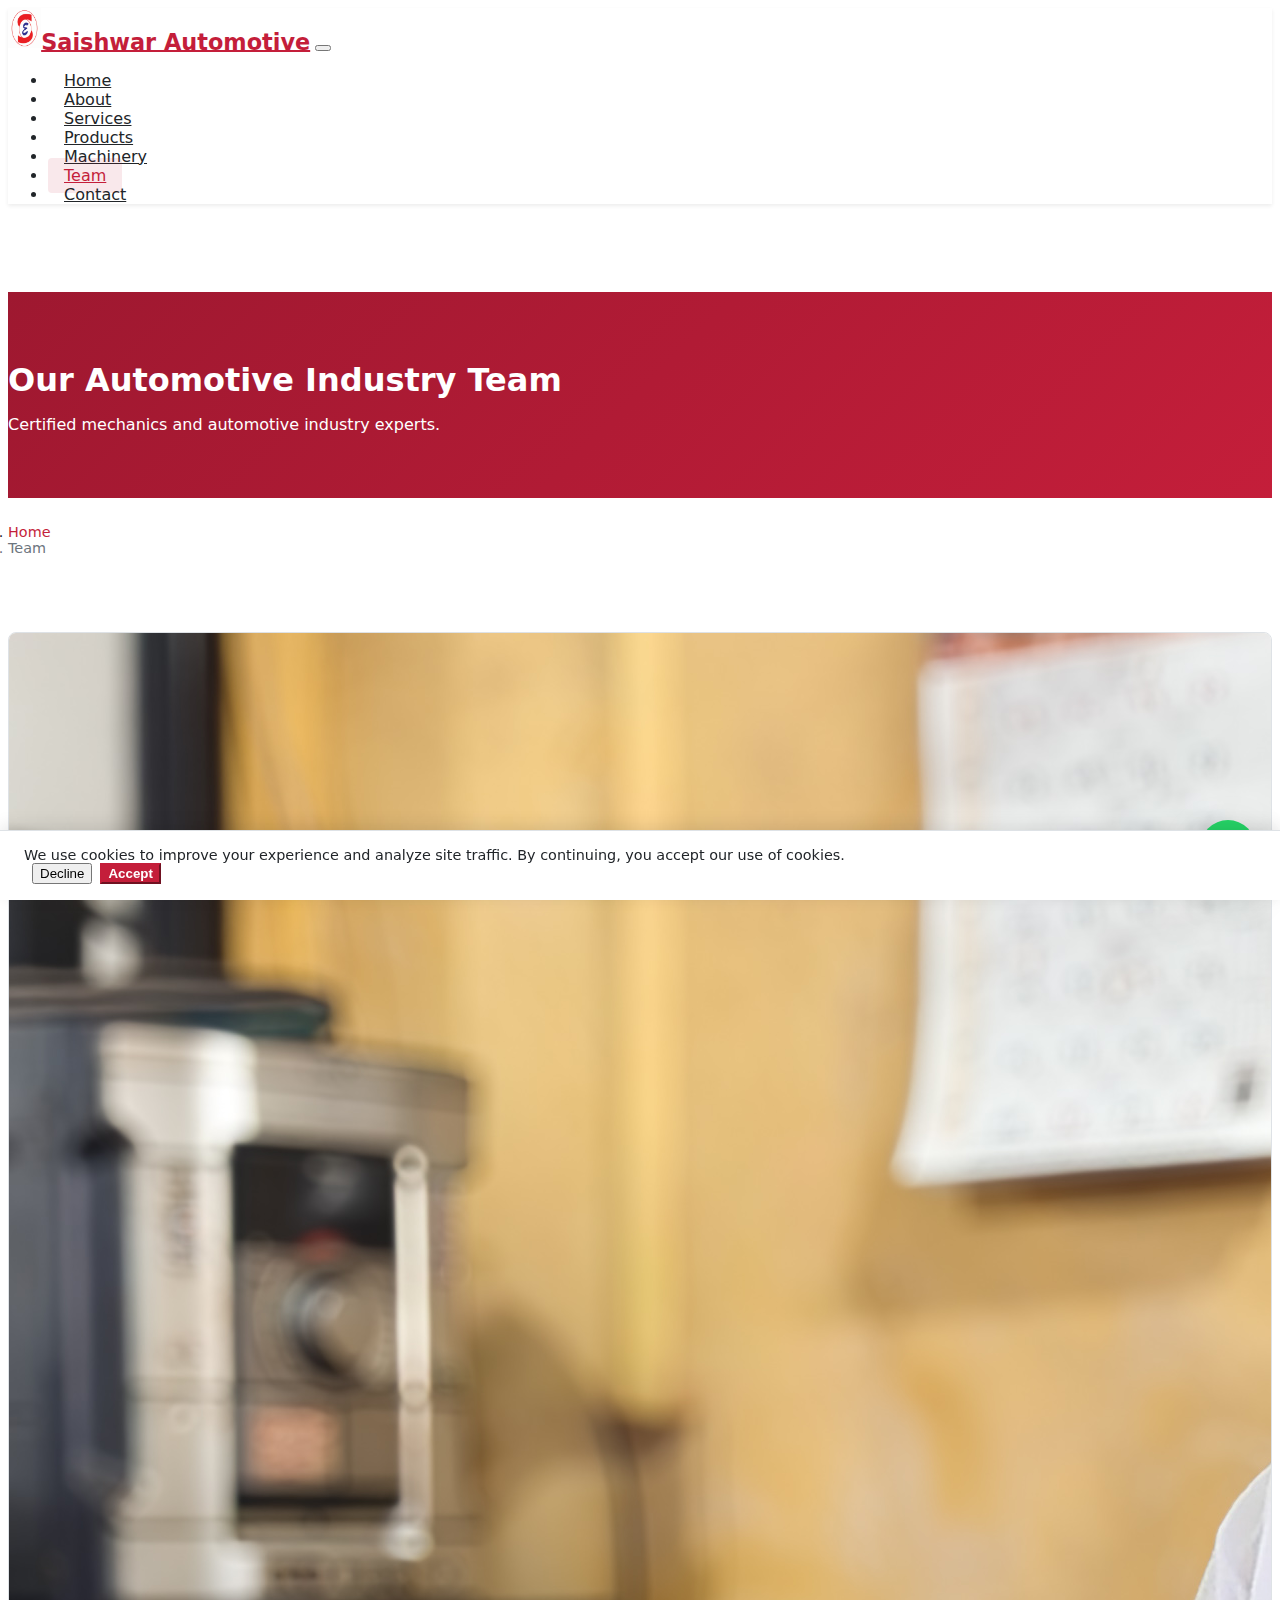
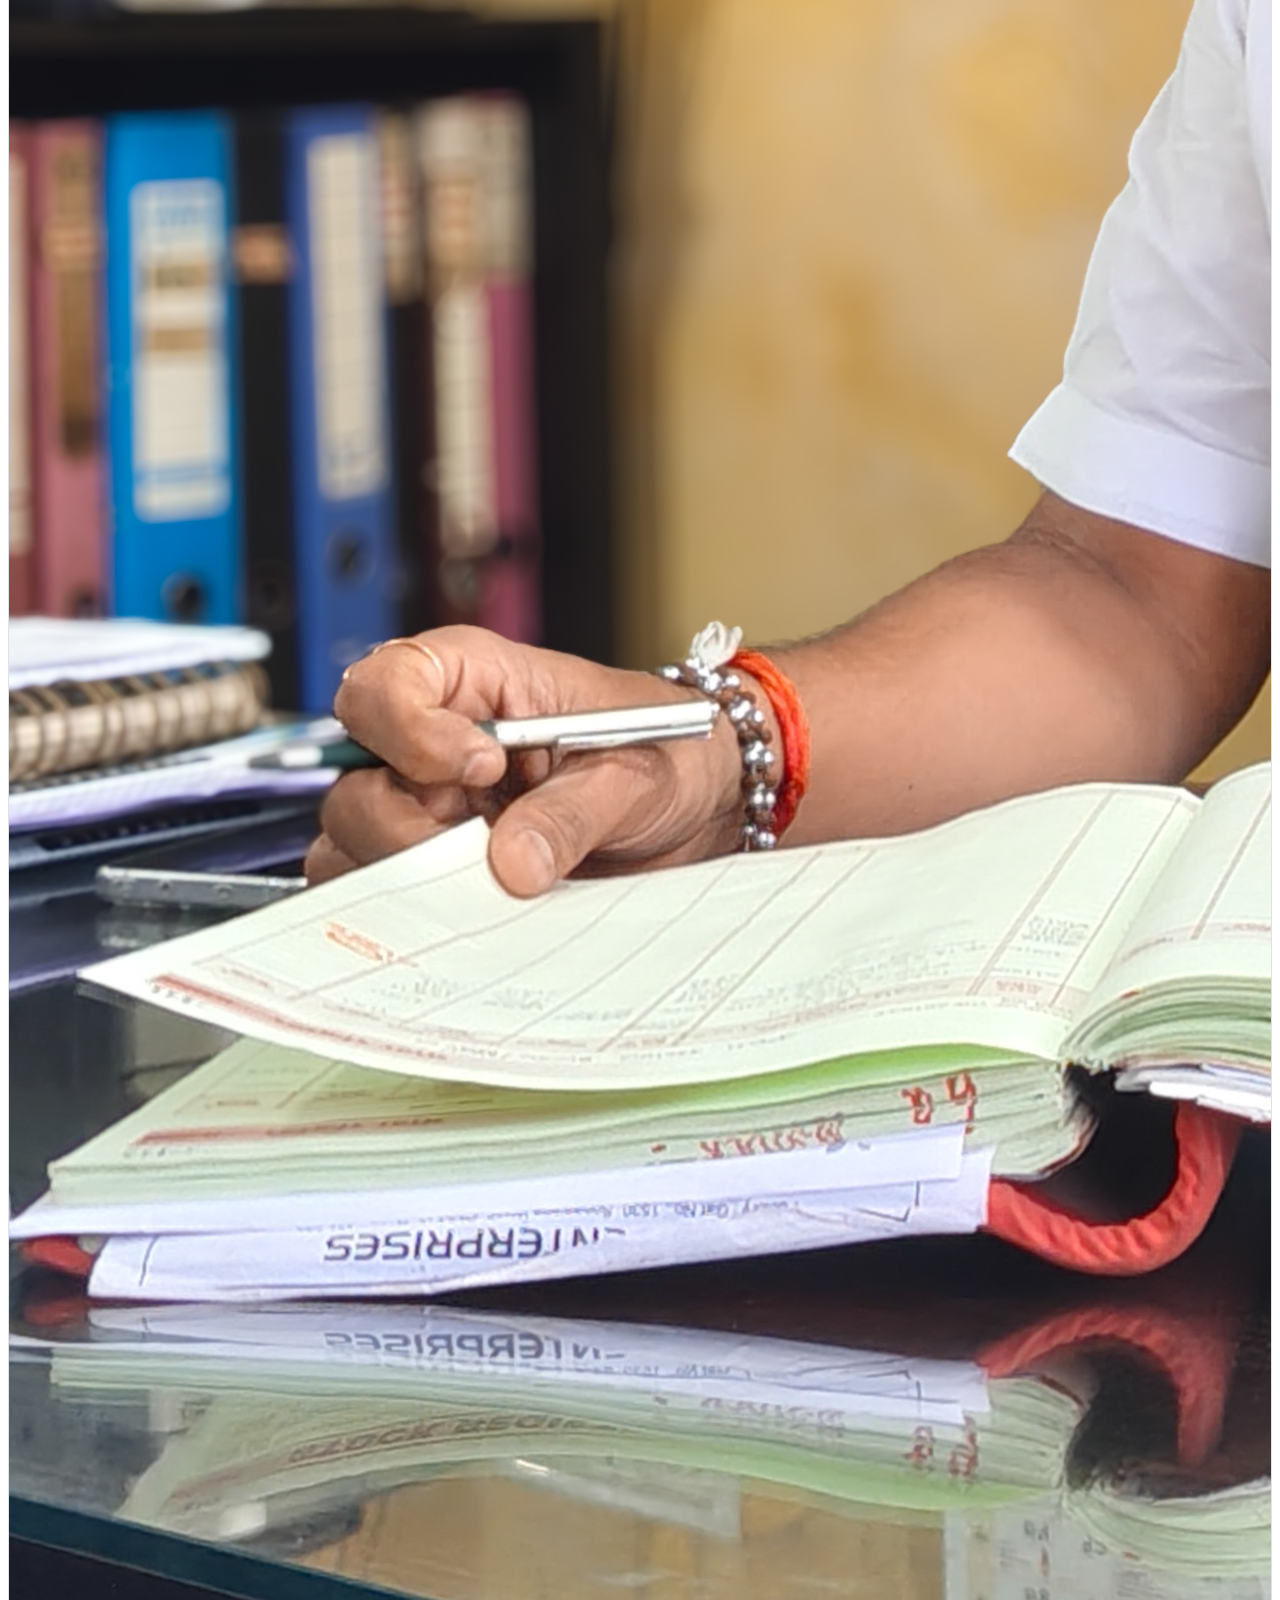
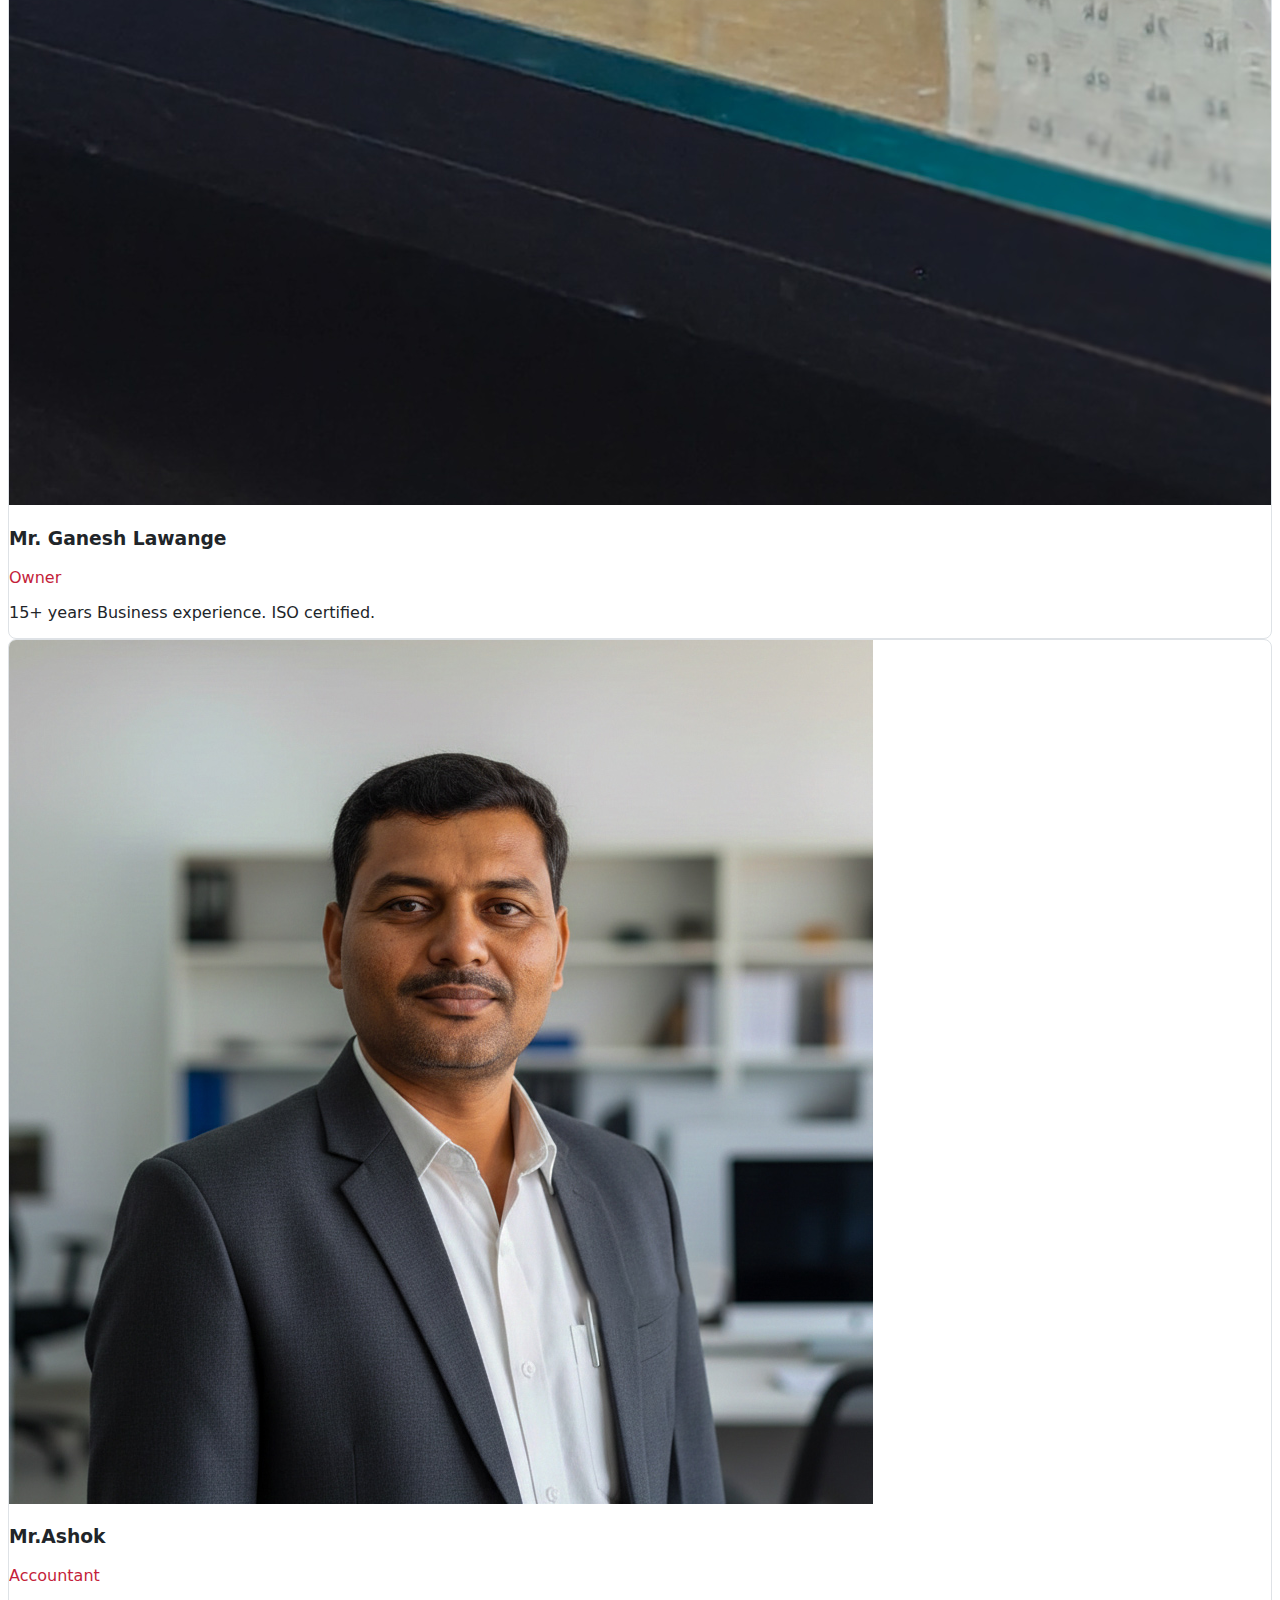
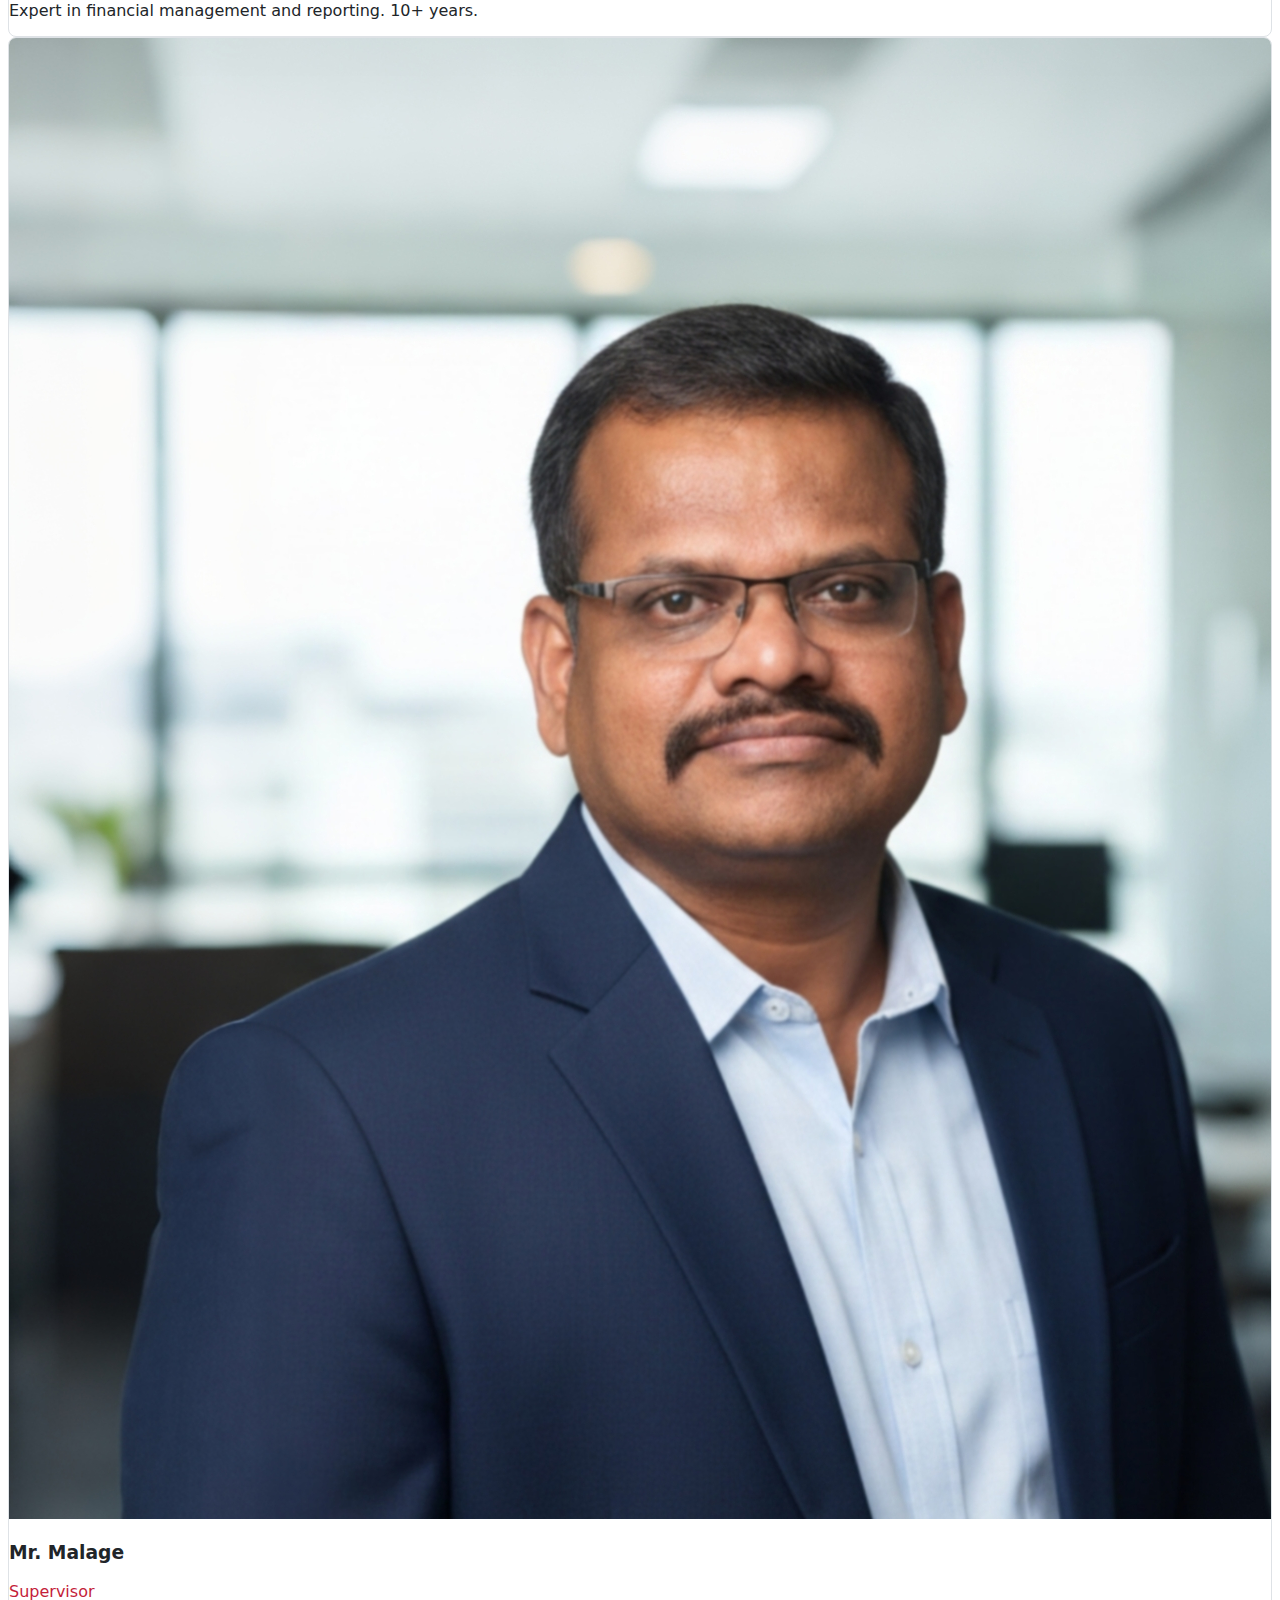
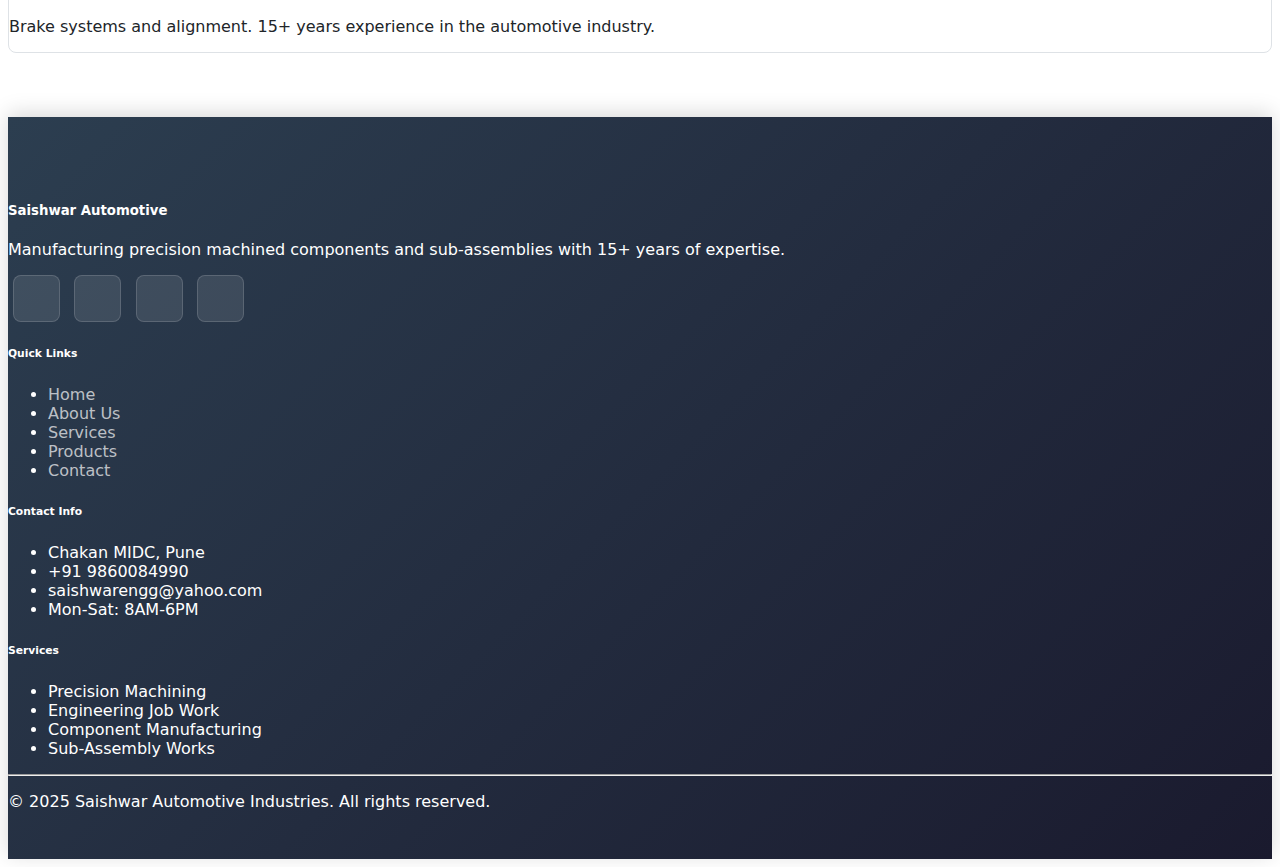
<file: team.html>
<!DOCTYPE html>
<html lang="en">

<head>
  <meta charset="UTF-8">
  <meta name="viewport" content="width=device-width, initial-scale=1.0">
  <meta name="description" content="Meet the Saishwar Automotive Industries team - certified mechanics and automotive industry experts with years of experience in the manufacturing industry.">
  <meta name="keywords" content="automotive industry team, certified mechanics industry, manufacturing industry experts, Pune industry professionals, precision machining industry team">
  <meta name="robots" content="index, follow">
  <link rel="canonical" href="https://yoursite.com/team.html">
  <title>Our Team | Saishwar Automotive Industries - Automotive Industry Experts</title>
  <link rel="icon" href="./Accet/logo/sai.logo.png" type="image/jpeg">
  <!-- Google Analytics placeholder: add your GA script here -->
  <link href="https://cdn.jsdelivr.net/npm/bootstrap@5.3.2/dist/css/bootstrap.min.css" rel="stylesheet"
    integrity="sha384-T3c6CoIi6uLrA9TneNEoa7RxnatzjcDSCmG1MXxSR1GAsXEV/Dwwykc2MPK8M2HN" crossorigin="anonymous">
  <link rel="stylesheet" href="https://cdn.jsdelivr.net/npm/bootstrap-icons@1.11.1/font/bootstrap-icons.css">
  <link rel="stylesheet" href="css/style.css">
</head>

<body>
  <div id="page-loader" class="page-loader" aria-hidden="true">
    <i class="bi bi-gear-fill page-loader__gear"></i>
  </div>
  <a href="#main-content" class="skip-link">Skip to main content</a>

  <nav class="navbar navbar-expand-lg navbar-light navbar-custom fixed-top py-3">
    <div class="container">
      <a class="navbar-brand" href="index.html"><img src="saishwar-logo.png" alt="Saishwar Automotive"
          class="logo-img me-2"><span class="brand-text">Saishwar Automotive</span></a>
      <button class="navbar-toggler border-0" type="button" data-bs-toggle="collapse" data-bs-target="#navbarNav"
        aria-controls="navbarNav" aria-expanded="false" aria-label="Toggle navigation">
        <span class="navbar-toggler-icon"></span>
      </button>
      <div class="collapse navbar-collapse" id="navbarNav">
        <ul class="navbar-nav ms-auto align-items-lg-center gap-1">
          <li class="nav-item"><a class="nav-link" href="index.html" data-i18n="nav.home">Home</a></li>
          <li class="nav-item"><a class="nav-link" href="about.html" data-i18n="nav.about">About</a></li>
          <li class="nav-item"><a class="nav-link" href="services.html" data-i18n="nav.services">Services</a></li>
          <li class="nav-item"><a class="nav-link" href="products.html" data-i18n="nav.products">Products</a></li>
          <li class="nav-item"><a class="nav-link" href="machinery.html" data-i18n="nav.machinery">Machinery</a></li>
          <li class="nav-item"><a class="nav-link active" href="team.html" data-i18n="nav.team">Team</a></li>
          <li class="nav-item"><a class="nav-link" href="contact.html" data-i18n="nav.contact">Contact</a></li>


        </ul>
      </div>
    </div>
  </nav>

  <main id="main-content">
    <section class="page-hero">
      <div class="container text-center">
        <h1>Our Automotive Industry Team</h1>
        <p class="mb-0 opacity-90">Certified mechanics and automotive industry experts.</p>
      </div>
    </section>

    <nav aria-label="breadcrumb">
      <div class="container">
        <ol class="breadcrumb breadcrumb-custom">
          <li class="breadcrumb-item"><a href="index.html" data-i18n="nav.home">Home</a></li>
          <li class="breadcrumb-item active" aria-current="page">Team</li>
        </ol>
      </div>
    </nav>

    <section>
      <div class="container">
        <div class="row g-4">
          <div class="col-md-6 col-lg-4">
            <div class="card card-custom border-0 h-100">
              <img src="./Accet/profile/1000347458.jpg.jpeg" class="card-img-top" alt="Mr. Ganesh Lawange - Owner of Saishwar Automotive Industries"
                style="aspect-ratio: 1; object-fit: cover;">
              <div class="card-body text-center p-3">
                <h3 class="h6 mb-1">Mr. Ganesh Lawange</h3>
                <p class="small text-primary-custom mb-1">Owner</p>
                <p class="small text-muted mb-0">15+ years Business experience. ISO certified. </p>
              </div>
            </div>
          </div>
          <div class="col-md-6 col-lg-4">
            <div class="card card-custom border-0 h-100">
              <img src="./Accet/profile/photo1.jpeg" class="card-img-top" alt="Mr. Ashok - Accountant at Saishwar Automotive Industries"
                style="aspect-ratio: 1; object-fit: cover;">
              <div class="card-body text-center p-3">
                <h3 class="h6 mb-1"> Mr.Ashok</h3>
                <p class="small text-primary-custom mb-1">Accountant</p>
                <p class="small text-muted mb-0">Expert in financial management and reporting. 10+ years.</p>
              </div>
            </div>
          </div>
          <div class="col-md-6 col-lg-4">
            <div class="card card-custom border-0 h-100">
              <img src="./Accet/profile/photo2.jpeg" class="card-img-top" alt="Mr. Malage - Supervisor at Saishwar Automotive Industries"
                style="aspect-ratio: 1; object-fit: cover;">
              <div class="card-body text-center p-3">
                <h3 class="h6 mb-1">Mr. Malage</h3>
                <p class="small text-primary-custom mb-1">Supervisor</p>
                <p class="small text-muted mb-0">Brake systems and alignment. 15+ years experience in the automotive
                  industry.</p>
              </div>
            </div>
          </div>

        </div>
      </div>
    </section>
  </main>

  <footer class="footer-custom">
    <div class="container">
      <div class="row g-4 py-4">
        <div class="col-md-4">
          <div class="footer-brand">
            <h5 class="mb-3"><i class="bi bi-gear-fill me-2"></i> Saishwar Automotive</h5>
            <p class="text-white">Manufacturing precision machined components and sub-assemblies with 15+ years of
              expertise.</p>
            <div class="social-links">
              <a href="#" class="social-link me-2" aria-label="Facebook"><i class="bi bi-facebook"></i></a>
              <a href="#" class="social-link me-2" aria-label="Instagram"><i class="bi bi-instagram"></i></a>
              <a href="#" class="social-link me-2" aria-label="LinkedIn"><i class="bi bi-linkedin"></i></a>
              <a href="#" class="social-link" aria-label="YouTube"><i class="bi bi-youtube"></i></a>
            </div>
          </div>
        </div>
        <div class="col-md-2">
          <h6 class="mb-3 text-white">Quick Links</h6>
          <ul class="list-unstyled">
            <li class="mb-2"><a href="./index.html" class="text-decoration-none text-white">Home</a></li>
            <li class="mb-2"><a href="./about.html" class="text-decoration-none text-white">About Us</a></li>
            <li class="mb-2"><a href="./services.html" class="text-decoration-none text-white">Services</a></li>
            <li class="mb-2"><a href="./products.html" class="text-decoration-none text-white">Products</a></li>
            <li class="mb-2"><a href="./contact.html" class="text-decoration-none text-white">Contact</a></li>
          </ul>
        </div>
        <div class="col-md-3">
          <h6 class="mb-3">Contact Info</h6>
          <ul class="list-unstyled">
            <li class="mb-2 text-white"><i class="bi bi-geo-alt me-2"></i>Chakan MIDC, Pune</li>
            <li class="mb-2 text-white"><i class="bi bi-telephone me-2"></i>+91 9860084990</li>
            <li class="mb-2 text-white"><i class="bi bi-envelope me-2"></i>saishwarengg@yahoo.com</li>
            <li class="mb-2 text-white"><i class="bi bi-clock me-2"></i>Mon-Sat: 8AM-6PM</li>
          </ul>
        </div>
        <div class="col-md-3">
          <h6 class="mb-3">Services</h6>
          <ul class="list-unstyled">
            <li class="mb-2 text-white">Precision Machining</li>
            <li class="mb-2 text-white">Engineering Job Work</li>
            <li class="mb-2 text-white">Component Manufacturing</li>
            <li class="mb-2 text-white">Sub-Assembly Works</li>
          </ul>
        </div>
      </div>
      <hr>
      <div class="text-center py-3">
        <p class="mb-0 text-white">&copy; 2025 Saishwar Automotive Industries. All rights reserved.</p>
      </div>
    </div>
  </footer>

  <a href="https://wa.me/+919860084990" class="whatsapp-float" target="_blank" rel="noopener noreferrer"
    aria-label="Chat on WhatsApp">
    <i class="bi bi-whatsapp"></i>
  </a>

  <script src="https://cdn.jsdelivr.net/npm/bootstrap@5.3.2/dist/js/bootstrap.bundle.min.js"
    integrity="sha384-C6RzsynM9kWDrMNeT87bh95OGNyZPhcTNXj1NW7RuBCsyN/o0jlpcV8Qyq46cDfL"
    crossorigin="anonymous"></script>
  <script src="js/main.js"></script>
  <script src="js/i18n.js"></script>
</body>

</html>
</file>
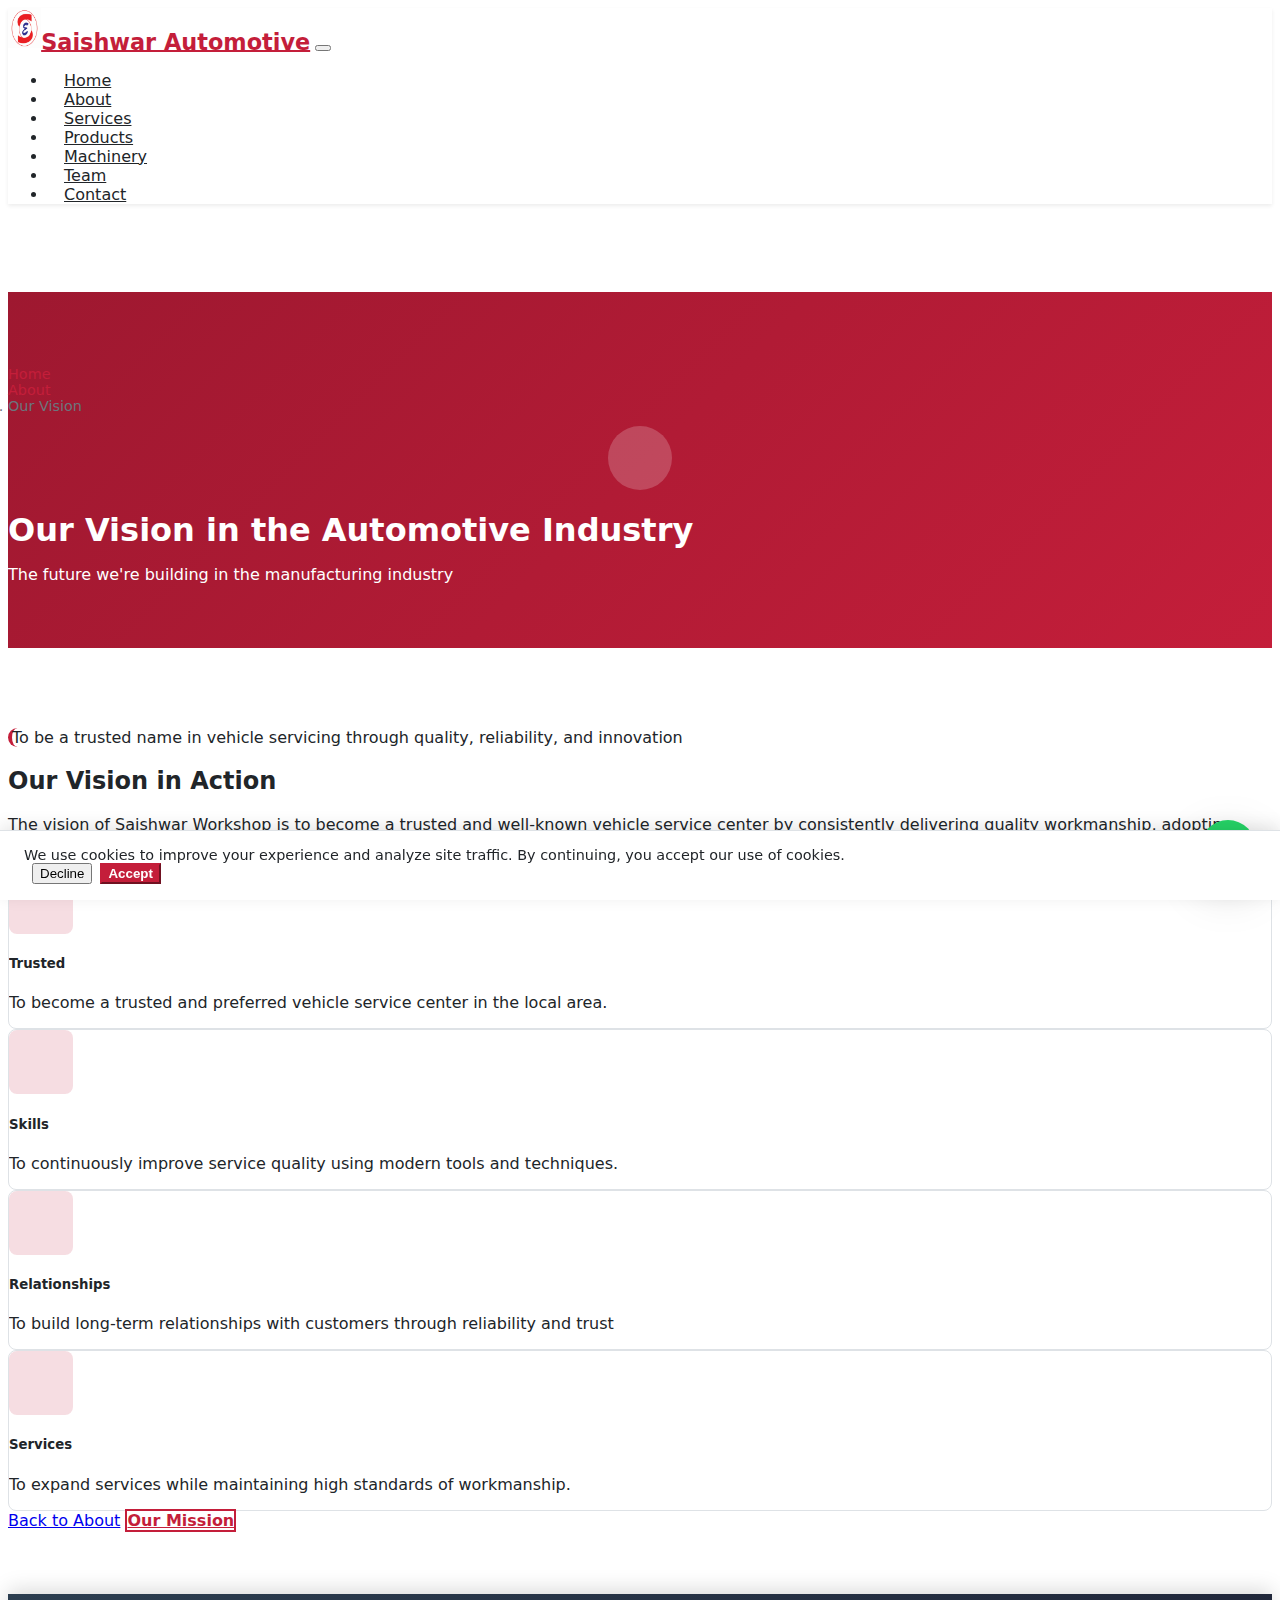
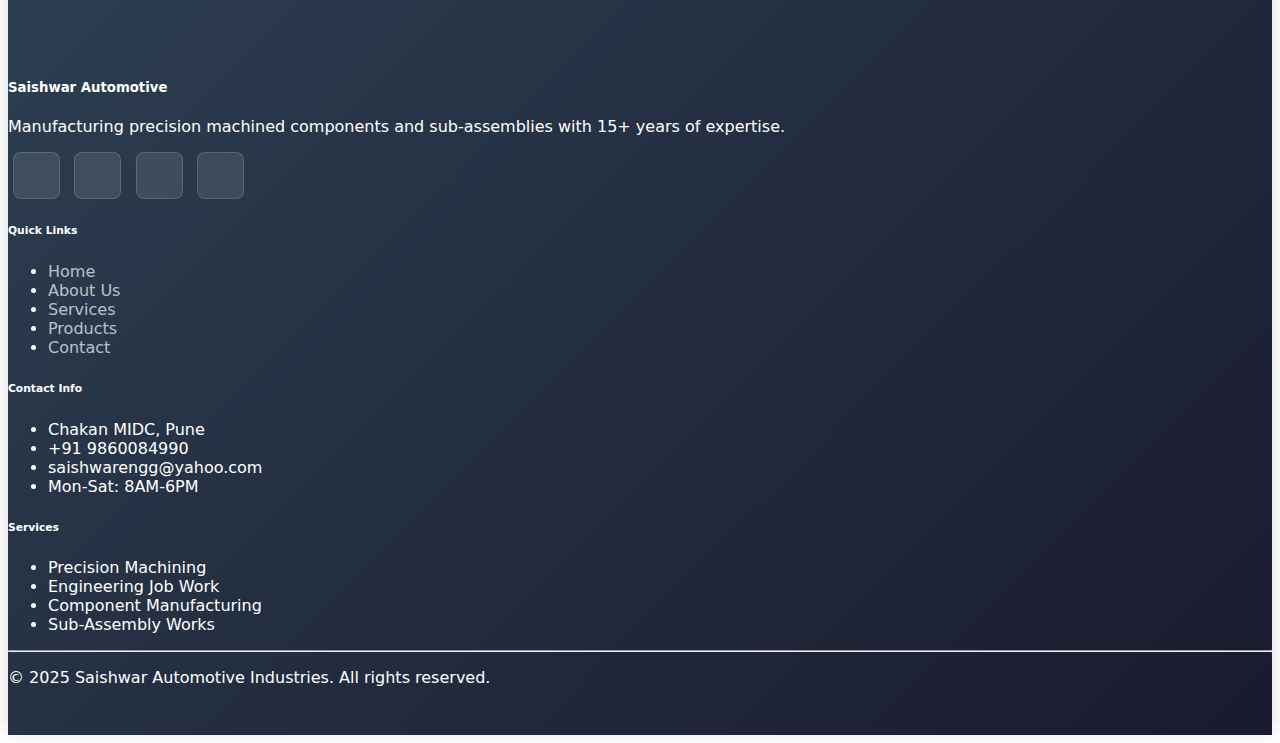
<file: vision.html>
<!DOCTYPE html>
<html lang="en">

<head>
  <meta charset="UTF-8">
  <meta name="viewport" content="width=device-width, initial-scale=1.0">
  <meta name="description"
    content="Our Vision - Saishwar Automotive Industries. To be the most trusted automotive industry workshop in the region, leading the manufacturing industry with quality and innovation.">
  <meta name="keywords" content="vision, automotive industry, automotive industry workshop, car repair industry, trusted industry, customer service industry, manufacturing industry vision, precision machining industry">
  <meta name="robots" content="index, follow">
  <link rel="canonical" href="https://yoursite.com/vision.html">
  <title>Our Vision | Saishwar Automotive Industries - Automotive Industry Leadership</title>
  <link rel="icon" href="./Accet/logo/sai.logo.png" type="image/jpeg">
  <link href="https://cdn.jsdelivr.net/npm/bootstrap@5.3.2/dist/css/bootstrap.min.css" rel="stylesheet"
    integrity="sha384-T3c6CoIi6uLrA9TneNEoa7RxnatzjcDSCmG1MXxSR1GAsXEV/Dwwykc2MPK8M2HN" crossorigin="anonymous">
  <link rel="stylesheet" href="https://cdn.jsdelivr.net/npm/bootstrap-icons@1.11.1/font/bootstrap-icons.css">
  <link rel="stylesheet" href="css/style.css">
</head>

<body>
  <div id="page-loader" class="page-loader" aria-hidden="true">
    <i class="bi bi-gear-fill page-loader__gear"></i>
  </div>
  <a href="#main-content" class="skip-link">Skip to main content</a>

  <nav class="navbar navbar-expand-lg navbar-light navbar-custom fixed-top py-3">
    <div class="container">
      <a class="navbar-brand" href="index.html"><img src="saishwar-logo.png" alt="Saishwar Automotive"
          class="logo-img me-2"><span class="brand-text">Saishwar Automotive</span></a>
      <button class="navbar-toggler border-0" type="button" data-bs-toggle="collapse" data-bs-target="#navbarNav"
        aria-controls="navbarNav" aria-expanded="false" aria-label="Toggle navigation">
        <span class="navbar-toggler-icon"></span>
      </button>
      <div class="collapse navbar-collapse" id="navbarNav">
        <ul class="navbar-nav ms-auto align-items-lg-center gap-1">
          <li class="nav-item"><a class="nav-link" href="index.html" data-i18n="nav.home">Home</a></li>
          <li class="nav-item"><a class="nav-link active" href="about.html" data-i18n="nav.about">About</a></li>
          <li class="nav-item"><a class="nav-link" href="services.html" data-i18n="nav.services">Services</a></li>
          <li class="nav-item"><a class="nav-link" href="products.html" data-i18n="nav.products">Products</a></li>
          <li class="nav-item"><a class="nav-link" href="machinery.html" data-i18n="nav.machinery">Machinery</a></li>
          <li class="nav-item"><a class="nav-link" href="team.html" data-i18n="nav.team">Team</a></li>

          <li class="nav-item"><a class="nav-link" href="contact.html" data-i18n="nav.contact">Contact</a></li>


        </ul>
      </div>
    </div>
  </nav>

  <main id="main-content">
    <section class="page-hero vision-hero">
      <div class="container text-center">
        <nav aria-label="breadcrumb">
          <ol class="breadcrumb breadcrumb-custom justify-content-center mb-3">
            <li class="breadcrumb-item"><a href="index.html" data-i18n="nav.home">Home</a></li>
            <li class="breadcrumb-item"><a href="about.html">About</a></li>
            <li class="breadcrumb-item active" aria-current="page">Our Vision</li>
          </ol>
        </nav>
        <div class="vision-hero-icon mb-3"><i class="bi bi-eye"></i></div>
        <h1>Our Vision in the Automotive Industry</h1>
        <p class="mb-0 opacity-90 lead">The future we're building in the manufacturing industry</p>
      </div>
    </section>

    <section>
      <div class="container">
        <div class="row justify-content-center">
          <div class="col-lg-9">
            <div class="vision-statement card border-0 shadow-sm mb-5">
              <div class="card-body p-5">
                <p class="lead text-center fw-semibold mb-0">To be a trusted name in vehicle servicing through quality,
                  reliability, and innovation</p>
              </div>
            </div>
            <div class="vision-content">
              <h2 class="h4 mb-3">Our Vision in Action</h2>
              <p class="text-muted">
                The vision of Saishwar Workshop is to become a trusted and well-known vehicle service center by
                consistently delivering quality workmanship, adopting modern repair techniques, and building long-term
                relationships with customers through dependable and efficient service.</p>
              <div class="row g-4 mt-2">
                <div class="col-md-6">
                  <div class="card card-custom border-0 p-4 h-100">
                    <div class="icon-wrap mb-2"><i class="bi bi-award"></i></div>
                    <h5 class="h6 mb-2">Trusted</h5>
                    <p class="small text-muted mb-0">To become a trusted and preferred vehicle service center in the
                      local area.</p>
                  </div>
                </div>
                <div class="col-md-6">
                  <div class="card card-custom border-0 p-4 h-100">
                    <div class="icon-wrap mb-2"><i class="bi bi-currency-dollar"></i></div>
                    <h5 class="h6 mb-2">Skills</h5>
                    <p class="small text-muted mb-0">To continuously improve service quality using modern tools and
                      techniques.</p>
                  </div>
                </div>
                <div class="col-md-6">
                  <div class="card card-custom border-0 p-4 h-100">
                    <div class="icon-wrap mb-2"><i class="bi bi-people"></i></div>
                    <h5 class="h6 mb-2">Relationships</h5>
                    <p class="small text-muted mb-0">To build long-term relationships with customers through reliability
                      and trust</p>
                  </div>
                </div>
                <div class="col-md-6">
                  <div class="card card-custom border-0 p-4 h-100">
                    <div class="icon-wrap mb-2"><i class="bi bi-graph-up-arrow"></i></div>
                    <h5 class="h6 mb-2">Services</h5>
                    <p class="small text-muted mb-0">To expand services while maintaining high standards of workmanship.
                    </p>
                  </div>
                </div>
              </div>
            </div>
            <div class="text-center mt-5">
              <a href="about.html" class="btn btn-custom me-2">Back to About</a>
              <a href="mission.html" class="btn btn-outline-custom">Our Mission</a>
            </div>
          </div>
        </div>
      </div>
    </section>
  </main>

  <footer class="footer-custom">
    <div class="container">
      <div class="row g-4 py-4">
        <div class="col-md-4">
          <div class="footer-brand">
            <h5 class="mb-3"><i class="bi bi-gear-fill me-2"></i> Saishwar Automotive</h5>
            <p class="text-muted">Manufacturing precision machined components and sub-assemblies with 15+ years of
              expertise.</p>
            <div class="social-links">
              <a href="#" class="social-link me-2" aria-label="Facebook"><i class="bi bi-facebook"></i></a>
              <a href="#" class="social-link me-2" aria-label="Instagram"><i class="bi bi-instagram"></i></a>
              <a href="#" class="social-link me-2" aria-label="LinkedIn"><i class="bi bi-linkedin"></i></a>
              <a href="#" class="social-link" aria-label="YouTube"><i class="bi bi-youtube"></i></a>
            </div>
          </div>
        </div>
        <div class="col-md-2">
          <h6 class="mb-3">Quick Links</h6>
          <ul class="list-unstyled">
            <li class="mb-2"><a href="./index.html" class="text-decoration-none text-muted">Home</a></li>
            <li class="mb-2"><a href="./about.html" class="text-decoration-none text-muted">About Us</a></li>
            <li class="mb-2"><a href="./services.html" class="text-decoration-none text-muted">Services</a></li>
            <li class="mb-2"><a href="./products.html" class="text-decoration-none text-muted">Products</a></li>
            <li class="mb-2"><a href="./contact.html" class="text-decoration-none text-muted">Contact</a></li>
          </ul>
        </div>
        <div class="col-md-3">
          <h6 class="mb-3">Contact Info</h6>
          <ul class="list-unstyled">
            <li class="mb-2 text-muted"><i class="bi bi-geo-alt me-2"></i>Chakan MIDC, Pune</li>
            <li class="mb-2 text-muted"><i class="bi bi-telephone me-2"></i>+91 9860084990</li>
            <li class="mb-2 text-muted"><i class="bi bi-envelope me-2"></i>saishwarengg@yahoo.com</li>
            <li class="mb-2 text-muted"><i class="bi bi-clock me-2"></i>Mon-Sat: 8AM-6PM</li>
          </ul>
        </div>
        <div class="col-md-3">
          <h6 class="mb-3">Services</h6>
          <ul class="list-unstyled">
            <li class="mb-2 text-muted">Precision Machining</li>
            <li class="mb-2 text-muted">Engineering Job Work</li>
            <li class="mb-2 text-muted">Component Manufacturing</li>
            <li class="mb-2 text-muted">Sub-Assembly Works</li>
          </ul>
        </div>
      </div>
      <hr>
      <div class="text-center py-3">
        <p class="mb-0 text-muted">&copy; 2025 Saishwar Automotive Industries. All rights reserved.</p>
      </div>
    </div>
  </footer>

  <script src="https://cdn.jsdelivr.net/npm/bootstrap@5.3.2/dist/js/bootstrap.bundle.min.js"
    integrity="sha384-C6RzsynM9kWDrMNeT87bh95OGNyZPhcTNXj1NW7RuBCsyN/o0jlpcV8Qyq46cDfL"
    crossorigin="anonymous"></script>
  <a href="https://wa.me/+919860084990" class="whatsapp-float" target="_blank" rel="noopener noreferrer"
    aria-label="Chat on WhatsApp">
    <i class="bi bi-whatsapp"></i>
  </a>
  <script src="js/main.js"></script>
  <script src="js/i18n.js"></script>
</body>

</html>
</file>
<file: css/style.css>
/**
 * Automotive Workshop - Red & White Theme + Dark Mode
 * Optimized for performance and hosting
 */

/* ========== CSS Variables (Light Theme) ========== */
:root {
  --primary: #c41e3a;
  --primary-dark: #9e1830;
  --primary-light: #e63950;
  --bg: #ffffff;
  --bg-alt: #f8f9fa;
  --text: #212529;
  --text-muted: #6c757d;
  --border: #dee2e6;
  --card-bg: #ffffff;
  --navbar-bg: rgba(255, 255, 255, 0.98);
  --footer-bg: linear-gradient(135deg, #2c3e50, #1a1a2e);
  --footer-text: #ecf0f1;
  --hero-overlay: rgba(0, 0, 0, 0.5);
  --shadow: 0 0.125rem 0.25rem rgba(0, 0, 0, 0.075);
  --shadow-lg: 0 1rem 3rem rgba(0, 0, 0, 0.175);
  --transition: 0.3s ease;
}

/* ========== Dark Mode ========== */
[data-theme="dark"] {
  --primary: #e63950;
  --primary-dark: #c41e3a;
  --primary-light: #ff6b7a;
  --bg: #121212;
  --bg-alt: #1e1e1e;
  --text: #e4e4e4;
  --text-muted: #a0a0a0;
  --border: #333;
  --card-bg: #1e1e1e;
  --navbar-bg: rgba(18, 18, 18, 0.98);
  --footer-bg: linear-gradient(135deg, #2c3e50, #1a1a2e);
  --footer-text: #ecf0f1;
  --hero-overlay: rgba(0, 0, 0, 0.7);
  --shadow: 0 0.125rem 0.25rem rgba(0, 0, 0, 0.3);
  --shadow-lg: 0 1rem 3rem rgba(0, 0, 0, 0.4);
}

/* ========== Base ========== */
html {
  scroll-behavior: smooth;
}

body {
  background-color: var(--bg);
  color: var(--text);
  transition: background-color var(--transition), color var(--transition);
  font-family: "Segoe UI", system-ui, -apple-system, sans-serif;
}

/* Fixed navbar spacer */
main {
  padding-top: 72px;
}

/* ========== Navbar ========== */
.navbar-custom {
  background: var(--navbar-bg) !important;
  box-shadow: var(--shadow);
  transition: background var(--transition), box-shadow var(--transition);
}

.navbar-custom .navbar-brand {
  color: var(--primary) !important;
  font-weight: 700;
  font-size: 1.4rem;
}

.navbar-custom .nav-link {
  color: var(--text) !important;
  font-weight: 500;
  padding: 0.5rem 1rem !important;
  border-radius: 0.25rem;
  transition: color var(--transition), background var(--transition);
}

.navbar-custom .nav-link:hover,
.navbar-custom .nav-link.active {
  color: var(--primary) !important;
  background: rgba(196, 30, 58, 0.1);
}

/* Dark mode toggle */
.theme-toggle {
  background: var(--bg-alt);
  border: 1px solid var(--border);
  color: var(--text);
  width: 2.5rem;
  height: 2.5rem;
  border-radius: 50%;
  cursor: pointer;
  display: inline-flex;
  align-items: center;
  justify-content: center;
  transition: all var(--transition);
}

.theme-toggle:hover {
  background: var(--primary);
  color: #fff;
  border-color: var(--primary);
}

/* ========== Hero ========== */
.hero {
  min-height: 85vh;
  display: flex;
  align-items: center;
  background: linear-gradient(135deg, var(--primary-dark) 0%, var(--primary) 50%, var(--primary-light) 100%);
  background-size: cover;
  background-position: center;
  position: relative;
  color: #fff;
}

.hero::before {
  content: "";
  position: absolute;
  inset: 0;
  background: var(--hero-overlay);
  z-index: 0;
}

.hero .container {
  position: relative;
  z-index: 1;
}

.hero h1 {
  font-weight: 800;
  text-shadow: 0 2px 4px rgba(0, 0, 0, 0.3);
  animation: fadeInUp 0.8s ease;
}

.hero .lead {
  animation: fadeInUp 0.8s ease 0.2s both;
}

.hero .btn-light {
  background: #fff;
  color: var(--primary);
  border: none;
  font-weight: 600;
  padding: 0.75rem 1.5rem;
  border-radius: 0.375rem;
  transition: transform var(--transition), box-shadow var(--transition);
}

.hero .btn-light:hover {
  transform: translateY(-2px);
  box-shadow: var(--shadow-lg);
  color: var(--primary-dark);
}

.hero .btn-outline-light:hover {
  background: #fff;
  color: var(--primary);
}

/* Hero Split Slider */
.hero-split {
  background: var(--bg-alt) !important;
  min-height: auto;
  position: relative;
}

.hero-split::before {
  display: none;
}

/* 100% height and width - full viewport */
.hero-split-full {
  width: 100%;
  min-height: 100vh;
  height: 100vh;
  overflow: hidden;
  margin-top: -72px; /* pull up to fill viewport below fixed navbar */
}

.hero-split-full .carousel,
.hero-split-full .carousel-inner,
.hero-split-full .carousel-item,
.hero-split-full .split-slide {
  height: 100%;
  min-height: 100vh;
}

.hero-split-full .split-slide .info-half {
  min-height: 100vh;
}

.hero-split-full .hero-split-img {
  height: 100%;
  min-height: 100vh;
  object-fit: cover;
}

.split-slide {
  min-height: 420px;
}

.split-slide .info-half {
  display: flex;
  flex-direction: column;
  justify-content: center;
  padding: 3rem 2.5rem;
  color: #fff;
}

.split-slide .split-slide-content {
  max-width: 540px;
}

.hero-info-primary {
  background: linear-gradient(135deg, var(--primary-dark) 0%, var(--primary) 50%, var(--primary-light) 100%);
}

.hero-info-dark {
  background: linear-gradient(135deg, #1a1a1a 0%, #2d2d2d 100%);
}

.hero-info-accent {
  background: linear-gradient(135deg, #667eea 0%, #764ba2 100%);
}

.hero-split-img {
  height: 420px;
  width: 100%;
  object-fit: cover;
}

.hero-split .carousel-control-prev,
.hero-split .carousel-control-next {
  width: 4rem;
  opacity: 0.9;
}

.hero-split .carousel-indicators button {
  width: 12px;
  height: 12px;
  border-radius: 50%;
  background-color: rgba(255, 255, 255, 0.5);
}

.hero-split .carousel-indicators button.active {
  background-color: #fff;
}

@media (max-width: 767.98px) {
  /* Mobile Overlay Layout - Fixed Height */
  .hero-split-full {
    height: 70vh;
    min-height: 70vh;
  }

  .hero-split-full .carousel,
  .hero-split-full .carousel-inner,
  .hero-split-full .carousel-item,
  .hero-split-full .split-slide {
    height: 100%;
    min-height: 100%;
  }

  /* Reset flex direction to overlay */
  .hero-split-full .carousel-item .row {
    display: block; /* Remove flex to allow absolute positioning */
    position: relative;
    height: 100%;
    margin: 0;
  }

  /* Image becomes the background */
  .hero-split-full .col-lg-6:has(.hero-split-img),
  .hero-split-full .col-lg-6:has(img) {
    position: absolute;
    top: 0;
    left: 0;
    width: 100%;
    height: 100%;
    padding: 0;
    z-index: 0;
  }

  .hero-split-img {
    height: 100%;
    width: 100%;
    object-fit: cover;
  }

  /* Dark Overlay */
  .hero-split-full .carousel-item .row::after {
    content: "";
    position: absolute;
    inset: 0;
    background: rgba(0, 0, 0, 0.6); /* Dark overlay */
    z-index: 1;
  }

  /* Content floats on top */
  .hero-split-full .col-lg-6.info-half {
    position: relative;
    z-index: 2;
    height: 100%;
    width: 100%;
    background: transparent !important; /* Remove solid colors */
    display: flex;
    flex-direction: column;
    justify-content: center;
    align-items: center;
    text-align: center;
    padding: 2rem;
  }

  /* Typography Scaling */
  .split-slide .info-half .display-5 {
    font-size: 1.75rem;
    text-shadow: 0 2px 4px rgba(0, 0, 0, 0.5);
  }
  
  .split-slide .info-half .display-6 {
    font-size: 1.5rem;
    text-shadow: 0 2px 4px rgba(0, 0, 0, 0.5);
  }

  .split-slide .info-half .lead {
    font-size: 1rem;
    margin-bottom: 1.5rem !important;
    text-shadow: 0 1px 2px rgba(0, 0, 0, 0.5);
  }

  /* Controls */
  .hero-split-full .carousel-control-prev,
  .hero-split-full .carousel-control-next {
    width: 3rem;
    z-index: 3;
  }
  
  .hero-split-full .carousel-indicators {
    z-index: 3;
    bottom: 1rem;
  }
}

@media (min-width: 768px) and (max-width: 991.98px) {
  .hero-split-full .split-slide .info-half {
    min-height: 50vh;
  }

  .hero-split-full .hero-split-img {
    min-height: 50vh;
  }

  .split-slide .info-half {
    padding: 2rem 1.5rem;
    min-height: 280px;
  }

  .split-slide .info-half .display-5,
  .split-slide .info-half .display-6 {
    font-size: 1.75rem;
    text-shadow: 0 2px 4px rgba(0, 0, 0, 0.5);
  }

  .hero-split-img {
    height: 280px;
  }

  .split-slide {
    min-height: auto;
  }

  /* Tablet: Stack vertically instead of side-by-side */
  .hero-split-full .carousel-item .row {
    flex-direction: column;
  }
  
  .hero-split-full .carousel-item .col-lg-6 {
    width: 100%;
    flex: 0 0 100%;
    max-width: 100%;
  }
  
  .hero-split-full .carousel-item .order-lg-1,
  .hero-split-full .carousel-item .order-lg-2 {
    order: initial !important;
  }
}

/* Map & Rating */
.map-slide iframe {
  border: 0;
}

.google-stars {
  color: #ffc107;
  font-size: 1.25rem;
}

.map-rating-card {
  background: var(--card-bg);
  border: 1px solid var(--border);
}

@keyframes fadeInUp {
  from {
    opacity: 0;
    transform: translateY(20px);
  }
  to {
    opacity: 1;
    transform: translateY(0);
  }
}

/* ========== Sections ========== */
section {
  padding: 4rem 0;
  transition: background-color var(--transition);
}

.section-alt {
  background: var(--bg-alt);
}

.section-title {
  color: var(--text);
  font-weight: 700;
  margin-bottom: 0.5rem;
}

.section-subtitle {
  color: var(--primary);
  font-weight: 600;
  text-transform: uppercase;
  letter-spacing: 0.05em;
  margin-bottom: 1rem;
}

/* ========== Cards ========== */
.card-custom {
  background: var(--card-bg);
  border: 1px solid var(--border);
  border-radius: 0.5rem;
  overflow: hidden;
  transition: transform var(--transition), box-shadow var(--transition), border-color var(--transition);
  height: 100%;
}

.card-custom:hover {
  transform: translateY(-6px);
  box-shadow: var(--shadow-lg);
  border-color: var(--primary);
}

.card-custom .card-body {
  color: var(--text);
}

.card-custom .icon-wrap {
  width: 4rem;
  height: 4rem;
  background: rgba(196, 30, 58, 0.15);
  color: var(--primary);
  border-radius: 0.5rem;
  display: inline-flex;
  align-items: center;
  justify-content: center;
  font-size: 1.5rem;
  transition: all var(--transition);
}

.card-custom:hover .icon-wrap {
  background: var(--primary);
  color: #fff;
}

/* ========== Buttons ========== */
.btn-primary-custom {
  background: var(--primary);
  border-color: var(--primary);
  color: #fff;
  font-weight: 600;
  transition: background var(--transition), transform var(--transition);
}

.btn-primary-custom:hover {
  background: var(--primary-dark);
  border-color: var(--primary-dark);
  color: #fff;
  transform: translateY(-1px);
}

.btn-outline-custom {
  border: 2px solid var(--primary);
  color: var(--primary);
  font-weight: 600;
  background: transparent;
  transition: all var(--transition);
}

.btn-outline-custom:hover {
  background: var(--primary);
  color: #fff;
}

/* ========== Footer ========== */
.footer-custom {
  background: linear-gradient(135deg, #2c3e50, #1a1a2e);
  color: #ecf0f1;
  padding: 4rem 0 2rem;
  transition: background var(--transition);
  box-shadow: 0 -4px 20px rgba(0, 0, 0, 0.15);
}

.footer-custom a {
  color: #ecf0f1;
  text-decoration: none;
  transition: color var(--transition);
  font-weight: 400;
}

.footer-custom a:hover {
  color: #3498db;
  text-decoration: underline;
}

.footer-custom .social-link {
  width: 2.8rem;
  height: 2.8rem;
  display: inline-flex;
  align-items: center;
  justify-content: center;
  background: rgba(255, 255, 255, 0.1);
  border-radius: 8px;
  margin: 0 0.3rem;
  transition: all var(--transition);
  border: 1px solid rgba(255, 255, 255, 0.15);
}

.footer-custom .social-link:hover {
  background: #3498db;
  color: #fff;
  transform: translateY(-3px);
  box-shadow: 0 4px 10px rgba(52, 152, 219, 0.3);
}

/* Footer widget styles */
.footer-widget {
  margin-bottom: 2rem;
}

.footer-widget h5 {
  color: #fff;
  font-weight: 600;
  margin-bottom: 1.2rem;
  position: relative;
  padding-bottom: 0.5rem;
}

.footer-widget h5::after {
  content: '';
  position: absolute;
  left: 0;
  bottom: 0;
  width: 40px;
  height: 2px;
  background: #3498db;
}

.footer-links li {
  margin-bottom: 0.6rem;
}

.footer-links a {
  color: #bdc3c7;
  font-size: 0.95rem;
}

.footer-links a:hover {
  color: #3498db;
  padding-left: 5px;
}

/* Footer bottom */
.footer-bottom {
  border-top: 1px solid rgba(255, 255, 255, 0.1);
  padding-top: 1.5rem;
  margin-top: 2rem;
}

/* Footer copyright */
.footer-copyright {
  font-size: 0.9rem;
  color: #95a5a6;
}

/* ========== Forms ========== */
.form-control-custom,
.form-select-custom {
  background: var(--bg);
  border: 1px solid var(--border);
  color: var(--text);
  border-radius: 0.375rem;
  transition: border-color var(--transition), box-shadow var(--transition);
}

.form-control-custom:focus,
.form-select-custom:focus {
  border-color: var(--primary);
  box-shadow: 0 0 0 0.2rem rgba(196, 30, 58, 0.25);
  background: var(--bg);
  color: var(--text);
}

.form-control-custom::placeholder {
  color: var(--text-muted);
}

/* Validation */
.form-control-custom.is-invalid {
  border-color: #dc3545;
}

.form-control-custom.is-valid {
  border-color: #198754;
}

/* ========== Utilities ========== */
.text-primary-custom {
  color: var(--primary) !important;
}

.bg-primary-custom {
  background-color: var(--primary) !important;
}

/* CTA Banner */
.cta-banner {
  background: linear-gradient(135deg, var(--primary-dark), var(--primary));
  color: #fff;
  border-radius: 0.5rem;
  padding: 2rem;
}

/* Page header (for inner pages) */
.page-hero {
  background: linear-gradient(135deg, var(--primary-dark), var(--primary));
  color: #fff;
  padding: 3rem 0;
  margin-bottom: 0;
}

.page-hero h1 {
  font-weight: 700;
  margin-bottom: 0.25rem;
}

/* Contact page */
.contact-hero {
  background: linear-gradient(135deg, var(--primary-dark), var(--primary));
  color: #fff;
  padding: 3rem 0 4rem;
}

.contact-cards-row {
  margin-top: -2.5rem;
}

.contact-card {
  background: var(--card-bg);
  border: 1px solid var(--border);
  border-radius: 0.75rem;
  box-shadow: var(--shadow-lg);
  transition: transform var(--transition), box-shadow var(--transition);
}

.contact-card:hover {
  transform: translateY(-6px);
  box-shadow: 0 1rem 2rem rgba(0, 0, 0, 0.12);
}

.contact-card-icon {
  width: 3.5rem;
  height: 3.5rem;
  margin: 0 auto;
  background: linear-gradient(135deg, var(--primary-dark), var(--primary));
  color: #fff;
  border-radius: 50%;
  display: flex;
  align-items: center;
  justify-content: center;
  font-size: 1.25rem;
}

.contact-form-card,
.contact-map-card {
  border-radius: 0.75rem;
  border: 1px solid var(--border);
}

.contact-form-card .btn-link,
.contact-map-card .btn-link {
  color: var(--primary);
  text-decoration: none;
}

.contact-form-card .btn-link:hover,
.contact-map-card .btn-link:hover {
  color: var(--primary-dark);
}

.service-areas-tags .badge {
  font-weight: 500;
  transition: all var(--transition);
}

.service-areas-tags .badge:hover {
  background: var(--primary) !important;
  color: #fff !important;
  border-color: var(--primary) !important;
}

/* Mission & Vision pages */
.mission-hero,
.vision-hero {
  padding: 3rem 0;
}

.mission-hero-icon,
.vision-hero-icon {
  width: 4rem;
  height: 4rem;
  margin: 0 auto;
  background: rgba(255, 255, 255, 0.2);
  color: #fff;
  border-radius: 50%;
  display: flex;
  align-items: center;
  justify-content: center;
  font-size: 1.75rem;
}

.mission-statement,
.vision-statement {
  border-radius: 0.75rem;
  border-left: 4px solid var(--primary);
}

.mission-vision-card {
  transition: transform var(--transition), box-shadow var(--transition);
}

.mission-vision-card:hover {
  transform: translateY(-6px);
  box-shadow: 0 1rem 2rem rgba(0, 0, 0, 0.1);
}

a:hover .mission-vision-card {
  border-color: var(--primary);
}

a .mission-vision-card h3,
a .mission-vision-card p {
  color: inherit;
}

.mission-vision-link {
  color: inherit;
}

.mission-vision-link .mission-vision-card .text-muted {
  color: var(--text-muted) !important;
}

.mission-vision-link:hover .mission-vision-card h3 {
  color: var(--primary);
}

/* Image placeholders */
.img-placeholder {
  background: var(--bg-alt);
  aspect-ratio: 16/10;
  display: flex;
  align-items: center;
  justify-content: center;
  color: var(--text-muted);
  font-size: 0.875rem;
}

/* Machinery / Product cards */
.equipment-card,
.product-card {
  background: var(--card-bg);
  border: 1px solid var(--border);
  border-radius: 0.5rem;
  overflow: hidden;
  transition: all var(--transition);
  height: 100%;
  display: flex;
  flex-direction: column;
}

.product-card img.card-img-top,
.equipment-card .img-placeholder {
  width: 100%;
  height: 300px;
  display: flex;
  align-items: center;
  justify-content: center;
  background-color: #f8f9fa;
  padding: 2rem;
  border-bottom: 1px solid var(--border);
}

.product-card img.card-img-top img,
.equipment-card .img-placeholder img {
  max-height: 260px;
  max-width: 100%;
  object-fit: contain;
  object-position: center;
  image-rendering: -webkit-optimize-contrast;
  image-rendering: crisp-edges;
  -ms-interpolation-mode: bicubic;
  backface-visibility: hidden;
  -webkit-font-smoothing: antialiased;
  -moz-osx-font-smoothing: grayscale;
  transform: translateZ(0);
  will-change: transform;
}

.product-card .card-body,
.equipment-card .card-body {
  flex-grow: 1;
  display: flex;
  flex-direction: column;
  min-height: 180px;
}

.product-card .card-title,
.equipment-card .card-title {
  flex-grow: 1;
}

.product-card .btn,
.equipment-card .btn {
  margin-top: auto;
}

/* Responsive adjustments for smaller screens */
@media (max-width: 576px) {
  .product-card img.card-img-top,
  .equipment-card .img-placeholder {
    height: 220px;
    padding: 1.2rem;
  }
  
  .product-card img.card-img-top img,
  .equipment-card .img-placeholder img {
    max-height: 180px;
  }
  
  .product-card .card-body,
  .equipment-card .card-body {
    min-height: 140px;
  }
}

@media (max-width: 768px) {
  .product-card img.card-img-top,
  .equipment-card .img-placeholder {
    height: 260px;
    padding: 1.5rem;
  }
  
  .product-card img.card-img-top img,
  .equipment-card .img-placeholder img {
    max-height: 220px;
  }
}

.equipment-card:hover,
.product-card:hover {
  border-color: var(--primary);
  box-shadow: var(--shadow-lg);
  transform: translateY(-4px);
}

/* In-page links (e.g. contact details) */
main a:not(.btn):not(.nav-link):not(.social-link) {
  color: var(--primary);
}
main a:not(.btn):not(.nav-link):not(.social-link):hover {
  color: var(--primary-dark);
  opacity: 0.9;
}

/* Skip link for accessibility & SEO */
.skip-link {
  position: absolute;
  top: -3rem;
  left: 0.5rem;
  background: var(--primary);
  color: #fff;
  padding: 0.5rem 1rem;
  z-index: 9999;
  border-radius: 0.25rem;
  transition: top 0.2s;
}

.skip-link:focus {
  top: 0.5rem;
}

/* ========== WhatsApp floating button ========== */
.whatsapp-float {
  position: fixed;
  bottom: 1.5rem;
  right: 1.5rem;
  width: 3.5rem;
  height: 3.5rem;
  background: #25d366;
  color: #fff;
  border-radius: 50%;
  display: flex;
  align-items: center;
  justify-content: center;
  font-size: 1.75rem;
  box-shadow: var(--shadow-lg);
  z-index: 999;
  transition: transform var(--transition), box-shadow var(--transition);
}

.whatsapp-float:hover {
  color: #fff;
  transform: scale(1.08);
  box-shadow: 0 0.5rem 1.5rem rgba(37, 211, 102, 0.5);
}

/* ========== Cookie consent banner ========== */
#cookieConsent {
  position: fixed;
  bottom: 0;
  left: 0;
  right: 0;
  background: var(--card-bg);
  border-top: 1px solid var(--border);
  padding: 1rem 1.5rem;
  box-shadow: 0 -0.25rem 1rem rgba(0, 0, 0, 0.1);
  z-index: 1000;
  transition: transform 0.3s ease, background var(--transition);
}

#cookieConsent.hide {
  transform: translateY(100%);
}

#cookieConsent p {
  margin: 0;
  color: var(--text);
  font-size: 0.9rem;
}

#cookieConsent .btn {
  margin-left: 0.5rem;
}

/* ========== Breadcrumbs ========== */
.breadcrumb-custom {
  background: transparent;
  padding: 0.75rem 0;
  margin-bottom: 0;
  font-size: 0.9rem;
}

.breadcrumb-custom .breadcrumb-item a {
  color: var(--primary);
  text-decoration: none;
}

.breadcrumb-custom .breadcrumb-item a:hover {
  text-decoration: underline;
}

.breadcrumb-custom .breadcrumb-item.active {
  color: var(--text-muted);
}

.breadcrumb-custom .breadcrumb-item + .breadcrumb-item::before {
  color: var(--text-muted);
}

/* ========== Print (checklist) ========== */
@media print {
  .navbar-custom,
  .footer-custom,
  .whatsapp-float,
  #cookieConsent,
  .btn,
  .no-print {
    display: none !important;
  }
  main {
    padding-top: 0 !important;
  }
  body {
    background: #fff;
    color: #000;
  }
}

/* ========== Page Loader ========== */
.page-loader {
  position: fixed;
  inset: 0;
  z-index: 9999;
  display: flex;
  flex-direction: column;
  align-items: center;
  justify-content: center;
  background: var(--bg);
  transition: opacity 0.5s ease, visibility 0.5s ease;
}
.page-loader.hidden {
  opacity: 0;
  visibility: hidden;
  pointer-events: none;
}
.page-loader__spinner {
  display: none !important;
  width: 56px;
  height: 56px;
  border: 4px solid var(--border);
  border-top-color: var(--primary);
  border-radius: 50%;
  animation: page-loader-spin 0.9s linear infinite;
}
.page-loader__gear {
  font-size: 2.5rem;
  color: var(--primary);
  animation: page-loader-gear 1.2s ease-in-out infinite;
  margin-bottom: 1rem;
}
.page-loader__bar {
  display: none !important;
  width: 120px;
  height: 4px;
  background: var(--border);
  border-radius: 2px;
  overflow: hidden;
  margin-top: 1rem;
}
.page-loader__bar-fill {
  height: 100%;
  width: 30%;
  background: var(--primary);
  border-radius: 2px;
  animation: page-loader-bar 1.4s ease-in-out infinite;
}
@keyframes page-loader-spin {
  to { transform: rotate(360deg); }
}
@keyframes page-loader-gear {
  0%, 100% { transform: rotate(0deg) scale(1); }
  50% { transform: rotate(180deg) scale(1.05); }
}
@keyframes page-loader-bar {
  0% { transform: translateX(-100%); }
  100% { transform: translateX(400%); }
}

/* ========== Scroll-to-top button ========== */
.scroll-to-top {
  position: fixed;
  bottom: 1.5rem;
  right: 1.5rem;
  z-index: 1000;
  width: 48px;
  height: 48px;
  border-radius: 50%;
  background: var(--primary);
  color: #fff;
  border: none;
  box-shadow: var(--shadow-lg);
  cursor: pointer;
  display: flex;
  align-items: center;
  justify-content: center;
  opacity: 0;
  visibility: hidden;
  transform: translateY(10px);
  transition: opacity 0.3s ease, visibility 0.3s ease, transform 0.3s ease, background 0.3s ease;
}
.scroll-to-top.visible {
  opacity: 1;
  visibility: visible;
  transform: translateY(0);
}
.scroll-to-top:hover {
  background: var(--primary-dark);
  transform: translateY(-2px);
}
.scroll-to-top:focus {
  outline: 2px solid var(--primary);
  outline-offset: 2px;
}
.scroll-to-top i {
  font-size: 1.25rem;
}

/* ========== Animate on scroll ========== */
[data-aos] {
  opacity: 0;
  transform: translateY(24px);
  transition: opacity 0.5s ease, transform 0.5s ease;
}
[data-aos].aos-visible {
  opacity: 1;
  transform: translateY(0);
}
[data-aos="fade-up"] { transform: translateY(24px); }
[data-aos="fade-up"].aos-visible { transform: translateY(0); }
[data-aos="fade-in"] { transform: none; }
[data-aos="fade-in"].aos-visible { transform: none; }
[data-aos="zoom-in"] { transform: translateY(24px) scale(0.96); }
[data-aos="zoom-in"].aos-visible { transform: translateY(0) scale(1); }

/* ========== Lazy-loaded images ========== */
img[loading="lazy"] {
  opacity: 0;
  transition: opacity 0.35s ease;
}
img[loading="lazy"].lazy-loaded {
  opacity: 1;
}

/* ========== Reading progress bar ========== */
.reading-progress {
  position: fixed;
  top: 0;
  left: 0;
  right: 0;
  height: 4px;
  z-index: 10001;
  background: transparent;
  pointer-events: none;
}
.reading-progress__bar {
  height: 100%;
  width: 0%;
  background: linear-gradient(90deg, var(--primary), var(--primary-light));
  transition: width 0.15s ease-out;
}

/* ========== Toast notifications ========== */
.toast-container {
  position: fixed;
  bottom: 1.5rem;
  left: 1.5rem;
  z-index: 9998;
  display: flex;
  flex-direction: column;
  gap: 0.5rem;
  max-width: 360px;
  pointer-events: none;
}
.toast {
  padding: 0.75rem 1rem;
  border-radius: 0.5rem;
  box-shadow: var(--shadow-lg);
  background: var(--card-bg);
  border-left: 4px solid var(--primary);
  color: var(--text);
  font-size: 0.9rem;
  pointer-events: auto;
  animation: toast-in 0.35s ease;
  display: flex;
  align-items: center;
  gap: 0.5rem;
}
.toast.toast-success { border-left-color: #198754; }
.toast.toast-error { border-left-color: #dc3545; }
.toast.toast-info { border-left-color: #0d6efd; }
.toast.toast-warning { border-left-color: #ffc107; }
.toast.toast--hiding {
  animation: toast-out 0.3s ease forwards;
}
@keyframes toast-in {
  from {
    opacity: 0;
    transform: translateX(-100%);
  }
  to {
    opacity: 1;
    transform: translateX(0);
  }
}
@keyframes toast-out {
  to {
    opacity: 0;
    transform: translateX(-100%);
  }
}

/* ========== Logo Styles ========== */
.logo-img {
  height: 40px;
  width: auto;
  object-fit: contain;
}

.brand-text {
  vertical-align: middle;
}

@media (max-width: 767.98px) {
  .logo-img {
    height: 32px;
  }
  
  .navbar-brand {
    font-size: 1.1rem;
  }
}

/* ========== Footer Styles ========== */
.footer-logo {
  height: 50px;
  width: auto;
  object-fit: contain;
}

.footer-custom {
  color: #fff;
}

.footer-custom a {
  color: rgba(255, 255, 255, 0.7);
}

.footer-custom a:hover {
  color: #fff;
}

.text-white-50 {
  color: rgba(255, 255, 255, 0.7) !important;
}

@media (max-width: 767.98px) {
  .footer-logo {
    height: 40px;
  }
}
</file>
